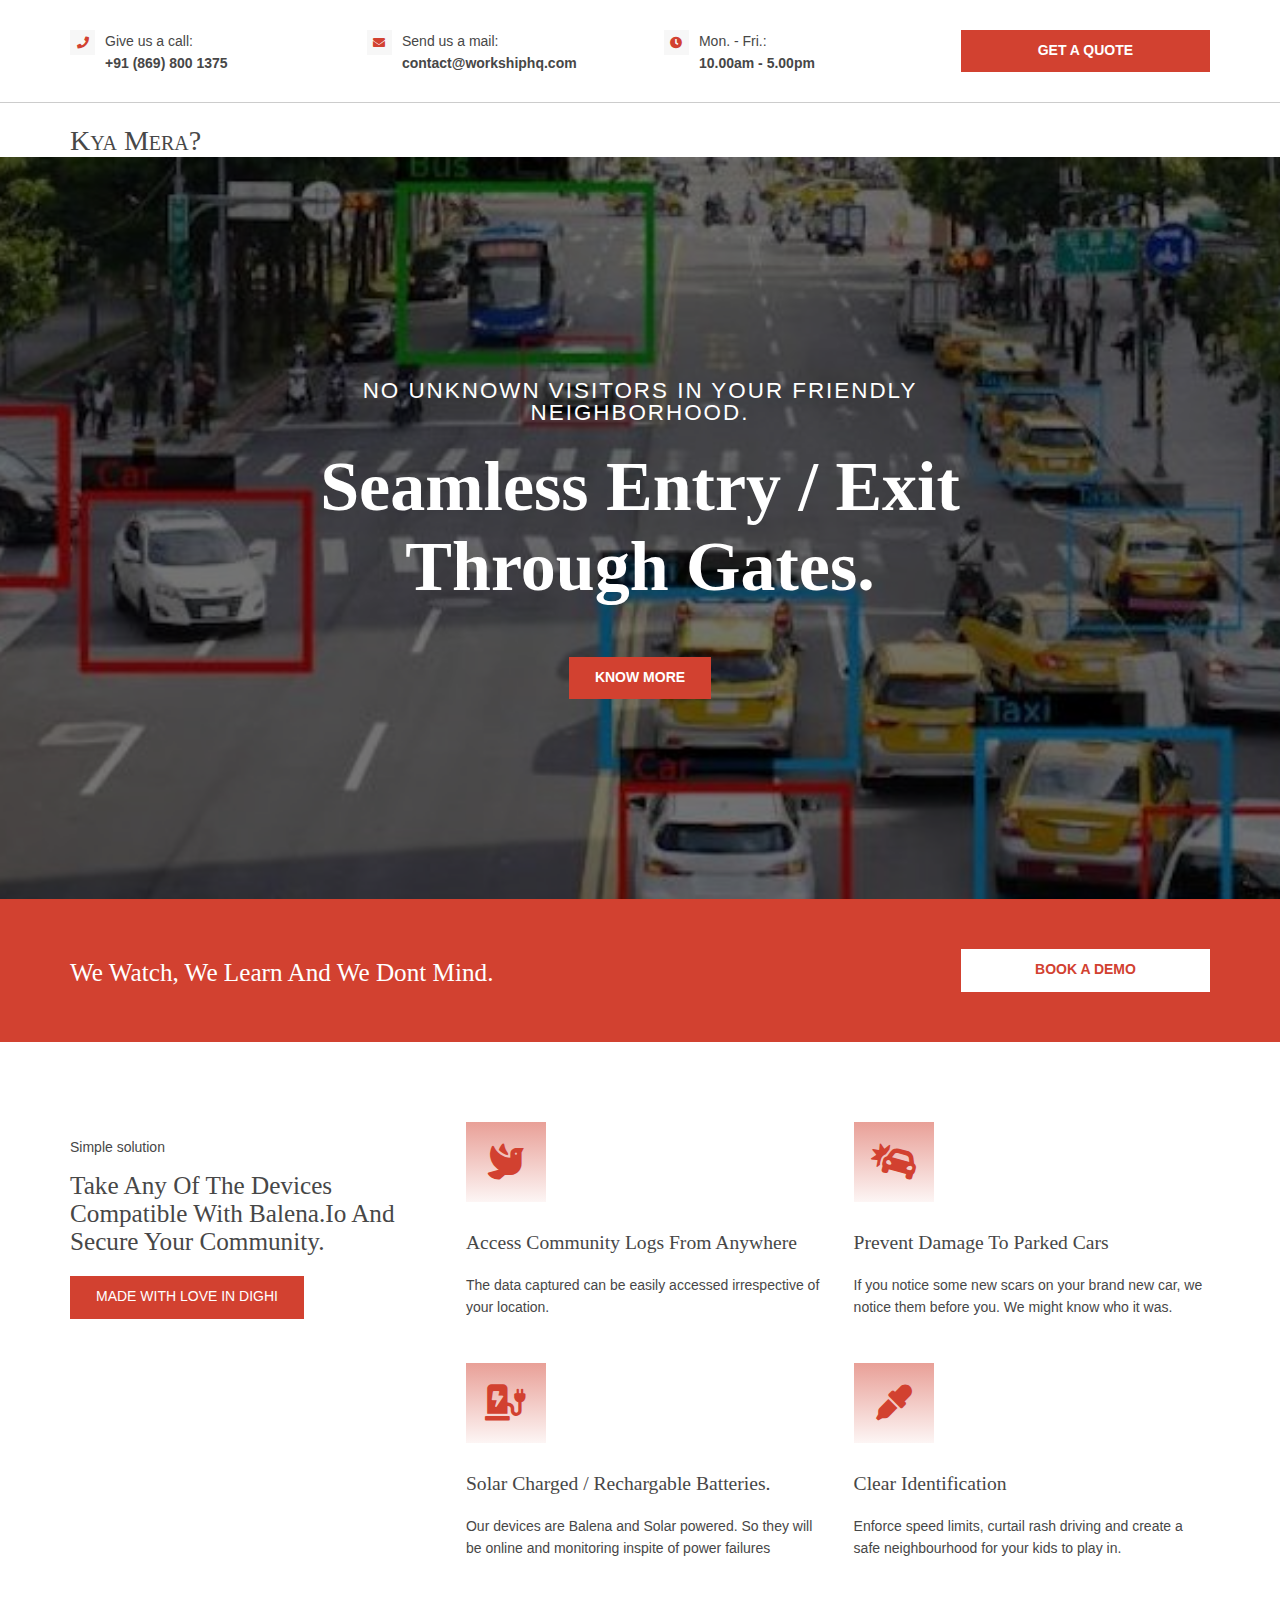
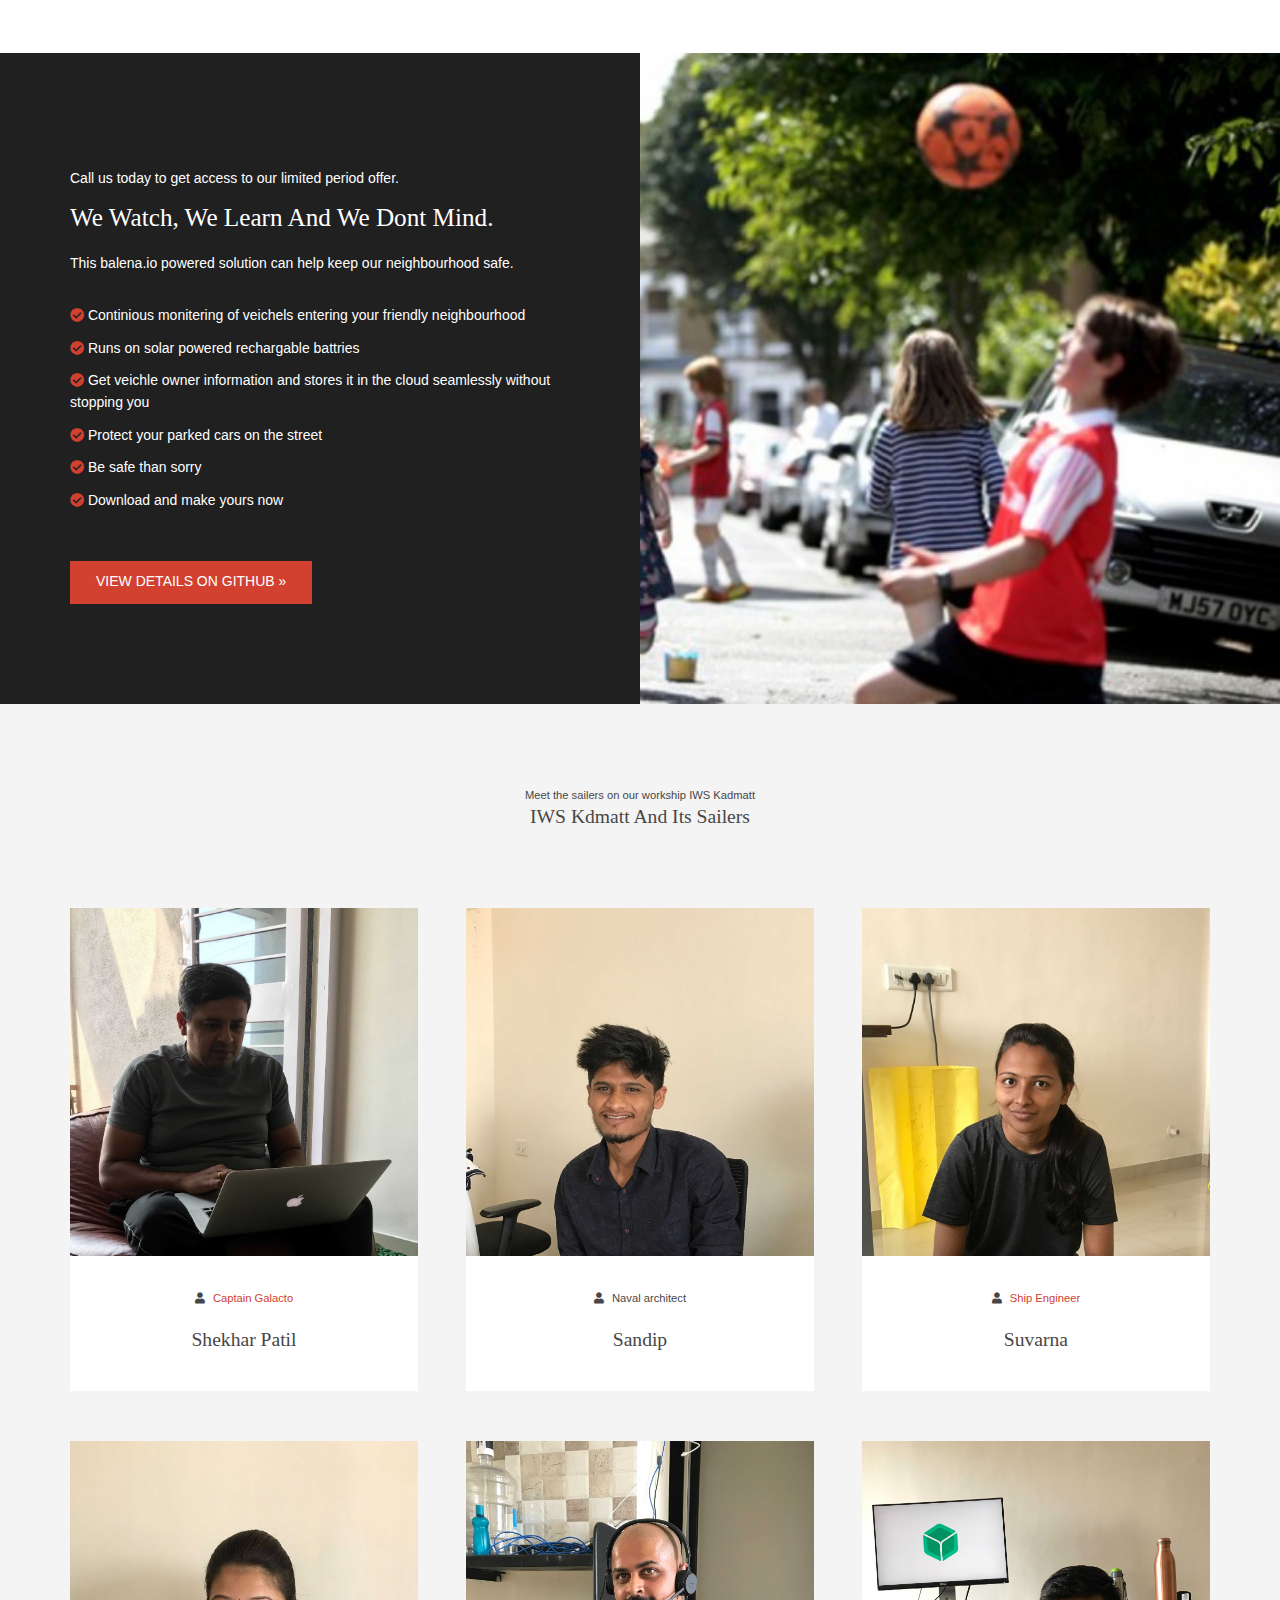
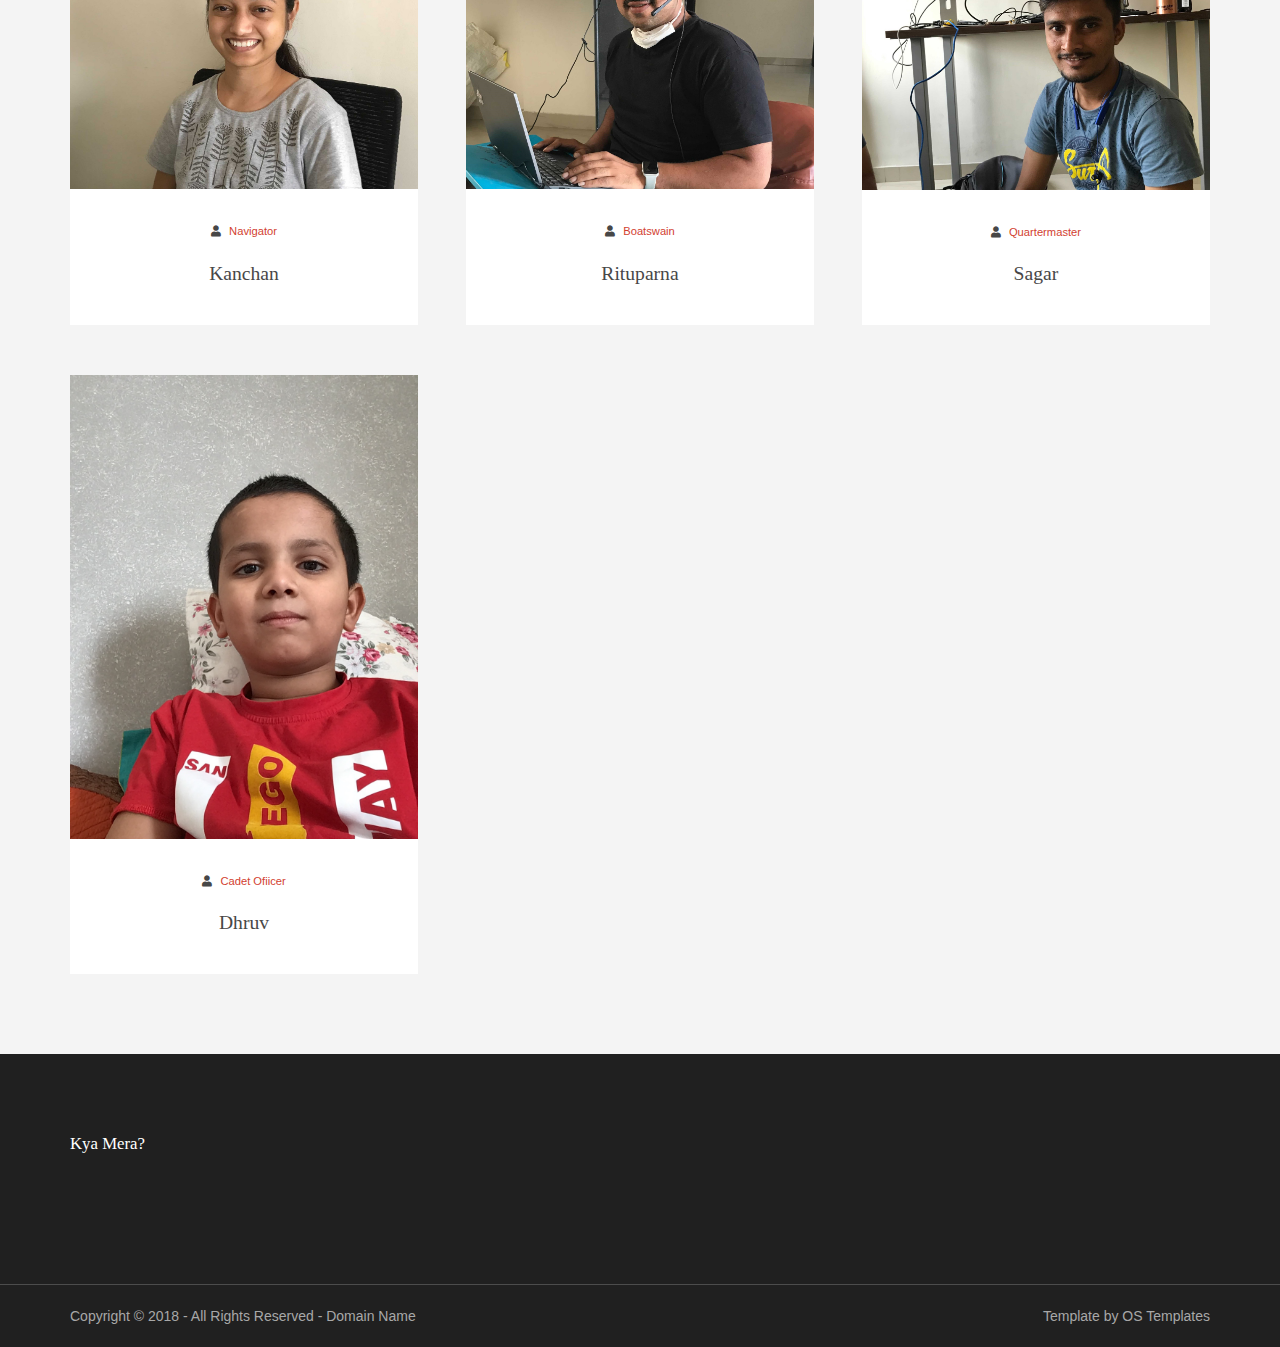
<file: index.html>
<!DOCTYPE html>
<!--
Template Name: Pentwist
Author: <a href="https://www.os-templates.com/">OS Templates</a>
Author URI: https://www.os-templates.com/
Copyright: OS-Templates.com
Licence: Free to use under our free template licence terms
Licence URI: https://www.os-templates.com/template-terms
-->
<html lang="en">
<!-- To declare your language - read more here: https://www.w3.org/International/questions/qa-html-language-declarations -->
<head>
<title>Kya Mera?</title>
<meta charset="utf-8">
<meta name="viewport" content="width=device-width, initial-scale=1.0, maximum-scale=1.0, user-scalable=no">
<link href="layout/styles/layout.css" rel="stylesheet" type="text/css" media="all">
</head>
<body id="top">
<!-- ################################################################################################ -->
<!-- ################################################################################################ -->
<!-- ################################################################################################ -->
<div class="wrapper row0">
  <section id="ctdetails" class="hoc clear"> 
    <!-- ################################################################################################ -->
    <ul class="nospace clear">
      <li class="one_quarter first">
        <div class="block clear"><a href="#"><i class="fas fa-phone"></i></a> <span>Give us a call: <strong>+91 (869) 800 1375</strong></span></div>
      </li>
      <li class="one_quarter">
        <div class="block clear"><a href="#"><i class="fas fa-envelope"></i></a> <span>Send us a mail: <strong>contact@workshiphq.com</strong></span></div>
      </li>
      <li class="one_quarter">
        <div class="block clear"><a href="#"><i class="fas fa-clock"></i></a> <span>Mon. - Fri.: <strong>10.00am - 5.00pm</strong></span></div>
      </li>
      <li class="one_quarter"><a class="btn" href="#"><strong>Get A Quote</strong></a></li>
    </ul>
    <!-- ################################################################################################ -->
  </section>
</div>
<!-- ################################################################################################ -->
<!-- ################################################################################################ -->
<!-- ################################################################################################ -->
<div class="wrapper row1">
  <header id="header" class="hoc clear">
    <div id="logo" class="fl_left"> 
      <!-- ################################################################################################ -->
      <h1><a href="index.html">Kya Mera?</a></h1>
      <!-- ################################################################################################ -->
    </div>
    <nav id="mainav" class="fl_right"> 
      <!-- ################################################################################################ -->
      <!-- <ul class="clear">
        <li class="active"><a href="index.html">Home</a></li>
        <li><a class="drop" href="#">Pages</a>
          <ul>
            <li><a href="pages/gallery.html">Gallery</a></li>
            <li><a href="pages/full-width.html">Full Width</a></li>
            <li><a href="pages/sidebar-left.html">Sidebar Left</a></li>
            <li><a href="pages/basic-grid.html">Basic Grid</a></li>
            <li><a href="pages/font-icons.html">Font Icons</a></li>
          </ul>
        </li>
        <li><a class="drop" href="#">Dropdown</a>
          <ul>
            <li><a href="#">Level 2</a></li>
            <li><a class="drop" href="#">Level 2 + Drop</a>
              <ul>
                <li><a href="#">Level 3</a></li>
                <li><a href="#">Level 3</a></li>
                <li><a href="#">Level 3</a></li>
              </ul>
            </li>
            <li><a href="#">Level 2</a></li>
          </ul>
        </li>
        <li><a href="#">Link Text</a></li>
        <li><a href="#">Link Text</a></li>
        <li><a href="#">Link Text</a></li>
      </ul> -->
      <!-- ################################################################################################ -->
    </nav>
  </header>
</div>
<!-- ################################################################################################ -->
<!-- ################################################################################################ -->
<!-- ################################################################################################ -->
<div class="wrapper bgded overlay" style="background-image:url('images/sur.jpg');">
  <div id="pageintro" class="hoc clear"> 
    <!-- ################################################################################################ -->
    <article>
      <p>No unknown visitors in your friendly neighborhood.</p>
      <h3 class="heading">Seamless entry / exit through gates.</h3>
      <footer><a class="btn" href="#"><strong>Know more</strong></a></footer>
    </article>
    <!-- ################################################################################################ -->
  </div>
</div>
<!-- ################################################################################################ -->
<!-- ################################################################################################ -->
<!-- ################################################################################################ -->
<div class="wrapper coloured">
  <article class="hoc cta clear"> 
    <!-- ################################################################################################ -->
    <h6 class="three_quarter first font-x2">We watch, we learn and we dont mind. </h6>
    <footer class="one_quarter"><a class="btn" href="#"><strong>Book a demo</strong></a></footer>
    <!-- ################################################################################################ -->
  </article>
</div>
<!-- ################################################################################################ -->
<!-- ################################################################################################ -->
<!-- ################################################################################################ -->
<div class="wrapper row3">
  <main class="hoc container clear"> 
    <!-- main body -->
    <!-- ################################################################################################ -->
    <section>
      <article class="one_third first">
        <p>Simple solution</p>
        <h6 class="heading font-x2">Take any of the devices compatible with Balena.io and secure your community. </h6>
        <footer><a class="btn" href="#">made with love in Dighi</a></footer>
      </article>
      <div class="two_third">
        <ul class="nospace group">
          <li class="one_half first btmspace-30"><a href="#"><i class="icon btmspace-30 fas fa-dove"></i></a>
            <h6 class="heading">Access community logs from anywhere</h6>
            <p>The data captured can be easily accessed irrespective of your location.</p>
          </li>
          <li class="one_half btmspace-30"><a href="#"><i class="icon btmspace-30 fas fa-car-crash"></i></a>
            <h6 class="heading">Prevent damage to parked cars</h6>
            <p>If you notice some new scars on your brand new car, we notice them before you. We might know who it was.</p>
          </li>
          <li class="one_half first"><a href="#"><i class="icon btmspace-30 fas fa-charging-station"></i></a>
            <h6 class="heading">Solar charged / rechargable batteries.</h6>
            <p>Our devices are Balena and Solar powered. So they will be online and monitoring inspite of power failures</p>
          </li>
          <li class="one_half last"><a href="#"><i class="icon btmspace-30 fas fa-eye-dropper"></i></a>
            <h6 class="heading">Clear identification</h6>
            <p>Enforce speed limits, curtail rash driving and create a safe neighbourhood for your kids to play in.</p>
          </li>
        </ul>
      </div>
    </section>
    <!-- ################################################################################################ -->
    <!-- / main body -->
    <div class="clear"></div>
  </main>
</div>
<!-- ################################################################################################ -->
<!-- ################################################################################################ -->
<!-- ################################################################################################ -->
<div class="wrapper bgded" style="background-image:url('images/kidss.jpg');">
  <div class="hoc split clear">
    <section> 
      <!-- ################################################################################################ -->
      <p>Call us today to get access to our limited period offer.</p>
      <h6 class="heading font-x2">We Watch, We Learn And We Dont Mind.</h6>
      <p class="btmspace-30">This balena.io powered solution can help keep our neighbourhood safe.</p>
      <ul class="nospace btmspace-50">
        <li class="btmspace-10"><i class="fas fa-check-circle"></i> Continious monitering of veichels entering your friendly neighbourhood</li>
        <li class="btmspace-10"><i class="fas fa-check-circle"></i> Runs on solar powered rechargable battries</li>
        <li class="btmspace-10"><i class="fas fa-check-circle"></i> Get veichle owner information and stores it in the cloud seamlessly without stopping you</li>
        <li class="btmspace-10"><i class="fas fa-check-circle"></i> Protect your parked cars on the street</li>
        <li class="btmspace-10"><i class="fas fa-check-circle"></i> Be safe than sorry</li>
        <li><i class="fas fa-check-circle"></i> Download and make yours now</li>
      </ul>
      <footer><a class="btn" href="#">View Details on Github &raquo;</a></footer>
      <!-- ################################################################################################ -->
    </section>
  </div>
</div>
<!-- ################################################################################################ -->
<!-- ################################################################################################ -->
<!-- ################################################################################################ -->

<!-- ################################################################################################ -->
<!-- ################################################################################################ -->
<!-- ################################################################################################ -->
<div class="wrapper row2">
  <section class="hoc container clear"> 
    <!-- ################################################################################################ -->
    <div class="sectiontitle">
      <p class="nospace font-xs">Meet the sailers on our workship IWS Kadmatt</p>
      <h6 class="heading">IWS Kdmatt and its Sailers</h6>
    </div>
    <ul id="latest" class="nospace group grid-3">
      <li class="one_third">
        <article>
          <figure><a class="imgover" href="#"><img src="images/shekhar.jpg" alt=""></a></figure>
          <div class="excerpt">
            <ul class="nospace meta clear">
              <li><i class="fas fa-user"></i> <a href="#">Captain Galacto</a></li>
            </ul>
            <h6 class="heading">Shekhar Patil</h6>
          </div>
        </article>
      </li>
      <li class="one_third">
        <article>
          <figure><a class="imgover" href="#"><img src="images/sandip.jpg" alt=""></a></figure>
          <div class="excerpt">
            <ul class="nospace meta clear">
              <li><i class="fas fa-user"></i> Naval architect <a href="#"></a></li>
            </ul>
            <h6 class="heading">Sandip</h6>
          </div>
        </article>
      </li>
      <li class="one_third">
        <article>
          <figure><a class="imgover" href="#"><img src="images/Suvarna.jpg" alt=""></a></figure>
          <div class="excerpt">
            <ul class="nospace meta clear">
              <li><i class="fas fa-user"></i> <a href="#">Ship Engineer</a></li>
            </ul>
            <h6 class="heading">Suvarna</h6>
          </div>
        </article>
      </li>
      <li class="one_third">
        <article>
          <figure><a class="imgover" href="#"><img src="images/kanchan.jpg" alt=""></a></figure>
          <div class="excerpt">
            <ul class="nospace meta clear">
              <li><i class="fas fa-user"></i> <a href="#">Navigator</a></li>
            </ul>
            <h6 class="heading">Kanchan</h6>
          </div>
        </article>
      </li>
      <li class="one_third">
        <article>
          <figure><a class="imgover" href="#"><img src="images/ritu.jpg" alt=""></a></figure>
          <div class="excerpt">
            <ul class="nospace meta clear">
              <li><i class="fas fa-user"></i> <a href="#">Boatswain</a></li>
            </ul>
            <h6 class="heading">Rituparna</h6>
          </div>
        </article>
      </li>
      <li class="one_third">
        <article>
          <figure><a class="imgover" href="#"><img src="images/sagar.jpg" alt=""></a></figure>
          <div class="excerpt">
            <ul class="nospace meta clear">
              <li><i class="fas fa-user"></i> <a href="#">Quartermaster</a></li>
            </ul>
            <h6 class="heading">Sagar</h6>
          </div>
        </article>
      </li>
      <li class="one_third">
        <article>
          <figure><a class="imgover" href="#"><img src="images/Dhruv.png" alt=""></a></figure>
          <div class="excerpt">
            <ul class="nospace meta clear">
              <li><i class="fas fa-user"></i> <a href="#">Cadet Ofiicer</a></li>
            </ul>
            <h6 class="heading">Dhruv</h6>
          </div>
        </article>
      </li>
    </ul>
    <!-- ################################################################################################ -->
  </section>
</div>
<!-- ################################################################################################ -->
<!-- ################################################################################################ -->
<!-- ################################################################################################ -->
<div class="wrapper row4">
  <footer id="footer" class="hoc clear"> 
    <!-- ################################################################################################ -->
    <div class="one_quarter first">
      <h6 class="heading">Kya Mera?</h6>
      <nav>
      
      </nav>
    </div>
 
    <!-- ################################################################################################ -->
  </footer>
</div>
<!-- ################################################################################################ -->
<!-- ################################################################################################ -->
<!-- ################################################################################################ -->
<div class="wrapper row5">
  <div id="copyright" class="hoc clear"> 
    <!-- ################################################################################################ -->
    <p class="fl_left">Copyright &copy; 2018 - All Rights Reserved - <a href="#">Domain Name</a></p>
    <p class="fl_right">Template by <a target="_blank" href="https://www.os-templates.com/" title="Free Website Templates">OS Templates</a></p>
    <!-- ################################################################################################ -->
  </div>
</div>
<!-- ################################################################################################ -->
<!-- ################################################################################################ -->
<!-- ################################################################################################ -->
<a id="backtotop" href="#top"><i class="fas fa-chevron-up"></i></a>
<!-- JAVASCRIPTS -->
<script src="layout/scripts/jquery.min.js"></script>
<script src="layout/scripts/jquery.backtotop.js"></script>
<script src="layout/scripts/jquery.mobilemenu.js"></script>
</body>
</html>
</file>
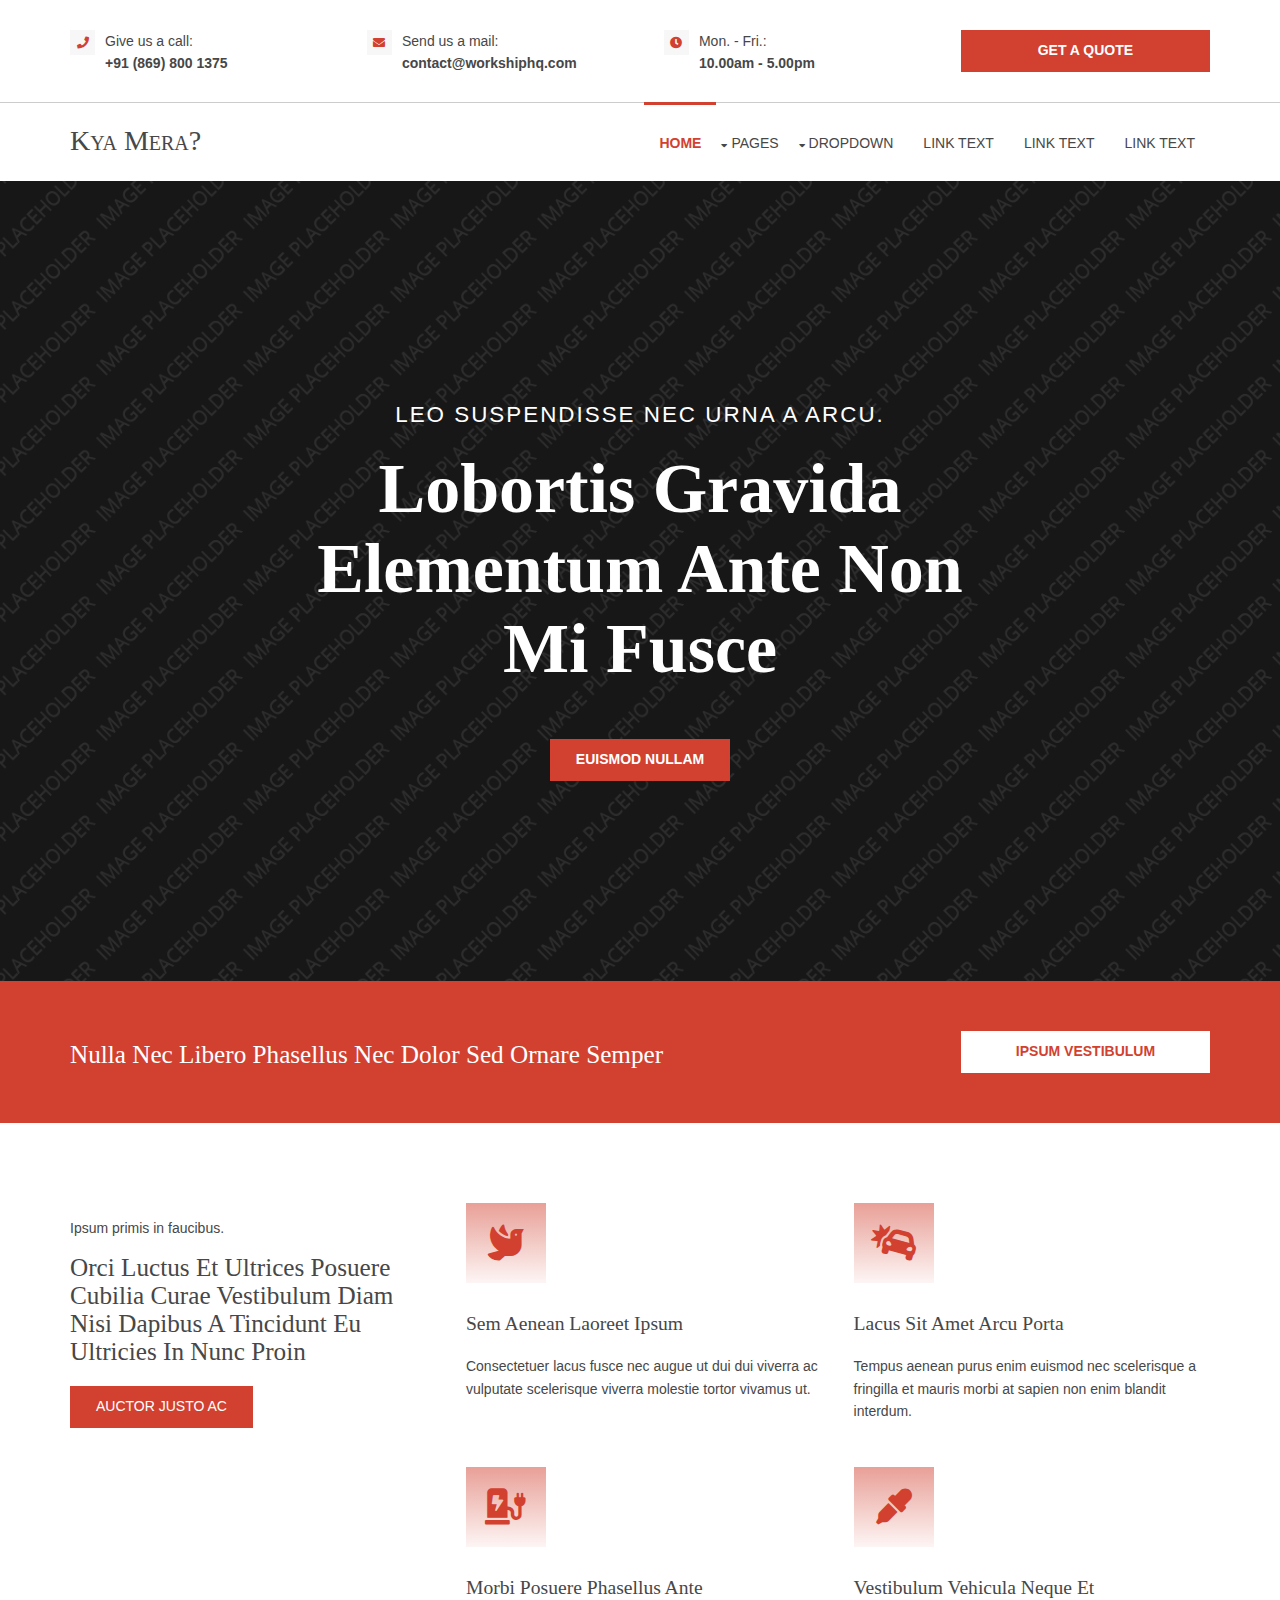
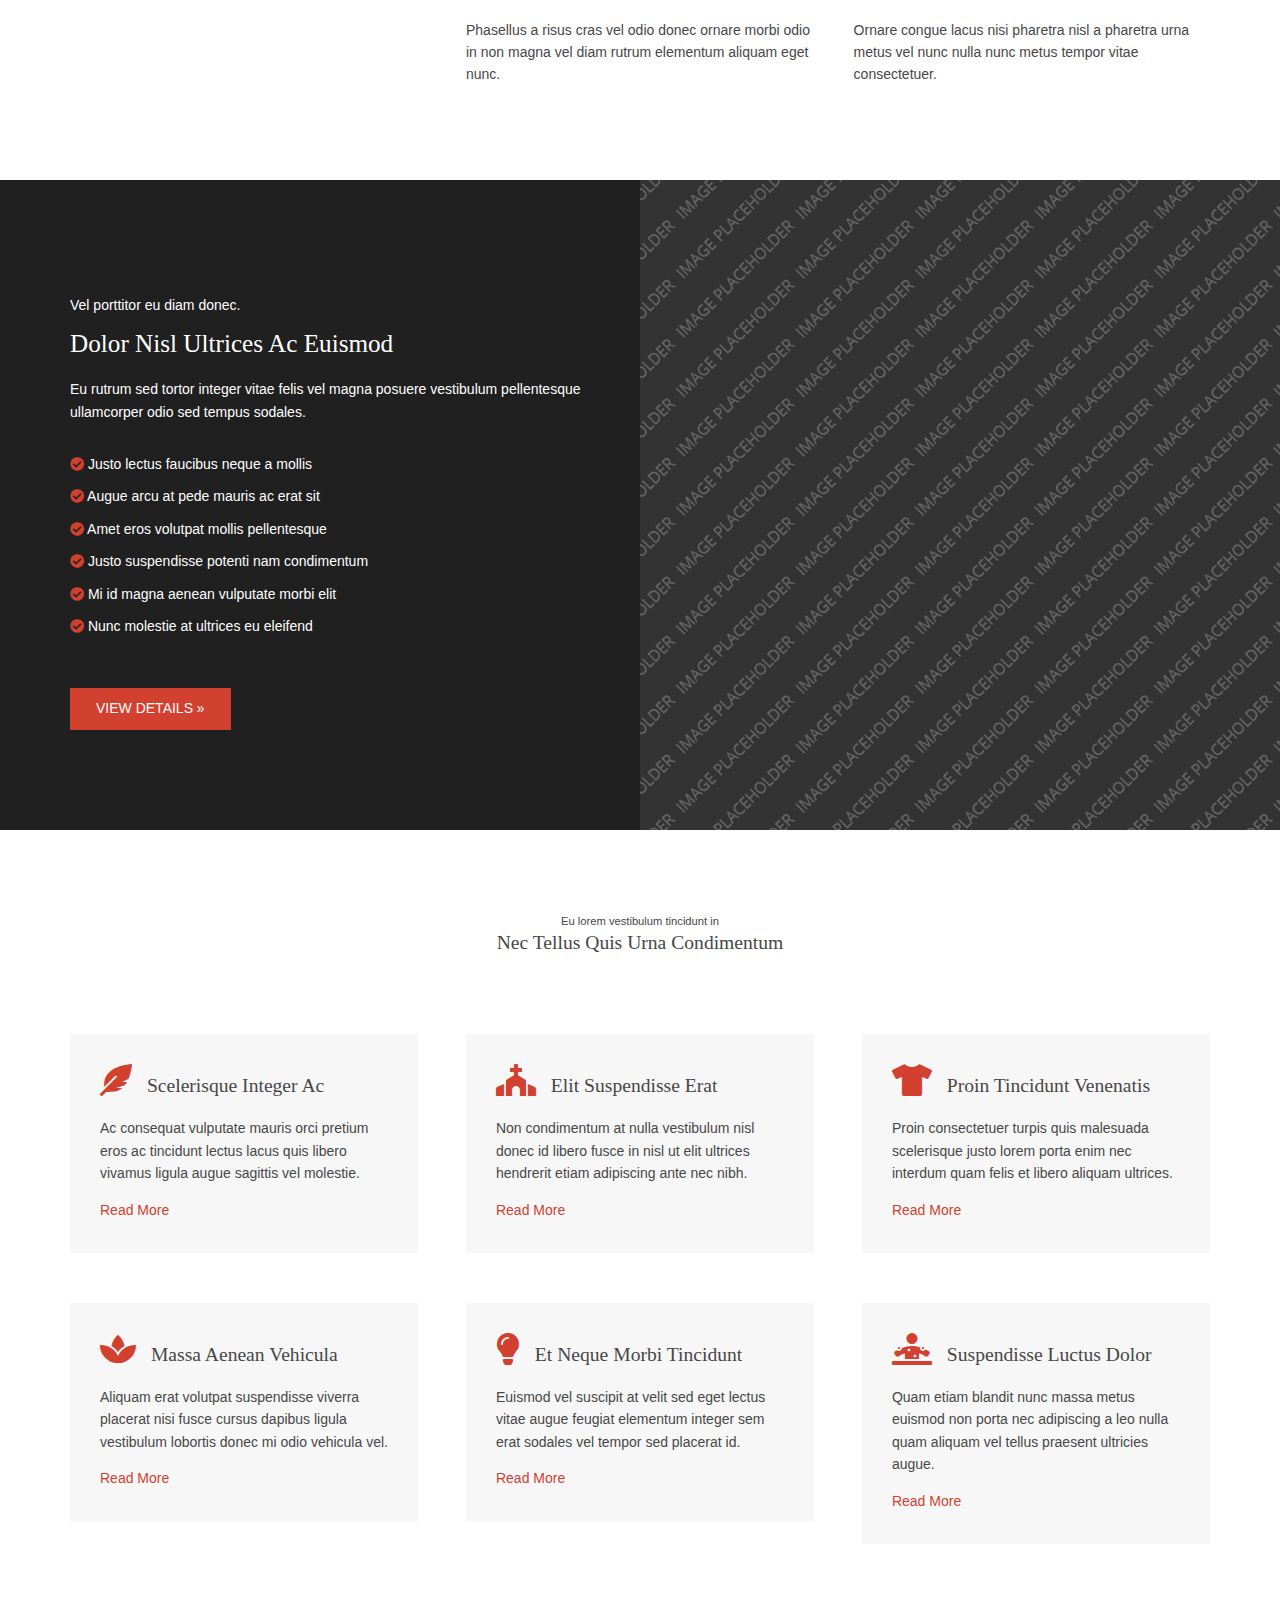
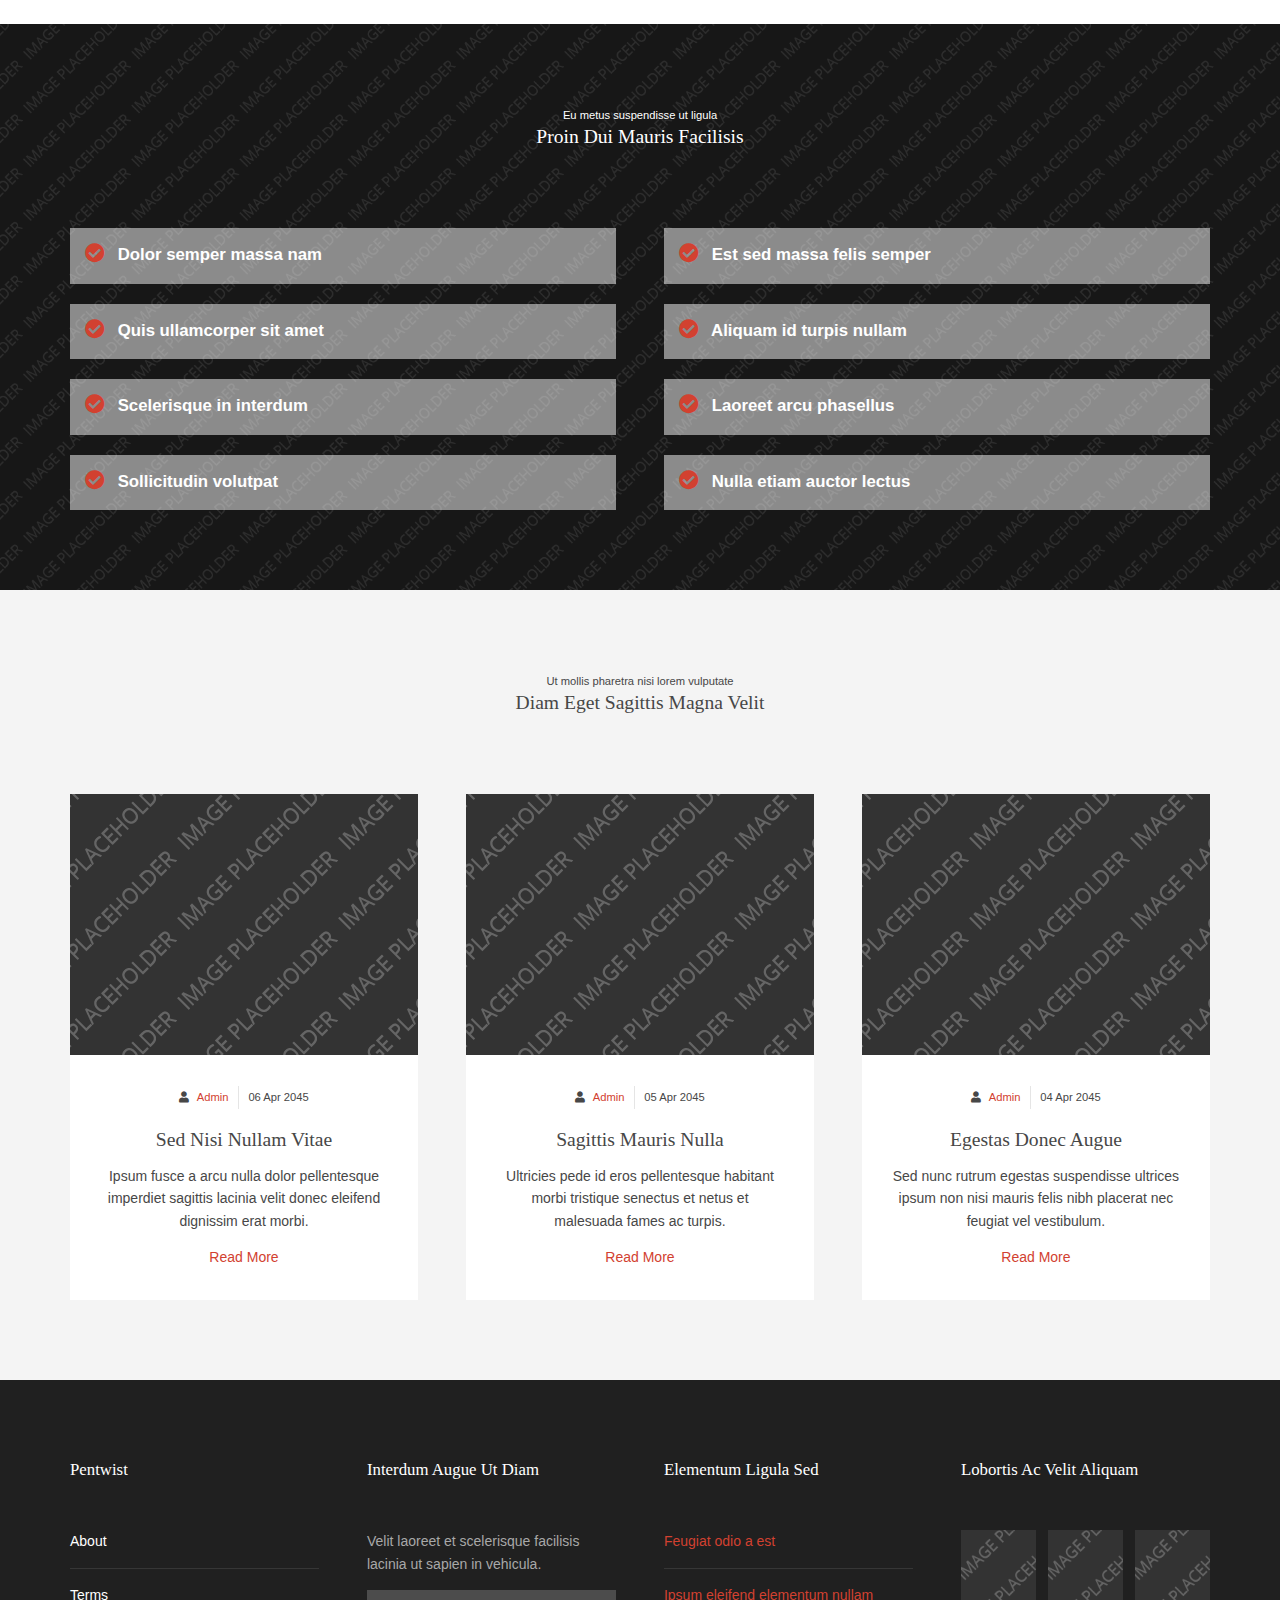
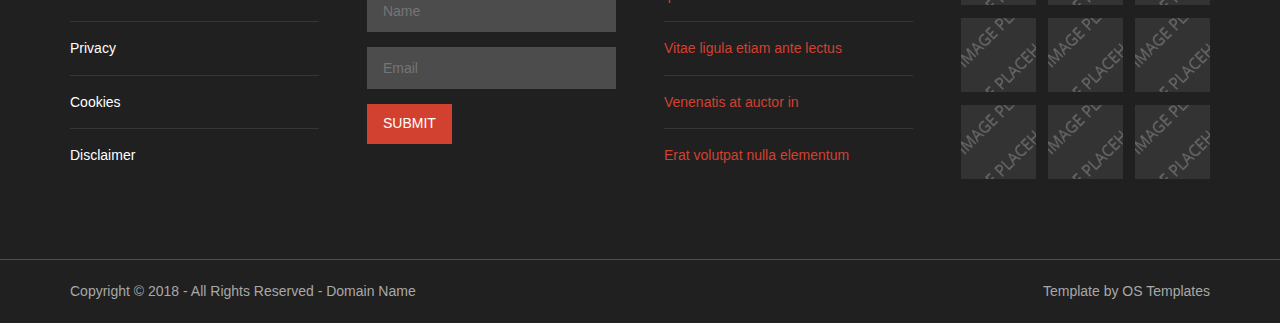
<file: index - Copy.html>
<!DOCTYPE html>
<!--
Template Name: Pentwist
Author: <a href="https://www.os-templates.com/">OS Templates</a>
Author URI: https://www.os-templates.com/
Copyright: OS-Templates.com
Licence: Free to use under our free template licence terms
Licence URI: https://www.os-templates.com/template-terms
-->
<html lang="en">
<!-- To declare your language - read more here: https://www.w3.org/International/questions/qa-html-language-declarations -->
<head>
<title>Kya Mera?</title>
<meta charset="utf-8">
<meta name="viewport" content="width=device-width, initial-scale=1.0, maximum-scale=1.0, user-scalable=no">
<link href="layout/styles/layout.css" rel="stylesheet" type="text/css" media="all">
</head>
<body id="top">
<!-- ################################################################################################ -->
<!-- ################################################################################################ -->
<!-- ################################################################################################ -->
<div class="wrapper row0">
  <section id="ctdetails" class="hoc clear"> 
    <!-- ################################################################################################ -->
    <ul class="nospace clear">
      <li class="one_quarter first">
        <div class="block clear"><a href="#"><i class="fas fa-phone"></i></a> <span>Give us a call: <strong>+91 (869) 800 1375</strong></span></div>
      </li>
      <li class="one_quarter">
        <div class="block clear"><a href="#"><i class="fas fa-envelope"></i></a> <span>Send us a mail: <strong>contact@workshiphq.com</strong></span></div>
      </li>
      <li class="one_quarter">
        <div class="block clear"><a href="#"><i class="fas fa-clock"></i></a> <span>Mon. - Fri.: <strong>10.00am - 5.00pm</strong></span></div>
      </li>
      <li class="one_quarter"><a class="btn" href="#"><strong>Get A Quote</strong></a></li>
    </ul>
    <!-- ################################################################################################ -->
  </section>
</div>
<!-- ################################################################################################ -->
<!-- ################################################################################################ -->
<!-- ################################################################################################ -->
<div class="wrapper row1">
  <header id="header" class="hoc clear">
    <div id="logo" class="fl_left"> 
      <!-- ################################################################################################ -->
      <h1><a href="index.html">Kya Mera?</a></h1>
      <!-- ################################################################################################ -->
    </div>
    <nav id="mainav" class="fl_right"> 
      <!-- ################################################################################################ -->
      <ul class="clear">
        <li class="active"><a href="index.html">Home</a></li>
        <li><a class="drop" href="#">Pages</a>
          <ul>
            <li><a href="pages/gallery.html">Gallery</a></li>
            <li><a href="pages/full-width.html">Full Width</a></li>
            <li><a href="pages/sidebar-left.html">Sidebar Left</a></li>
            <li><a href="pages/basic-grid.html">Basic Grid</a></li>
            <li><a href="pages/font-icons.html">Font Icons</a></li>
          </ul>
        </li>
        <li><a class="drop" href="#">Dropdown</a>
          <ul>
            <li><a href="#">Level 2</a></li>
            <li><a class="drop" href="#">Level 2 + Drop</a>
              <ul>
                <li><a href="#">Level 3</a></li>
                <li><a href="#">Level 3</a></li>
                <li><a href="#">Level 3</a></li>
              </ul>
            </li>
            <li><a href="#">Level 2</a></li>
          </ul>
        </li>
        <li><a href="#">Link Text</a></li>
        <li><a href="#">Link Text</a></li>
        <li><a href="#">Link Text</a></li>
      </ul>
      <!-- ################################################################################################ -->
    </nav>
  </header>
</div>
<!-- ################################################################################################ -->
<!-- ################################################################################################ -->
<!-- ################################################################################################ -->
<div class="wrapper bgded overlay" style="background-image:url('images/demo/backgrounds/01.png');">
  <div id="pageintro" class="hoc clear"> 
    <!-- ################################################################################################ -->
    <article>
      <p>Leo suspendisse nec urna a arcu.</p>
      <h3 class="heading">Lobortis gravida elementum ante non mi fusce</h3>
      <footer><a class="btn" href="#"><strong>Euismod nullam</strong></a></footer>
    </article>
    <!-- ################################################################################################ -->
  </div>
</div>
<!-- ################################################################################################ -->
<!-- ################################################################################################ -->
<!-- ################################################################################################ -->
<div class="wrapper coloured">
  <article class="hoc cta clear"> 
    <!-- ################################################################################################ -->
    <h6 class="three_quarter first font-x2">Nulla nec libero phasellus nec dolor sed ornare semper</h6>
    <footer class="one_quarter"><a class="btn" href="#"><strong>Ipsum vestibulum</strong></a></footer>
    <!-- ################################################################################################ -->
  </article>
</div>
<!-- ################################################################################################ -->
<!-- ################################################################################################ -->
<!-- ################################################################################################ -->
<div class="wrapper row3">
  <main class="hoc container clear"> 
    <!-- main body -->
    <!-- ################################################################################################ -->
    <section>
      <article class="one_third first">
        <p>Ipsum primis in faucibus.</p>
        <h6 class="heading font-x2">Orci luctus et ultrices posuere cubilia curae vestibulum diam nisi dapibus a tincidunt eu ultricies in nunc proin</h6>
        <footer><a class="btn" href="#">Auctor justo ac</a></footer>
      </article>
      <div class="two_third">
        <ul class="nospace group">
          <li class="one_half first btmspace-30"><a href="#"><i class="icon btmspace-30 fas fa-dove"></i></a>
            <h6 class="heading">Sem aenean laoreet ipsum</h6>
            <p>Consectetuer lacus fusce nec augue ut dui dui viverra ac vulputate scelerisque viverra molestie tortor vivamus ut.</p>
          </li>
          <li class="one_half btmspace-30"><a href="#"><i class="icon btmspace-30 fas fa-car-crash"></i></a>
            <h6 class="heading">Lacus sit amet arcu porta</h6>
            <p>Tempus aenean purus enim euismod nec scelerisque a fringilla et mauris morbi at sapien non enim blandit interdum.</p>
          </li>
          <li class="one_half first"><a href="#"><i class="icon btmspace-30 fas fa-charging-station"></i></a>
            <h6 class="heading">Morbi posuere phasellus ante</h6>
            <p>Phasellus a risus cras vel odio donec ornare morbi odio in non magna vel diam rutrum elementum aliquam eget nunc.</p>
          </li>
          <li class="one_half last"><a href="#"><i class="icon btmspace-30 fas fa-eye-dropper"></i></a>
            <h6 class="heading">Vestibulum vehicula neque et</h6>
            <p>Ornare congue lacus nisi pharetra nisl a pharetra urna metus vel nunc nulla nunc metus tempor vitae consectetuer.</p>
          </li>
        </ul>
      </div>
    </section>
    <!-- ################################################################################################ -->
    <!-- / main body -->
    <div class="clear"></div>
  </main>
</div>
<!-- ################################################################################################ -->
<!-- ################################################################################################ -->
<!-- ################################################################################################ -->
<div class="wrapper bgded" style="background-image:url('images/demo/backgrounds/01.png');">
  <div class="hoc split clear">
    <section> 
      <!-- ################################################################################################ -->
      <p>Vel porttitor eu diam donec.</p>
      <h6 class="heading font-x2">Dolor nisl ultrices ac euismod</h6>
      <p class="btmspace-30">Eu rutrum sed tortor integer vitae felis vel magna posuere vestibulum pellentesque ullamcorper odio sed tempus sodales.</p>
      <ul class="nospace btmspace-50">
        <li class="btmspace-10"><i class="fas fa-check-circle"></i> Justo lectus faucibus neque a mollis</li>
        <li class="btmspace-10"><i class="fas fa-check-circle"></i> Augue arcu at pede mauris ac erat sit</li>
        <li class="btmspace-10"><i class="fas fa-check-circle"></i> Amet eros volutpat mollis pellentesque</li>
        <li class="btmspace-10"><i class="fas fa-check-circle"></i> Justo suspendisse potenti nam condimentum</li>
        <li class="btmspace-10"><i class="fas fa-check-circle"></i> Mi id magna aenean vulputate morbi elit</li>
        <li><i class="fas fa-check-circle"></i> Nunc molestie at ultrices eu eleifend</li>
      </ul>
      <footer><a class="btn" href="#">View Details &raquo;</a></footer>
      <!-- ################################################################################################ -->
    </section>
  </div>
</div>
<!-- ################################################################################################ -->
<!-- ################################################################################################ -->
<!-- ################################################################################################ -->
<div class="wrapper row3">
  <section id="services" class="hoc container clear"> 
    <!-- ################################################################################################ -->
    <div class="sectiontitle">
      <p class="nospace font-xs">Eu lorem vestibulum tincidunt in</p>
      <h6 class="heading">Nec tellus quis urna condimentum</h6>
    </div>
    <ul class="nospace group grid-3">
      <li class="one_third">
        <article>
          <h6 class="heading"><a href="#"><i class="fas fa-feather-alt"></i></a> Scelerisque integer ac</h6>
          <p>Ac consequat vulputate mauris orci pretium eros ac tincidunt lectus lacus quis libero vivamus ligula augue sagittis vel molestie.</p>
          <footer><a href="#">Read More</a></footer>
        </article>
      </li>
      <li class="one_third">
        <article>
          <h6 class="heading"><a href="#"><i class="fas fa-church"></i></a> Elit suspendisse erat</h6>
          <p>Non condimentum at nulla vestibulum nisl donec id libero fusce in nisl ut elit ultrices hendrerit etiam adipiscing ante nec nibh.</p>
          <footer><a href="#">Read More</a></footer>
        </article>
      </li>
      <li class="one_third">
        <article>
          <h6 class="heading"><a href="#"><i class="fas fa-tshirt"></i></a> Proin tincidunt venenatis</h6>
          <p>Proin consectetuer turpis quis malesuada scelerisque justo lorem porta enim nec interdum quam felis et libero aliquam ultrices.</p>
          <footer><a href="#">Read More</a></footer>
        </article>
      </li>
      <li class="one_third">
        <article>
          <h6 class="heading"><a href="#"><i class="fas fa-spa"></i></a> Massa aenean vehicula</h6>
          <p>Aliquam erat volutpat suspendisse viverra placerat nisi fusce cursus dapibus ligula vestibulum lobortis donec mi odio vehicula vel.</p>
          <footer><a href="#">Read More</a></footer>
        </article>
      </li>
      <li class="one_third">
        <article>
          <h6 class="heading"><a href="#"><i class="fas fa-lightbulb"></i></a> Et neque morbi tincidunt</h6>
          <p>Euismod vel suscipit at velit sed eget lectus vitae augue feugiat elementum integer sem erat sodales vel tempor sed placerat id.</p>
          <footer><a href="#">Read More</a></footer>
        </article>
      </li>
      <li class="one_third">
        <article>
          <h6 class="heading"><a href="#"><i class="fas fa-diagnoses"></i></a> Suspendisse luctus dolor</h6>
          <p>Quam etiam blandit nunc massa metus euismod non porta nec adipiscing a leo nulla quam aliquam vel tellus praesent ultricies augue.</p>
          <footer><a href="#">Read More</a></footer>
        </article>
      </li>
    </ul>
    <!-- ################################################################################################ -->
  </section>
</div>
<!-- ################################################################################################ -->
<!-- ################################################################################################ -->
<!-- ################################################################################################ -->
<div class="bgded overlay" style="background-image:url('images/demo/backgrounds/01.png');">
  <article class="hoc container clear"> 
    <!-- ################################################################################################ -->
    <div class="sectiontitle">
      <p class="nospace font-xs">Eu metus suspendisse ut ligula</p>
      <h6 class="heading">Proin dui mauris facilisis</h6>
    </div>
    <figure id="points" class="group">
      <ul class="nospace group">
        <li><i class="fas fa-check-circle"></i> Dolor semper massa nam</li>
        <li><i class="fas fa-check-circle"></i> Est sed massa felis semper</li>
        <li><i class="fas fa-check-circle"></i> Quis ullamcorper sit amet</li>
        <li><i class="fas fa-check-circle"></i> Aliquam id turpis nullam</li>
        <li><i class="fas fa-check-circle"></i> Scelerisque in interdum</li>
        <li><i class="fas fa-check-circle"></i> Laoreet arcu phasellus</li>
        <li><i class="fas fa-check-circle"></i> Sollicitudin volutpat</li>
        <li><i class="fas fa-check-circle"></i> Nulla etiam auctor lectus</li>
      </ul>
    </figure>
    <!-- ################################################################################################ -->
  </article>
</div>
<!-- ################################################################################################ -->
<!-- ################################################################################################ -->
<!-- ################################################################################################ -->
<div class="wrapper row2">
  <section class="hoc container clear"> 
    <!-- ################################################################################################ -->
    <div class="sectiontitle">
      <p class="nospace font-xs">Ut mollis pharetra nisi lorem vulputate</p>
      <h6 class="heading">Diam eget sagittis magna velit</h6>
    </div>
    <ul id="latest" class="nospace group grid-3">
      <li class="one_third">
        <article>
          <figure><a class="imgover" href="#"><img src="images/demo/348x261.png" alt=""></a></figure>
          <div class="excerpt">
            <ul class="nospace meta clear">
              <li><i class="fas fa-user"></i> <a href="#">Admin</a></li>
              <li>
                <time datetime="2045-04-06T08:15+00:00">06 Apr 2045</time>
              </li>
            </ul>
            <h6 class="heading">Sed nisi nullam vitae</h6>
            <p>Ipsum fusce a arcu nulla dolor pellentesque imperdiet sagittis lacinia velit donec eleifend dignissim erat morbi.</p>
            <footer><a href="#">Read More</a></footer>
          </div>
        </article>
      </li>
      <li class="one_third">
        <article>
          <figure><a class="imgover" href="#"><img src="images/demo/348x261.png" alt=""></a></figure>
          <div class="excerpt">
            <ul class="nospace meta clear">
              <li><i class="fas fa-user"></i> <a href="#">Admin</a></li>
              <li>
                <time datetime="2045-04-05T08:15+00:00">05 Apr 2045</time>
              </li>
            </ul>
            <h6 class="heading">Sagittis mauris nulla</h6>
            <p>Ultricies pede id eros pellentesque habitant morbi tristique senectus et netus et malesuada fames ac turpis.</p>
            <footer><a href="#">Read More</a></footer>
          </div>
        </article>
      </li>
      <li class="one_third">
        <article>
          <figure><a class="imgover" href="#"><img src="images/demo/348x261.png" alt=""></a></figure>
          <div class="excerpt">
            <ul class="nospace meta clear">
              <li><i class="fas fa-user"></i> <a href="#">Admin</a></li>
              <li>
                <time datetime="2045-04-04T08:15+00:00">04 Apr 2045</time>
              </li>
            </ul>
            <h6 class="heading">Egestas donec augue</h6>
            <p>Sed nunc rutrum egestas suspendisse ultrices ipsum non nisi mauris felis nibh placerat nec feugiat vel vestibulum.</p>
            <footer><a href="#">Read More</a></footer>
          </div>
        </article>
      </li>
    </ul>
    <!-- ################################################################################################ -->
  </section>
</div>
<!-- ################################################################################################ -->
<!-- ################################################################################################ -->
<!-- ################################################################################################ -->
<div class="wrapper row4">
  <footer id="footer" class="hoc clear"> 
    <!-- ################################################################################################ -->
    <div class="one_quarter first">
      <h6 class="heading">Pentwist</h6>
      <nav>
        <ul class="nospace linklist">
          <li><a href="#">About</a></li>
          <li><a href="#">Terms</a></li>
          <li><a href="#">Privacy</a></li>
          <li><a href="#">Cookies</a></li>
          <li><a href="#">Disclaimer</a></li>
        </ul>
      </nav>
    </div>
    <div class="one_quarter">
      <h6 class="heading">Interdum augue ut diam</h6>
      <p class="nospace btmspace-15">Velit laoreet et scelerisque facilisis lacinia ut sapien in vehicula.</p>
      <form action="#" method="post">
        <fieldset>
          <legend>Newsletter:</legend>
          <input class="btmspace-15" type="text" value="" placeholder="Name">
          <input class="btmspace-15" type="text" value="" placeholder="Email">
          <button class="btn" type="submit" value="submit">Submit</button>
        </fieldset>
      </form>
    </div>
    <div class="one_quarter">
      <h6 class="heading">Elementum ligula sed</h6>
      <ul class="nospace linklist">
        <li><a href="#">Feugiat odio a est</a></li>
        <li><a href="#">Ipsum eleifend elementum nullam</a></li>
        <li><a href="#">Vitae ligula etiam ante lectus</a></li>
        <li><a href="#">Venenatis at auctor in</a></li>
        <li><a href="#">Erat volutpat nulla elementum</a></li>
      </ul>
    </div>
    <div class="one_quarter last">
      <h6 class="heading">Lobortis ac velit aliquam</h6>
      <ul class="nospace clear latestimg">
        <li><a class="imgover" href="#"><img src="images/demo/100x100.png" alt=""></a></li>
        <li><a class="imgover" href="#"><img src="images/demo/100x100.png" alt=""></a></li>
        <li><a class="imgover" href="#"><img src="images/demo/100x100.png" alt=""></a></li>
        <li><a class="imgover" href="#"><img src="images/demo/100x100.png" alt=""></a></li>
        <li><a class="imgover" href="#"><img src="images/demo/100x100.png" alt=""></a></li>
        <li><a class="imgover" href="#"><img src="images/demo/100x100.png" alt=""></a></li>
        <li><a class="imgover" href="#"><img src="images/demo/100x100.png" alt=""></a></li>
        <li><a class="imgover" href="#"><img src="images/demo/100x100.png" alt=""></a></li>
        <li><a class="imgover" href="#"><img src="images/demo/100x100.png" alt=""></a></li>
      </ul>
    </div>
    <!-- ################################################################################################ -->
  </footer>
</div>
<!-- ################################################################################################ -->
<!-- ################################################################################################ -->
<!-- ################################################################################################ -->
<div class="wrapper row5">
  <div id="copyright" class="hoc clear"> 
    <!-- ################################################################################################ -->
    <p class="fl_left">Copyright &copy; 2018 - All Rights Reserved - <a href="#">Domain Name</a></p>
    <p class="fl_right">Template by <a target="_blank" href="https://www.os-templates.com/" title="Free Website Templates">OS Templates</a></p>
    <!-- ################################################################################################ -->
  </div>
</div>
<!-- ################################################################################################ -->
<!-- ################################################################################################ -->
<!-- ################################################################################################ -->
<a id="backtotop" href="#top"><i class="fas fa-chevron-up"></i></a>
<!-- JAVASCRIPTS -->
<script src="layout/scripts/jquery.min.js"></script>
<script src="layout/scripts/jquery.backtotop.js"></script>
<script src="layout/scripts/jquery.mobilemenu.js"></script>
</body>
</html>
</file>
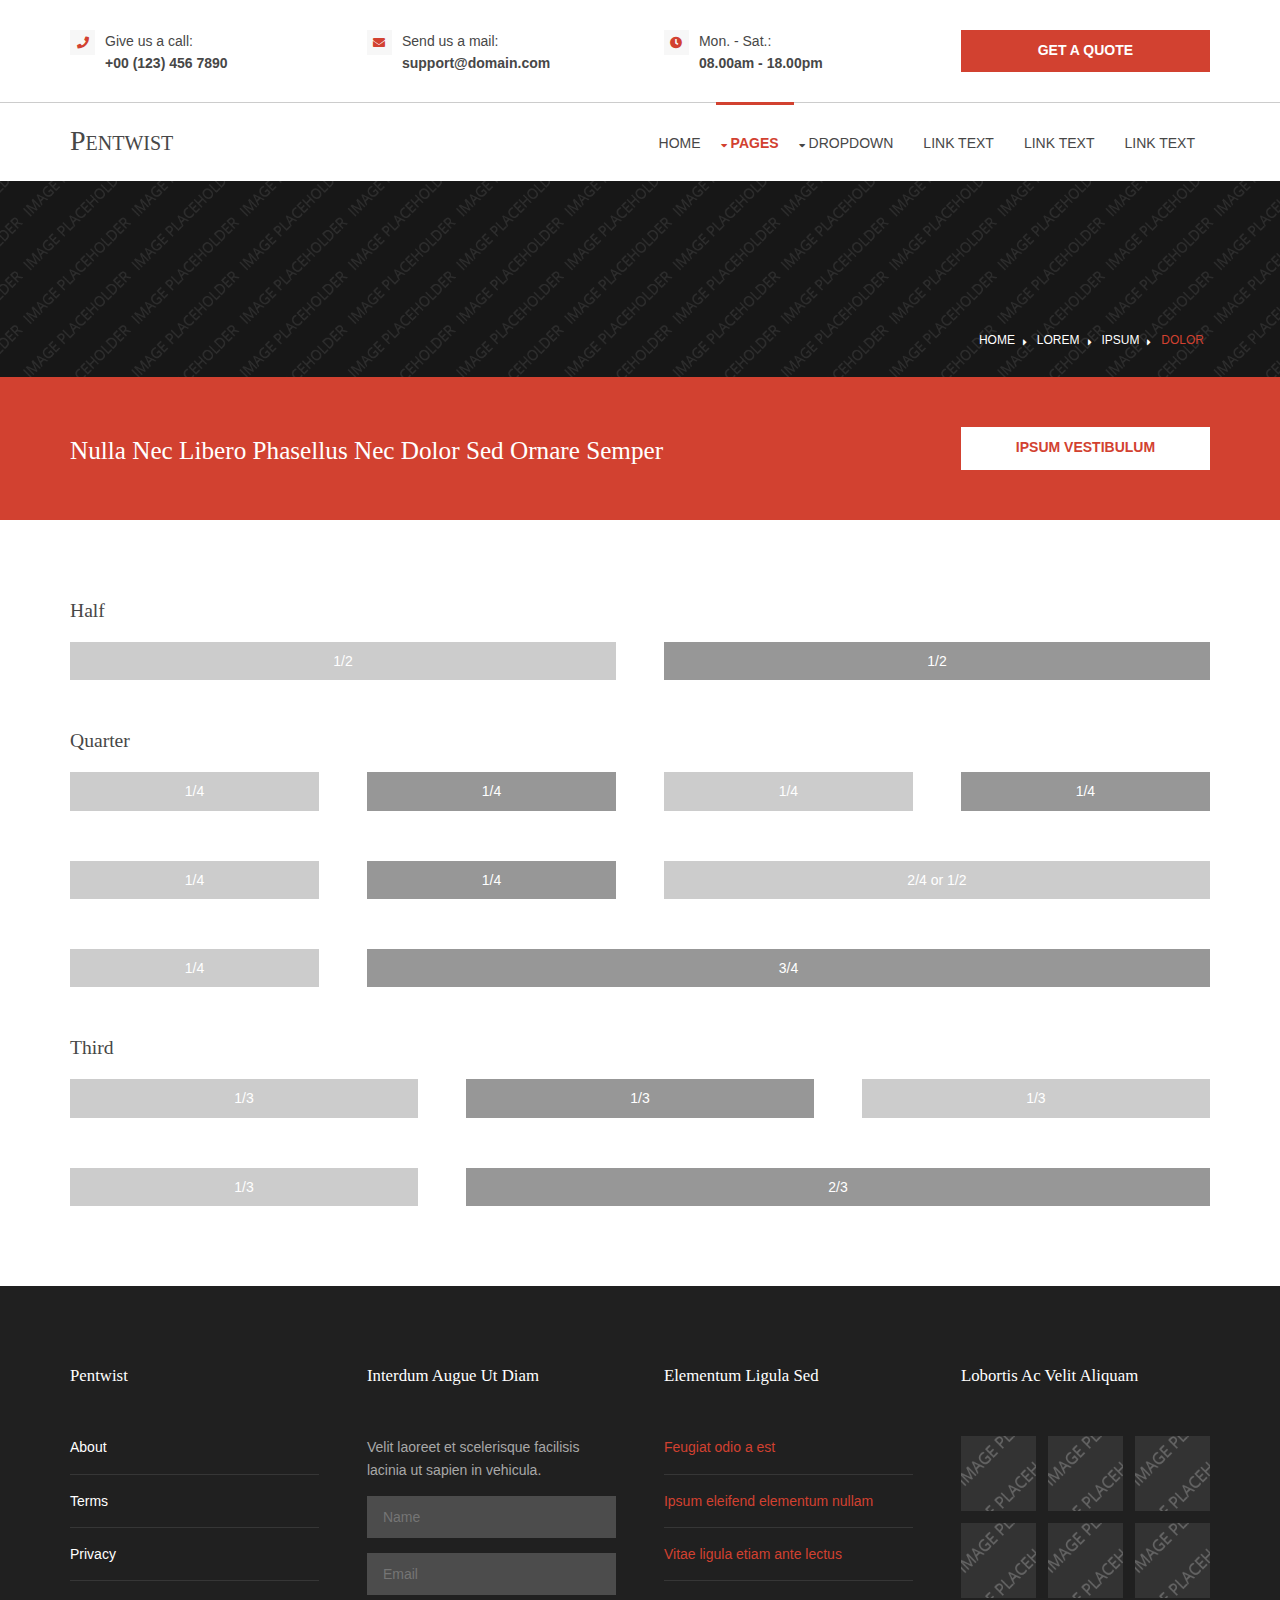
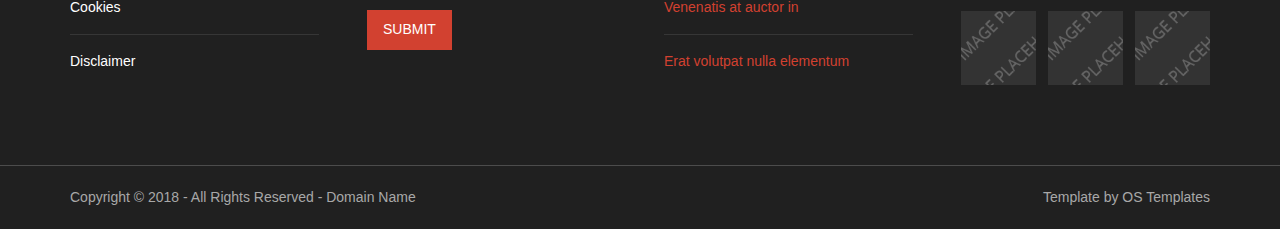
<file: pages/basic-grid.html>
<!DOCTYPE html>
<!--
Template Name: Pentwist
Author: <a href="https://www.os-templates.com/">OS Templates</a>
Author URI: https://www.os-templates.com/
Copyright: OS-Templates.com
Licence: Free to use under our free template licence terms
Licence URI: https://www.os-templates.com/template-terms
-->
<html lang="">
<!-- To declare your language - read more here: https://www.w3.org/International/questions/qa-html-language-declarations -->
<head>
<title>Pentwist | Pages | Basic Grid</title>
<meta charset="utf-8">
<meta name="viewport" content="width=device-width, initial-scale=1.0, maximum-scale=1.0, user-scalable=no">
<link href="../layout/styles/layout.css" rel="stylesheet" type="text/css" media="all">
<style type="text/css">
/* DEMO ONLY */
.container .demo{text-align:center;}
.container .demo div{padding:8px 0;}
.container .demo div:nth-child(odd){color:#FFFFFF; background:#CCCCCC;}
.container .demo div:nth-child(even){color:#FFFFFF; background:#979797;}
@media screen and (max-width:900px){.container .demo div{margin-bottom:0;}}
/* DEMO ONLY */
</style>
</head>
<body id="top">
<!-- ################################################################################################ -->
<!-- ################################################################################################ -->
<!-- ################################################################################################ -->
<div class="wrapper row0">
  <section id="ctdetails" class="hoc clear"> 
    <!-- ################################################################################################ -->
    <ul class="nospace clear">
      <li class="one_quarter first">
        <div class="block clear"><a href="#"><i class="fas fa-phone"></i></a> <span>Give us a call: <strong>+00 (123) 456 7890</strong></span></div>
      </li>
      <li class="one_quarter">
        <div class="block clear"><a href="#"><i class="fas fa-envelope"></i></a> <span>Send us a mail: <strong>support@domain.com</strong></span></div>
      </li>
      <li class="one_quarter">
        <div class="block clear"><a href="#"><i class="fas fa-clock"></i></a> <span>Mon. - Sat.: <strong>08.00am - 18.00pm</strong></span></div>
      </li>
      <li class="one_quarter"><a class="btn" href="#"><strong>Get A Quote</strong></a></li>
    </ul>
    <!-- ################################################################################################ -->
  </section>
</div>
<!-- ################################################################################################ -->
<!-- ################################################################################################ -->
<!-- ################################################################################################ -->
<div class="wrapper row1">
  <header id="header" class="hoc clear">
    <div id="logo" class="fl_left"> 
      <!-- ################################################################################################ -->
      <h1><a href="../index.html">Pentwist</a></h1>
      <!-- ################################################################################################ -->
    </div>
    <nav id="mainav" class="fl_right"> 
      <!-- ################################################################################################ -->
      <ul class="clear">
        <li><a href="../index.html">Home</a></li>
        <li class="active"><a class="drop" href="#">Pages</a>
          <ul>
            <li><a href="gallery.html">Gallery</a></li>
            <li><a href="full-width.html">Full Width</a></li>
            <li><a href="sidebar-left.html">Sidebar Left</a></li>
            <li><a href="sidebar-right.html">Sidebar Right</a></li>
            <li class="active"><a href="basic-grid.html">Basic Grid</a></li>
            <li><a href="font-icons.html">Font Icons</a></li>
          </ul>
        </li>
        <li><a class="drop" href="#">Dropdown</a>
          <ul>
            <li><a href="#">Level 2</a></li>
            <li><a class="drop" href="#">Level 2 + Drop</a>
              <ul>
                <li><a href="#">Level 3</a></li>
                <li><a href="#">Level 3</a></li>
                <li><a href="#">Level 3</a></li>
              </ul>
            </li>
            <li><a href="#">Level 2</a></li>
          </ul>
        </li>
        <li><a href="#">Link Text</a></li>
        <li><a href="#">Link Text</a></li>
        <li><a href="#">Link Text</a></li>
      </ul>
      <!-- ################################################################################################ -->
    </nav>
  </header>
</div>
<!-- ################################################################################################ -->
<!-- ################################################################################################ -->
<!-- ################################################################################################ -->
<div class="wrapper bgded overlay" style="background-image:url('../images/demo/backgrounds/01.png');">
  <div id="breadcrumb" class="hoc clear"> 
    <!-- ################################################################################################ -->
    <ul>
      <li><a href="#">Home</a></li>
      <li><a href="#">Lorem</a></li>
      <li><a href="#">Ipsum</a></li>
      <li><a href="#">Dolor</a></li>
    </ul>
    <!-- ################################################################################################ -->
  </div>
</div>
<!-- ################################################################################################ -->
<!-- ################################################################################################ -->
<!-- ################################################################################################ -->
<div class="wrapper coloured">
  <article class="hoc cta clear"> 
    <!-- ################################################################################################ -->
    <h6 class="three_quarter first font-x2">Nulla nec libero phasellus nec dolor sed ornare semper</h6>
    <footer class="one_quarter"><a class="btn" href="#"><strong>Ipsum vestibulum</strong></a></footer>
    <!-- ################################################################################################ -->
  </article>
</div>
<!-- ################################################################################################ -->
<!-- ################################################################################################ -->
<!-- ################################################################################################ -->
<div class="wrapper row3">
  <main class="hoc container clear"> 
    <!-- main body -->
    <!-- ################################################################################################ -->
    <div class="content"> 
      <!-- ################################################################################################ -->
      <h2>Half</h2>
      <!-- ################################################################################################ -->
      <div class="group btmspace-50 demo">
        <div class="one_half first">1/2</div>
        <div class="one_half">1/2</div>
      </div>
      <!-- ################################################################################################ -->
      <h2>Quarter</h2>
      <!-- ################################################################################################ -->
      <div class="group btmspace-50 demo">
        <div class="one_quarter first">1/4</div>
        <div class="one_quarter">1/4</div>
        <div class="one_quarter">1/4</div>
        <div class="one_quarter">1/4</div>
      </div>
      <div class="group btmspace-50 demo">
        <div class="one_quarter first">1/4</div>
        <div class="one_quarter">1/4</div>
        <div class="two_quarter">2/4 or 1/2</div>
      </div>
      <div class="group btmspace-50 demo">
        <div class="one_quarter first">1/4</div>
        <div class="three_quarter">3/4</div>
      </div>
      <!-- ################################################################################################ -->
      <h2>Third</h2>
      <!-- ################################################################################################ -->
      <div class="group btmspace-50 demo">
        <div class="one_third first">1/3</div>
        <div class="one_third">1/3</div>
        <div class="one_third">1/3</div>
      </div>
      <div class="group demo">
        <div class="one_third first">1/3</div>
        <div class="two_third">2/3</div>
      </div>
      <!-- ################################################################################################ -->
    </div>
    <!-- ################################################################################################ -->
    <!-- / main body -->
    <div class="clear"></div>
  </main>
</div>
<!-- ################################################################################################ -->
<!-- ################################################################################################ -->
<!-- ################################################################################################ -->
<div class="wrapper row4">
  <footer id="footer" class="hoc clear"> 
    <!-- ################################################################################################ -->
    <div class="one_quarter first">
      <h6 class="heading">Pentwist</h6>
      <nav>
        <ul class="nospace linklist">
          <li><a href="#">About</a></li>
          <li><a href="#">Terms</a></li>
          <li><a href="#">Privacy</a></li>
          <li><a href="#">Cookies</a></li>
          <li><a href="#">Disclaimer</a></li>
        </ul>
      </nav>
    </div>
    <div class="one_quarter">
      <h6 class="heading">Interdum augue ut diam</h6>
      <p class="nospace btmspace-15">Velit laoreet et scelerisque facilisis lacinia ut sapien in vehicula.</p>
      <form action="#" method="post">
        <fieldset>
          <legend>Newsletter:</legend>
          <input class="btmspace-15" type="text" value="" placeholder="Name">
          <input class="btmspace-15" type="text" value="" placeholder="Email">
          <button class="btn" type="submit" value="submit">Submit</button>
        </fieldset>
      </form>
    </div>
    <div class="one_quarter">
      <h6 class="heading">Elementum ligula sed</h6>
      <ul class="nospace linklist">
        <li><a href="#">Feugiat odio a est</a></li>
        <li><a href="#">Ipsum eleifend elementum nullam</a></li>
        <li><a href="#">Vitae ligula etiam ante lectus</a></li>
        <li><a href="#">Venenatis at auctor in</a></li>
        <li><a href="#">Erat volutpat nulla elementum</a></li>
      </ul>
    </div>
    <div class="one_quarter last">
      <h6 class="heading">Lobortis ac velit aliquam</h6>
      <ul class="nospace clear latestimg">
        <li><a class="imgover" href="#"><img src="../images/demo/100x100.png" alt=""></a></li>
        <li><a class="imgover" href="#"><img src="../images/demo/100x100.png" alt=""></a></li>
        <li><a class="imgover" href="#"><img src="../images/demo/100x100.png" alt=""></a></li>
        <li><a class="imgover" href="#"><img src="../images/demo/100x100.png" alt=""></a></li>
        <li><a class="imgover" href="#"><img src="../images/demo/100x100.png" alt=""></a></li>
        <li><a class="imgover" href="#"><img src="../images/demo/100x100.png" alt=""></a></li>
        <li><a class="imgover" href="#"><img src="../images/demo/100x100.png" alt=""></a></li>
        <li><a class="imgover" href="#"><img src="../images/demo/100x100.png" alt=""></a></li>
        <li><a class="imgover" href="#"><img src="../images/demo/100x100.png" alt=""></a></li>
      </ul>
    </div>
    <!-- ################################################################################################ -->
  </footer>
</div>
<!-- ################################################################################################ -->
<!-- ################################################################################################ -->
<!-- ################################################################################################ -->
<div class="wrapper row5">
  <div id="copyright" class="hoc clear"> 
    <!-- ################################################################################################ -->
    <p class="fl_left">Copyright &copy; 2018 - All Rights Reserved - <a href="#">Domain Name</a></p>
    <p class="fl_right">Template by <a target="_blank" href="https://www.os-templates.com/" title="Free Website Templates">OS Templates</a></p>
    <!-- ################################################################################################ -->
  </div>
</div>
<!-- ################################################################################################ -->
<!-- ################################################################################################ -->
<!-- ################################################################################################ -->
<a id="backtotop" href="#top"><i class="fas fa-chevron-up"></i></a>
<!-- JAVASCRIPTS -->
<script src="../layout/scripts/jquery.min.js"></script>
<script src="../layout/scripts/jquery.backtotop.js"></script>
<script src="../layout/scripts/jquery.mobilemenu.js"></script>
</body>
</html>
</file>
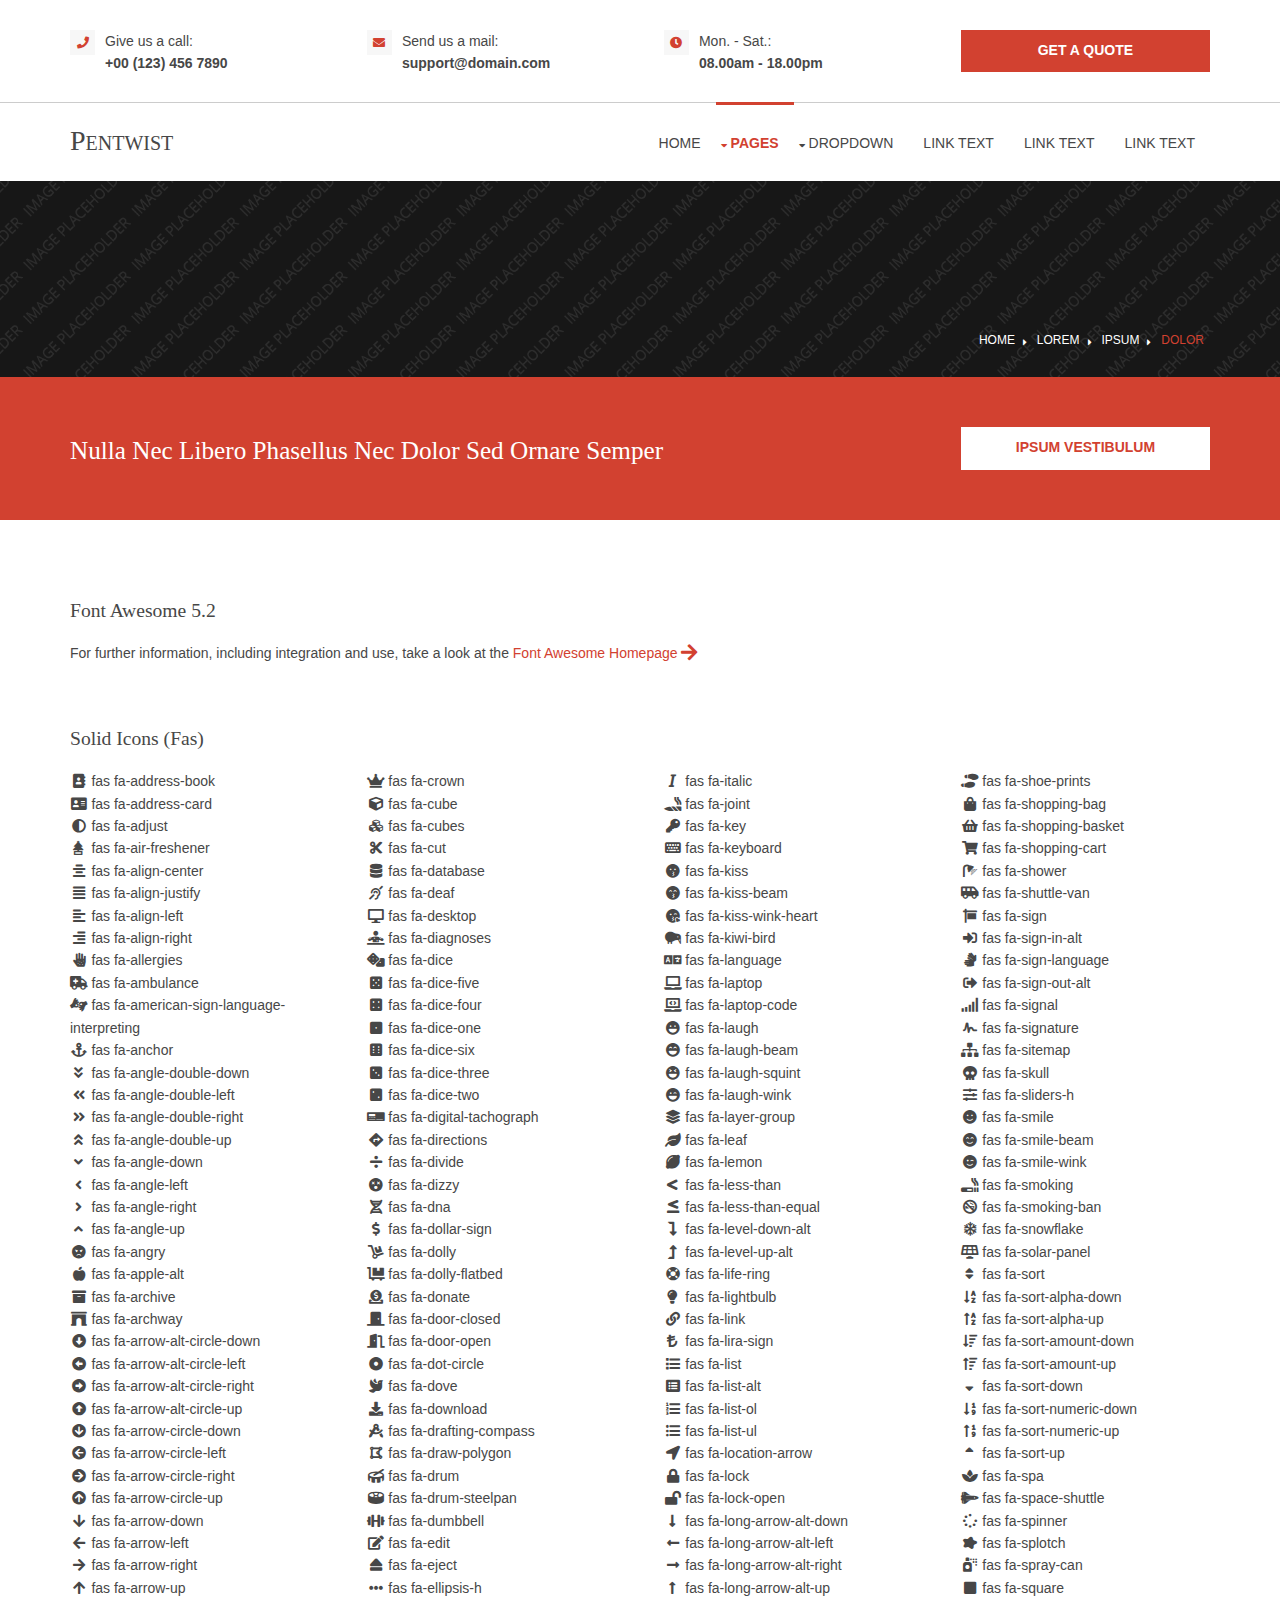
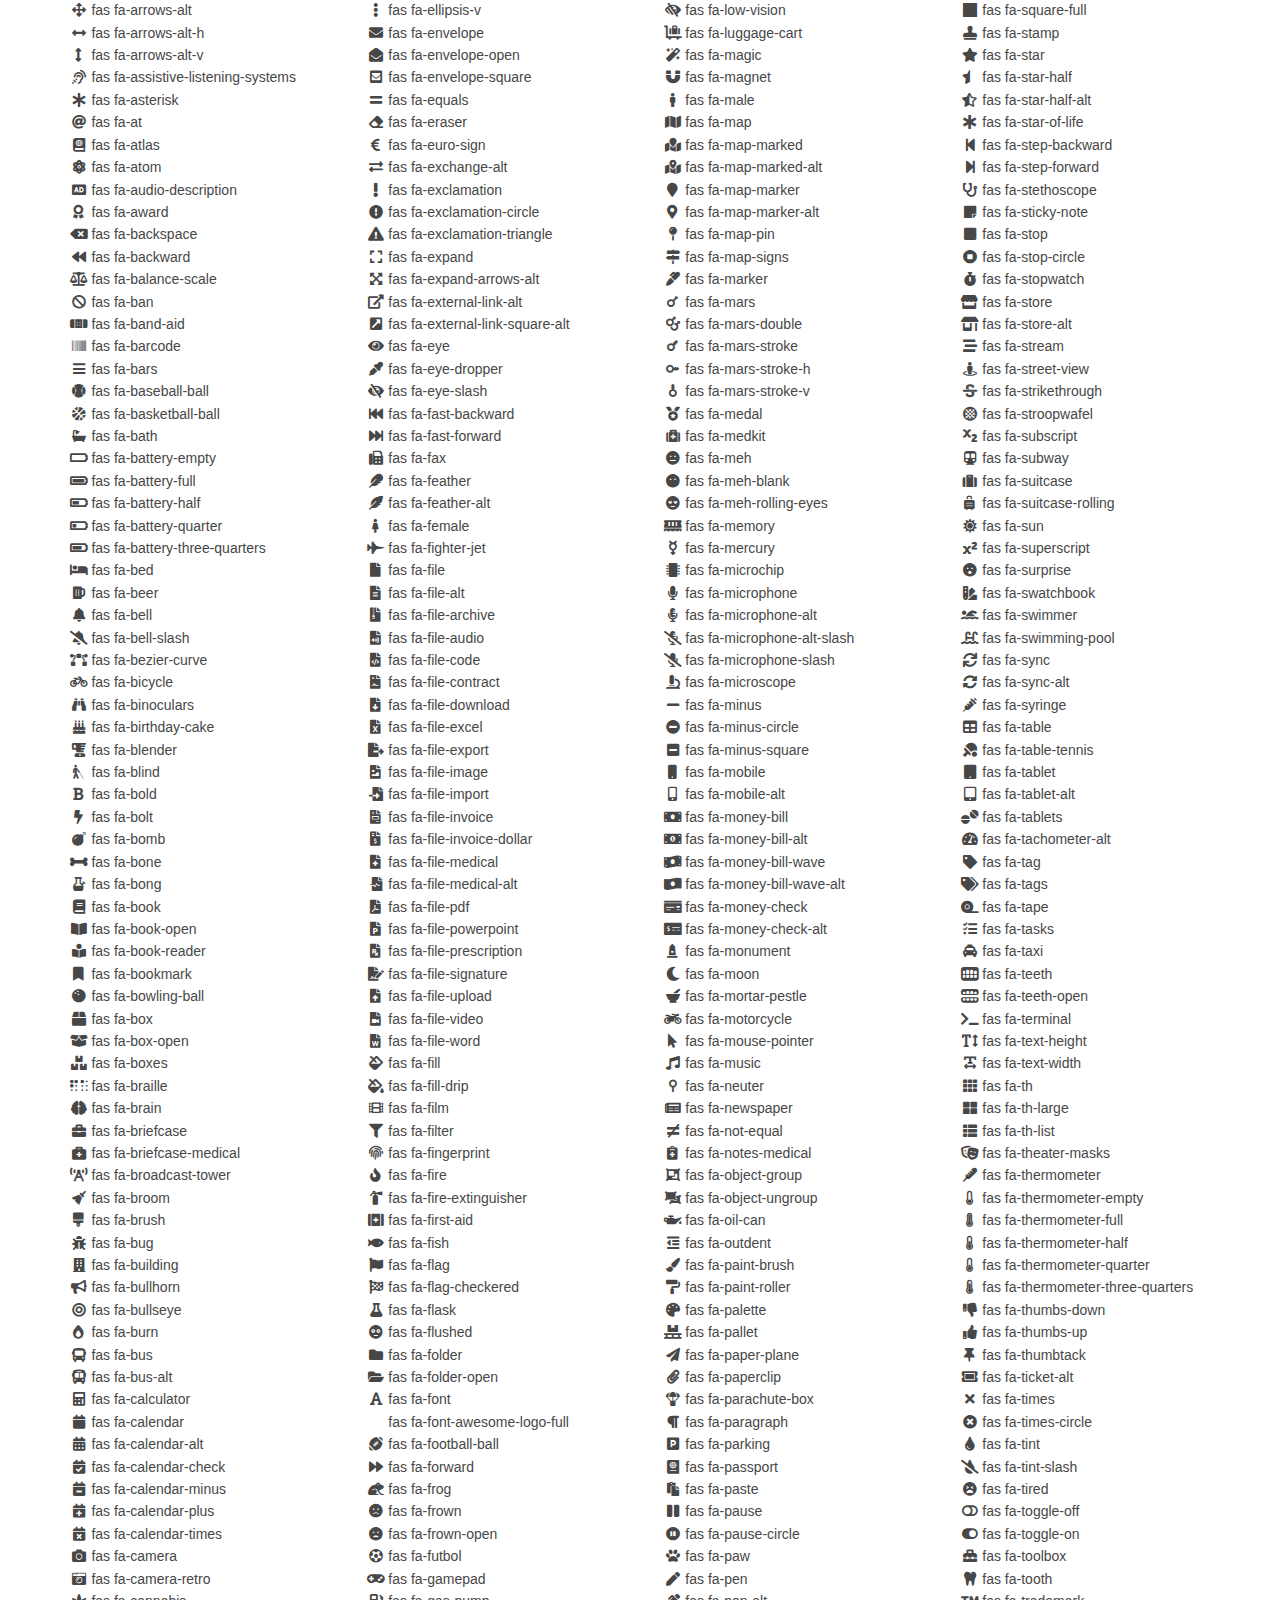
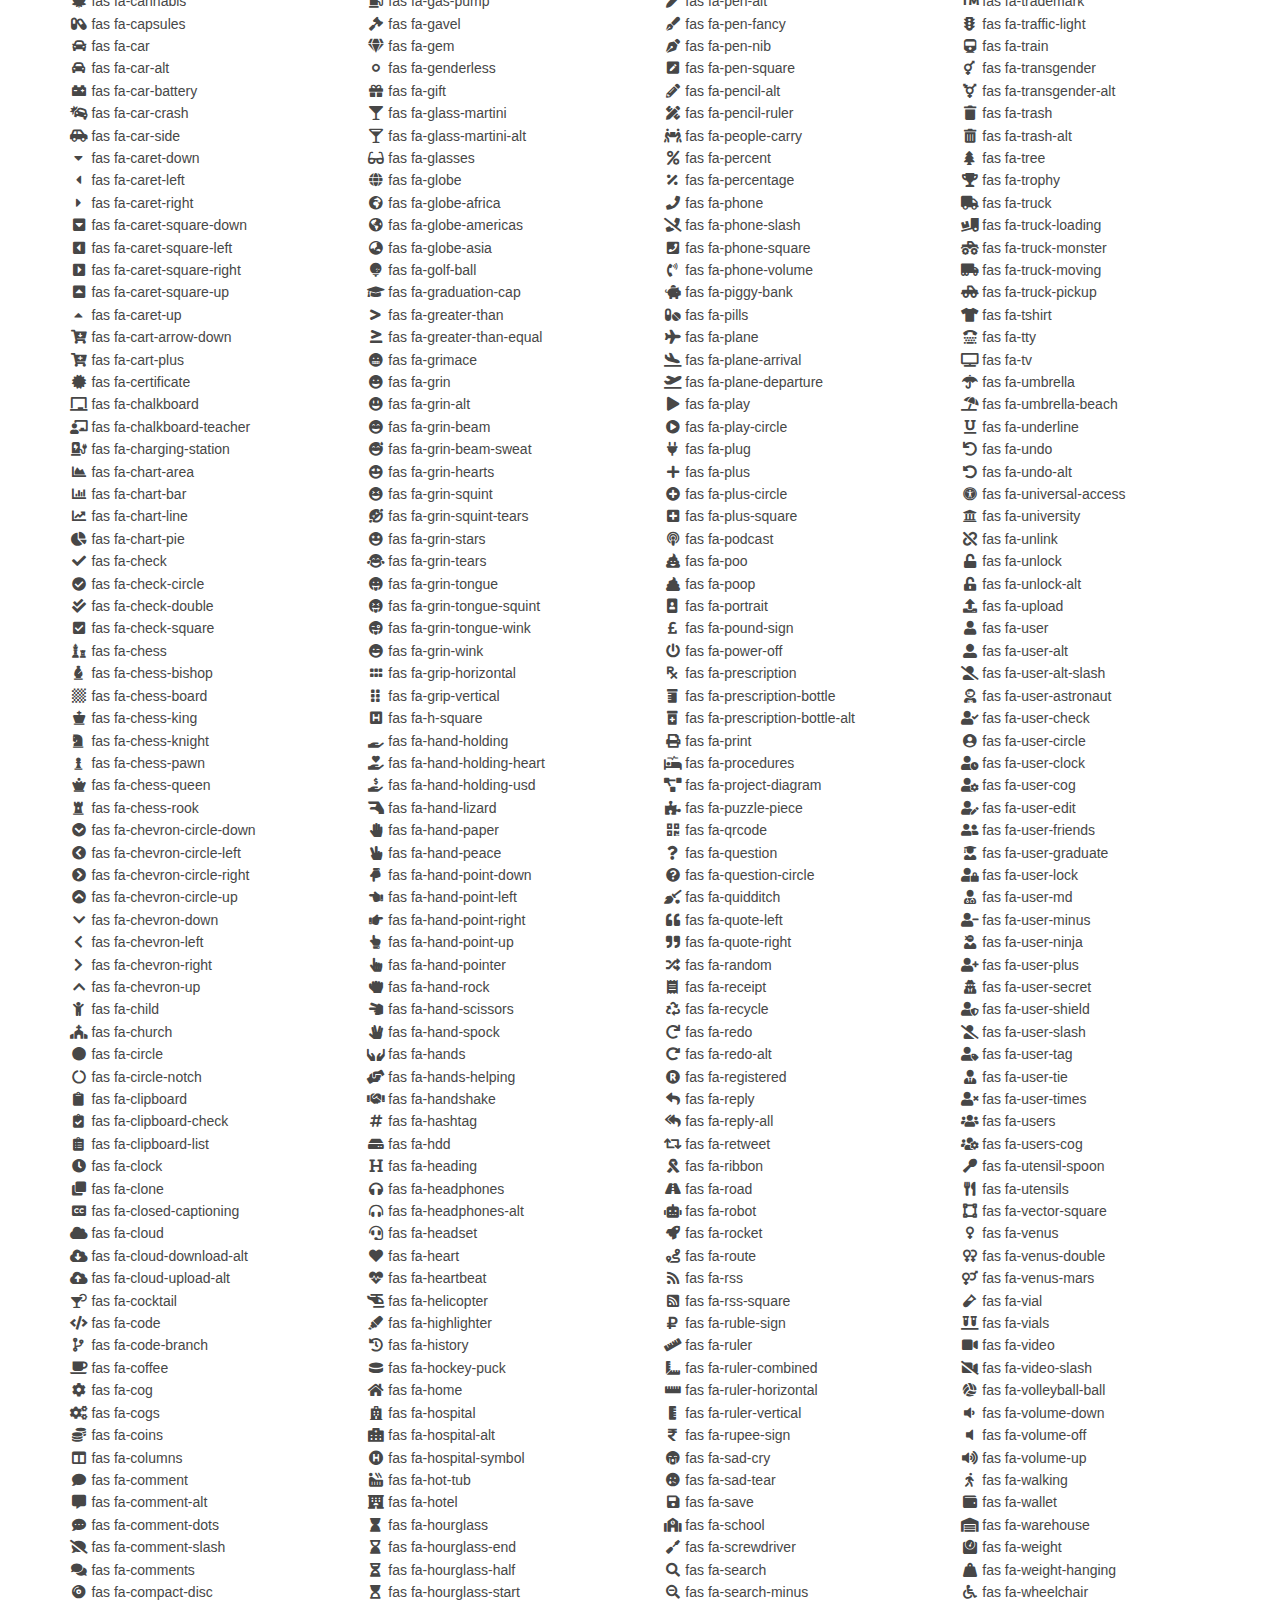
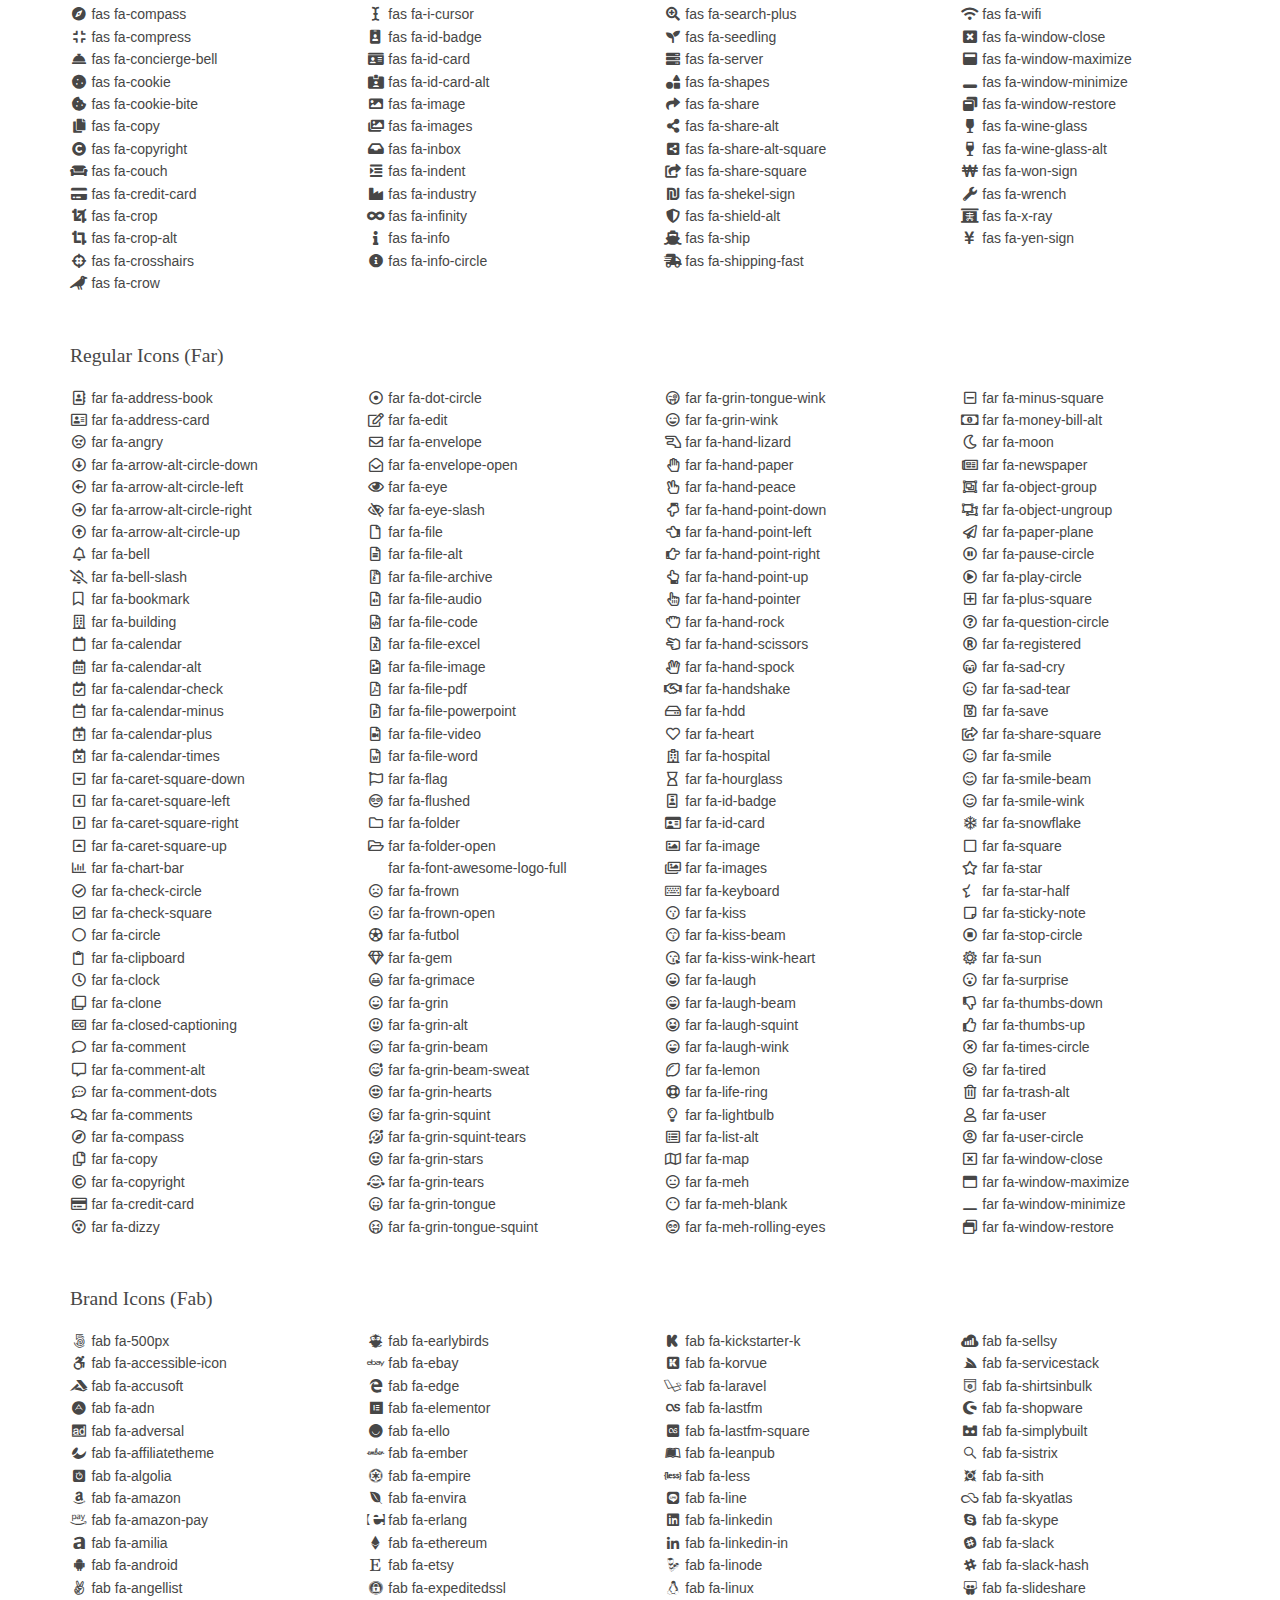
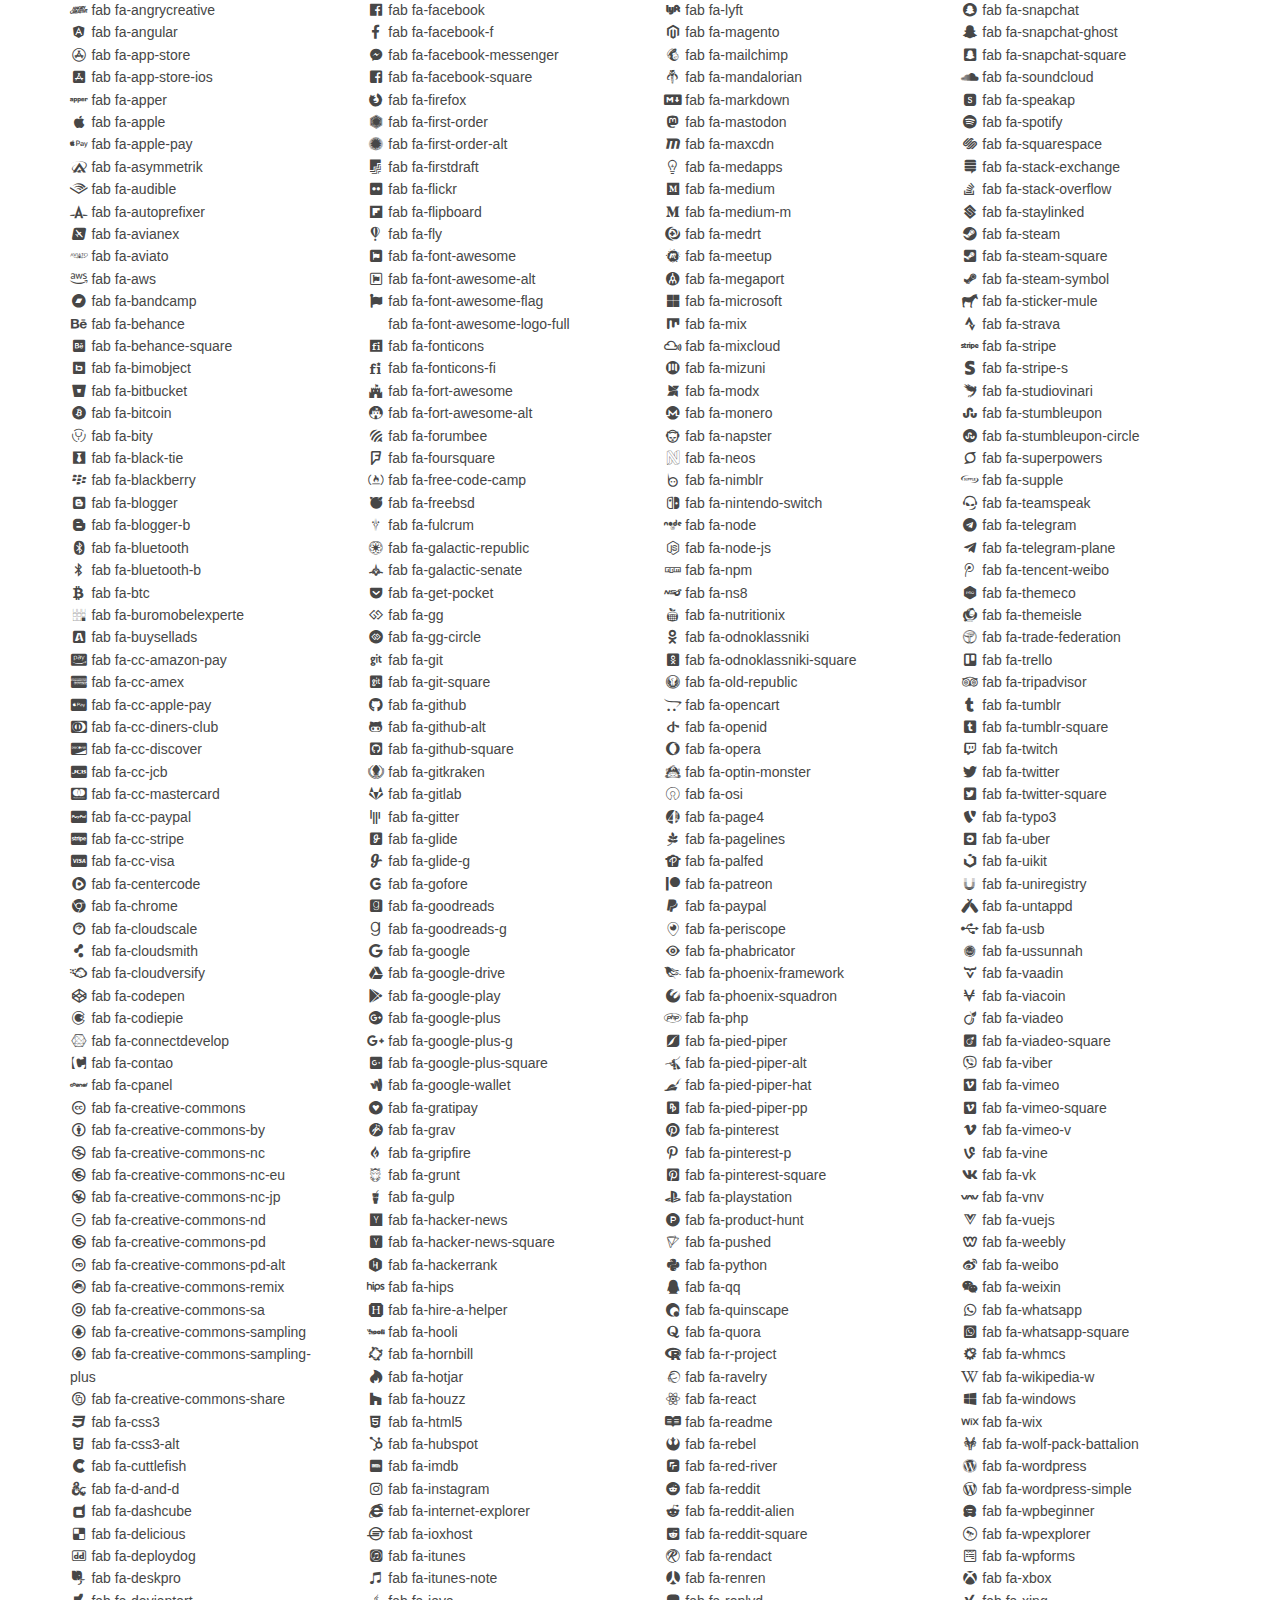
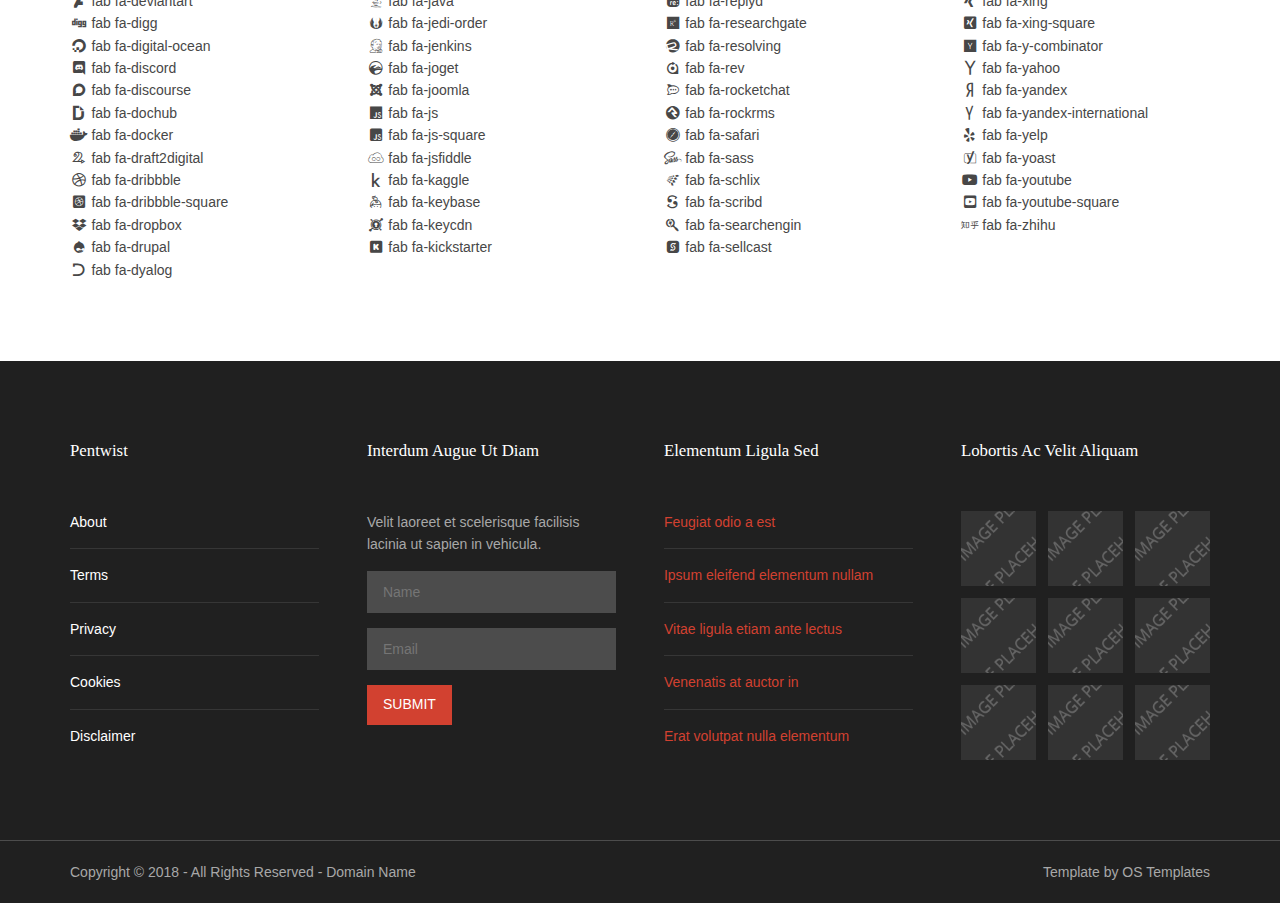
<file: pages/font-icons.html>
<!DOCTYPE html>
<!--
Template Name: Pentwist
Author: <a href="https://www.os-templates.com/">OS Templates</a>
Author URI: https://www.os-templates.com/
Copyright: OS-Templates.com
Licence: Free to use under our free template licence terms
Licence URI: https://www.os-templates.com/template-terms
-->
<html lang="">
<!-- To declare your language - read more here: https://www.w3.org/International/questions/qa-html-language-declarations -->
<head>
<title>Pentwist | Pages | Font Icons</title>
<meta charset="utf-8">
<meta name="viewport" content="width=device-width, initial-scale=1.0, maximum-scale=1.0, user-scalable=no">
<link href="../layout/styles/layout.css" rel="stylesheet" type="text/css" media="all">
</head>
<body id="top">
<!-- ################################################################################################ -->
<!-- ################################################################################################ -->
<!-- ################################################################################################ -->
<div class="wrapper row0">
  <section id="ctdetails" class="hoc clear"> 
    <!-- ################################################################################################ -->
    <ul class="nospace clear">
      <li class="one_quarter first">
        <div class="block clear"><a href="#"><i class="fas fa-phone"></i></a> <span>Give us a call: <strong>+00 (123) 456 7890</strong></span></div>
      </li>
      <li class="one_quarter">
        <div class="block clear"><a href="#"><i class="fas fa-envelope"></i></a> <span>Send us a mail: <strong>support@domain.com</strong></span></div>
      </li>
      <li class="one_quarter">
        <div class="block clear"><a href="#"><i class="fas fa-clock"></i></a> <span>Mon. - Sat.: <strong>08.00am - 18.00pm</strong></span></div>
      </li>
      <li class="one_quarter"><a class="btn" href="#"><strong>Get A Quote</strong></a></li>
    </ul>
    <!-- ################################################################################################ -->
  </section>
</div>
<!-- ################################################################################################ -->
<!-- ################################################################################################ -->
<!-- ################################################################################################ -->
<div class="wrapper row1">
  <header id="header" class="hoc clear">
    <div id="logo" class="fl_left"> 
      <!-- ################################################################################################ -->
      <h1><a href="../index.html">Pentwist</a></h1>
      <!-- ################################################################################################ -->
    </div>
    <nav id="mainav" class="fl_right"> 
      <!-- ################################################################################################ -->
      <ul class="clear">
        <li><a href="../index.html">Home</a></li>
        <li class="active"><a class="drop" href="#">Pages</a>
          <ul>
            <li><a href="gallery.html">Gallery</a></li>
            <li><a href="full-width.html">Full Width</a></li>
            <li><a href="sidebar-left.html">Sidebar Left</a></li>
            <li><a href="sidebar-right.html">Sidebar Right</a></li>
            <li><a href="basic-grid.html">Basic Grid</a></li>
            <li class="active"><a href="font-icons.html">Font Icons</a></li>
          </ul>
        </li>
        <li><a class="drop" href="#">Dropdown</a>
          <ul>
            <li><a href="#">Level 2</a></li>
            <li><a class="drop" href="#">Level 2 + Drop</a>
              <ul>
                <li><a href="#">Level 3</a></li>
                <li><a href="#">Level 3</a></li>
                <li><a href="#">Level 3</a></li>
              </ul>
            </li>
            <li><a href="#">Level 2</a></li>
          </ul>
        </li>
        <li><a href="#">Link Text</a></li>
        <li><a href="#">Link Text</a></li>
        <li><a href="#">Link Text</a></li>
      </ul>
      <!-- ################################################################################################ -->
    </nav>
  </header>
</div>
<!-- ################################################################################################ -->
<!-- ################################################################################################ -->
<!-- ################################################################################################ -->
<div class="wrapper bgded overlay" style="background-image:url('../images/demo/backgrounds/01.png');">
  <div id="breadcrumb" class="hoc clear"> 
    <!-- ################################################################################################ -->
    <ul>
      <li><a href="#">Home</a></li>
      <li><a href="#">Lorem</a></li>
      <li><a href="#">Ipsum</a></li>
      <li><a href="#">Dolor</a></li>
    </ul>
    <!-- ################################################################################################ -->
  </div>
</div>
<!-- ################################################################################################ -->
<!-- ################################################################################################ -->
<!-- ################################################################################################ -->
<div class="wrapper coloured">
  <article class="hoc cta clear"> 
    <!-- ################################################################################################ -->
    <h6 class="three_quarter first font-x2">Nulla nec libero phasellus nec dolor sed ornare semper</h6>
    <footer class="one_quarter"><a class="btn" href="#"><strong>Ipsum vestibulum</strong></a></footer>
    <!-- ################################################################################################ -->
  </article>
</div>
<!-- ################################################################################################ -->
<!-- ################################################################################################ -->
<!-- ################################################################################################ -->
<div class="wrapper row3">
  <main class="hoc container clear"> 
    <!-- main body -->
    <!-- ################################################################################################ -->
    <div class="content"> 
      <!-- ################################################################################################ -->
      <div class="clear btmspace-50">
        <h2>Font Awesome 5.2</h2>
        <p class="clear">For further information, including integration and use, take a look at the <a target="_blank" rel="nofollow noopener" href="https://fontawesome.com/">Font Awesome Homepage <i class="fas fa-arrow-right fa-lg"></i></a></p>
      </div>
      <!-- ################################################################################################ -->
      <!-- ################################################################################################ -->
      <!-- ################################################################################################ -->
      <div class="clear btmspace-50">
        <h2>Solid Icons (fas)</h2>
        <div class="one_quarter first">
          <ul class="nospace">
            <li><i class="fa-address-book fa-fw fas"></i> fas fa-address-book</li>
            <li><i class="fa-address-card fa-fw fas"></i> fas fa-address-card</li>
            <li><i class="fa-adjust fa-fw fas"></i> fas fa-adjust</li>
            <li><i class="fa-air-freshener fa-fw fas"></i> fas fa-air-freshener</li>
            <li><i class="fa-align-center fa-fw fas"></i> fas fa-align-center</li>
            <li><i class="fa-align-justify fa-fw fas"></i> fas fa-align-justify</li>
            <li><i class="fa-align-left fa-fw fas"></i> fas fa-align-left</li>
            <li><i class="fa-align-right fa-fw fas"></i> fas fa-align-right</li>
            <li><i class="fa-allergies fa-fw fas"></i> fas fa-allergies</li>
            <li><i class="fa-ambulance fa-fw fas"></i> fas fa-ambulance</li>
            <li><i class="fa-american-sign-language-interpreting fa-fw fas"></i> fas fa-american-sign-language-interpreting</li>
            <li><i class="fa-anchor fa-fw fas"></i> fas fa-anchor</li>
            <li><i class="fa-angle-double-down fa-fw fas"></i> fas fa-angle-double-down</li>
            <li><i class="fa-angle-double-left fa-fw fas"></i> fas fa-angle-double-left</li>
            <li><i class="fa-angle-double-right fa-fw fas"></i> fas fa-angle-double-right</li>
            <li><i class="fa-angle-double-up fa-fw fas"></i> fas fa-angle-double-up</li>
            <li><i class="fa-angle-down fa-fw fas"></i> fas fa-angle-down</li>
            <li><i class="fa-angle-left fa-fw fas"></i> fas fa-angle-left</li>
            <li><i class="fa-angle-right fa-fw fas"></i> fas fa-angle-right</li>
            <li><i class="fa-angle-up fa-fw fas"></i> fas fa-angle-up</li>
            <li><i class="fa-angry fa-fw fas"></i> fas fa-angry</li>
            <li><i class="fa-apple-alt fa-fw fas"></i> fas fa-apple-alt</li>
            <li><i class="fa-archive fa-fw fas"></i> fas fa-archive</li>
            <li><i class="fa-archway fa-fw fas"></i> fas fa-archway</li>
            <li><i class="fa-arrow-alt-circle-down fa-fw fas"></i> fas fa-arrow-alt-circle-down</li>
            <li><i class="fa-arrow-alt-circle-left fa-fw fas"></i> fas fa-arrow-alt-circle-left</li>
            <li><i class="fa-arrow-alt-circle-right fa-fw fas"></i> fas fa-arrow-alt-circle-right</li>
            <li><i class="fa-arrow-alt-circle-up fa-fw fas"></i> fas fa-arrow-alt-circle-up</li>
            <li><i class="fa-arrow-circle-down fa-fw fas"></i> fas fa-arrow-circle-down</li>
            <li><i class="fa-arrow-circle-left fa-fw fas"></i> fas fa-arrow-circle-left</li>
            <li><i class="fa-arrow-circle-right fa-fw fas"></i> fas fa-arrow-circle-right</li>
            <li><i class="fa-arrow-circle-up fa-fw fas"></i> fas fa-arrow-circle-up</li>
            <li><i class="fa-arrow-down fa-fw fas"></i> fas fa-arrow-down</li>
            <li><i class="fa-arrow-left fa-fw fas"></i> fas fa-arrow-left</li>
            <li><i class="fa-arrow-right fa-fw fas"></i> fas fa-arrow-right</li>
            <li><i class="fa-arrow-up fa-fw fas"></i> fas fa-arrow-up</li>
            <li><i class="fa-arrows-alt fa-fw fas"></i> fas fa-arrows-alt</li>
            <li><i class="fa-arrows-alt-h fa-fw fas"></i> fas fa-arrows-alt-h</li>
            <li><i class="fa-arrows-alt-v fa-fw fas"></i> fas fa-arrows-alt-v</li>
            <li><i class="fa-assistive-listening-systems fa-fw fas"></i> fas fa-assistive-listening-systems</li>
            <li><i class="fa-asterisk fa-fw fas"></i> fas fa-asterisk</li>
            <li><i class="fa-at fa-fw fas"></i> fas fa-at</li>
            <li><i class="fa-atlas fa-fw fas"></i> fas fa-atlas</li>
            <li><i class="fa-atom fa-fw fas"></i> fas fa-atom</li>
            <li><i class="fa-audio-description fa-fw fas"></i> fas fa-audio-description</li>
            <li><i class="fa-award fa-fw fas"></i> fas fa-award</li>
            <li><i class="fa-backspace fa-fw fas"></i> fas fa-backspace</li>
            <li><i class="fa-backward fa-fw fas"></i> fas fa-backward</li>
            <li><i class="fa-balance-scale fa-fw fas"></i> fas fa-balance-scale</li>
            <li><i class="fa-ban fa-fw fas"></i> fas fa-ban</li>
            <li><i class="fa-band-aid fa-fw fas"></i> fas fa-band-aid</li>
            <li><i class="fa-barcode fa-fw fas"></i> fas fa-barcode</li>
            <li><i class="fa-bars fa-fw fas"></i> fas fa-bars</li>
            <li><i class="fa-baseball-ball fa-fw fas"></i> fas fa-baseball-ball</li>
            <li><i class="fa-basketball-ball fa-fw fas"></i> fas fa-basketball-ball</li>
            <li><i class="fa-bath fa-fw fas"></i> fas fa-bath</li>
            <li><i class="fa-battery-empty fa-fw fas"></i> fas fa-battery-empty</li>
            <li><i class="fa-battery-full fa-fw fas"></i> fas fa-battery-full</li>
            <li><i class="fa-battery-half fa-fw fas"></i> fas fa-battery-half</li>
            <li><i class="fa-battery-quarter fa-fw fas"></i> fas fa-battery-quarter</li>
            <li><i class="fa-battery-three-quarters fa-fw fas"></i> fas fa-battery-three-quarters</li>
            <li><i class="fa-bed fa-fw fas"></i> fas fa-bed</li>
            <li><i class="fa-beer fa-fw fas"></i> fas fa-beer</li>
            <li><i class="fa-bell fa-fw fas"></i> fas fa-bell</li>
            <li><i class="fa-bell-slash fa-fw fas"></i> fas fa-bell-slash</li>
            <li><i class="fa-bezier-curve fa-fw fas"></i> fas fa-bezier-curve</li>
            <li><i class="fa-bicycle fa-fw fas"></i> fas fa-bicycle</li>
            <li><i class="fa-binoculars fa-fw fas"></i> fas fa-binoculars</li>
            <li><i class="fa-birthday-cake fa-fw fas"></i> fas fa-birthday-cake</li>
            <li><i class="fa-blender fa-fw fas"></i> fas fa-blender</li>
            <li><i class="fa-blind fa-fw fas"></i> fas fa-blind</li>
            <li><i class="fa-bold fa-fw fas"></i> fas fa-bold</li>
            <li><i class="fa-bolt fa-fw fas"></i> fas fa-bolt</li>
            <li><i class="fa-bomb fa-fw fas"></i> fas fa-bomb</li>
            <li><i class="fa-bone fa-fw fas"></i> fas fa-bone</li>
            <li><i class="fa-bong fa-fw fas"></i> fas fa-bong</li>
            <li><i class="fa-book fa-fw fas"></i> fas fa-book</li>
            <li><i class="fa-book-open fa-fw fas"></i> fas fa-book-open</li>
            <li><i class="fa-book-reader fa-fw fas"></i> fas fa-book-reader</li>
            <li><i class="fa-bookmark fa-fw fas"></i> fas fa-bookmark</li>
            <li><i class="fa-bowling-ball fa-fw fas"></i> fas fa-bowling-ball</li>
            <li><i class="fa-box fa-fw fas"></i> fas fa-box</li>
            <li><i class="fa-box-open fa-fw fas"></i> fas fa-box-open</li>
            <li><i class="fa-boxes fa-fw fas"></i> fas fa-boxes</li>
            <li><i class="fa-braille fa-fw fas"></i> fas fa-braille</li>
            <li><i class="fa-brain fa-fw fas"></i> fas fa-brain</li>
            <li><i class="fa-briefcase fa-fw fas"></i> fas fa-briefcase</li>
            <li><i class="fa-briefcase-medical fa-fw fas"></i> fas fa-briefcase-medical</li>
            <li><i class="fa-broadcast-tower fa-fw fas"></i> fas fa-broadcast-tower</li>
            <li><i class="fa-broom fa-fw fas"></i> fas fa-broom</li>
            <li><i class="fa-brush fa-fw fas"></i> fas fa-brush</li>
            <li><i class="fa-bug fa-fw fas"></i> fas fa-bug</li>
            <li><i class="fa-building fa-fw fas"></i> fas fa-building</li>
            <li><i class="fa-bullhorn fa-fw fas"></i> fas fa-bullhorn</li>
            <li><i class="fa-bullseye fa-fw fas"></i> fas fa-bullseye</li>
            <li><i class="fa-burn fa-fw fas"></i> fas fa-burn</li>
            <li><i class="fa-bus fa-fw fas"></i> fas fa-bus</li>
            <li><i class="fa-bus-alt fa-fw fas"></i> fas fa-bus-alt</li>
            <li><i class="fa-calculator fa-fw fas"></i> fas fa-calculator</li>
            <li><i class="fa-calendar fa-fw fas"></i> fas fa-calendar</li>
            <li><i class="fa-calendar-alt fa-fw fas"></i> fas fa-calendar-alt</li>
            <li><i class="fa-calendar-check fa-fw fas"></i> fas fa-calendar-check</li>
            <li><i class="fa-calendar-minus fa-fw fas"></i> fas fa-calendar-minus</li>
            <li><i class="fa-calendar-plus fa-fw fas"></i> fas fa-calendar-plus</li>
            <li><i class="fa-calendar-times fa-fw fas"></i> fas fa-calendar-times</li>
            <li><i class="fa-camera fa-fw fas"></i> fas fa-camera</li>
            <li><i class="fa-camera-retro fa-fw fas"></i> fas fa-camera-retro</li>
            <li><i class="fa-cannabis fa-fw fas"></i> fas fa-cannabis</li>
            <li><i class="fa-capsules fa-fw fas"></i> fas fa-capsules</li>
            <li><i class="fa-car fa-fw fas"></i> fas fa-car</li>
            <li><i class="fa-car-alt fa-fw fas"></i> fas fa-car-alt</li>
            <li><i class="fa-car-battery fa-fw fas"></i> fas fa-car-battery</li>
            <li><i class="fa-car-crash fa-fw fas"></i> fas fa-car-crash</li>
            <li><i class="fa-car-side fa-fw fas"></i> fas fa-car-side</li>
            <li><i class="fa-caret-down fa-fw fas"></i> fas fa-caret-down</li>
            <li><i class="fa-caret-left fa-fw fas"></i> fas fa-caret-left</li>
            <li><i class="fa-caret-right fa-fw fas"></i> fas fa-caret-right</li>
            <li><i class="fa-caret-square-down fa-fw fas"></i> fas fa-caret-square-down</li>
            <li><i class="fa-caret-square-left fa-fw fas"></i> fas fa-caret-square-left</li>
            <li><i class="fa-caret-square-right fa-fw fas"></i> fas fa-caret-square-right</li>
            <li><i class="fa-caret-square-up fa-fw fas"></i> fas fa-caret-square-up</li>
            <li><i class="fa-caret-up fa-fw fas"></i> fas fa-caret-up</li>
            <li><i class="fa-cart-arrow-down fa-fw fas"></i> fas fa-cart-arrow-down</li>
            <li><i class="fa-cart-plus fa-fw fas"></i> fas fa-cart-plus</li>
            <li><i class="fa-certificate fa-fw fas"></i> fas fa-certificate</li>
            <li><i class="fa-chalkboard fa-fw fas"></i> fas fa-chalkboard</li>
            <li><i class="fa-chalkboard-teacher fa-fw fas"></i> fas fa-chalkboard-teacher</li>
            <li><i class="fa-charging-station fa-fw fas"></i> fas fa-charging-station</li>
            <li><i class="fa-chart-area fa-fw fas"></i> fas fa-chart-area</li>
            <li><i class="fa-chart-bar fa-fw fas"></i> fas fa-chart-bar</li>
            <li><i class="fa-chart-line fa-fw fas"></i> fas fa-chart-line</li>
            <li><i class="fa-chart-pie fa-fw fas"></i> fas fa-chart-pie</li>
            <li><i class="fa-check fa-fw fas"></i> fas fa-check</li>
            <li><i class="fa-check-circle fa-fw fas"></i> fas fa-check-circle</li>
            <li><i class="fa-check-double fa-fw fas"></i> fas fa-check-double</li>
            <li><i class="fa-check-square fa-fw fas"></i> fas fa-check-square</li>
            <li><i class="fa-chess fa-fw fas"></i> fas fa-chess</li>
            <li><i class="fa-chess-bishop fa-fw fas"></i> fas fa-chess-bishop</li>
            <li><i class="fa-chess-board fa-fw fas"></i> fas fa-chess-board</li>
            <li><i class="fa-chess-king fa-fw fas"></i> fas fa-chess-king</li>
            <li><i class="fa-chess-knight fa-fw fas"></i> fas fa-chess-knight</li>
            <li><i class="fa-chess-pawn fa-fw fas"></i> fas fa-chess-pawn</li>
            <li><i class="fa-chess-queen fa-fw fas"></i> fas fa-chess-queen</li>
            <li><i class="fa-chess-rook fa-fw fas"></i> fas fa-chess-rook</li>
            <li><i class="fa-chevron-circle-down fa-fw fas"></i> fas fa-chevron-circle-down</li>
            <li><i class="fa-chevron-circle-left fa-fw fas"></i> fas fa-chevron-circle-left</li>
            <li><i class="fa-chevron-circle-right fa-fw fas"></i> fas fa-chevron-circle-right</li>
            <li><i class="fa-chevron-circle-up fa-fw fas"></i> fas fa-chevron-circle-up</li>
            <li><i class="fa-chevron-down fa-fw fas"></i> fas fa-chevron-down</li>
            <li><i class="fa-chevron-left fa-fw fas"></i> fas fa-chevron-left</li>
            <li><i class="fa-chevron-right fa-fw fas"></i> fas fa-chevron-right</li>
            <li><i class="fa-chevron-up fa-fw fas"></i> fas fa-chevron-up</li>
            <li><i class="fa-child fa-fw fas"></i> fas fa-child</li>
            <li><i class="fa-church fa-fw fas"></i> fas fa-church</li>
            <li><i class="fa-circle fa-fw fas"></i> fas fa-circle</li>
            <li><i class="fa-circle-notch fa-fw fas"></i> fas fa-circle-notch</li>
            <li><i class="fa-clipboard fa-fw fas"></i> fas fa-clipboard</li>
            <li><i class="fa-clipboard-check fa-fw fas"></i> fas fa-clipboard-check</li>
            <li><i class="fa-clipboard-list fa-fw fas"></i> fas fa-clipboard-list</li>
            <li><i class="fa-clock fa-fw fas"></i> fas fa-clock</li>
            <li><i class="fa-clone fa-fw fas"></i> fas fa-clone</li>
            <li><i class="fa-closed-captioning fa-fw fas"></i> fas fa-closed-captioning</li>
            <li><i class="fa-cloud fa-fw fas"></i> fas fa-cloud</li>
            <li><i class="fa-cloud-download-alt fa-fw fas"></i> fas fa-cloud-download-alt</li>
            <li><i class="fa-cloud-upload-alt fa-fw fas"></i> fas fa-cloud-upload-alt</li>
            <li><i class="fa-cocktail fa-fw fas"></i> fas fa-cocktail</li>
            <li><i class="fa-code fa-fw fas"></i> fas fa-code</li>
            <li><i class="fa-code-branch fa-fw fas"></i> fas fa-code-branch</li>
            <li><i class="fa-coffee fa-fw fas"></i> fas fa-coffee</li>
            <li><i class="fa-cog fa-fw fas"></i> fas fa-cog</li>
            <li><i class="fa-cogs fa-fw fas"></i> fas fa-cogs</li>
            <li><i class="fa-coins fa-fw fas"></i> fas fa-coins</li>
            <li><i class="fa-columns fa-fw fas"></i> fas fa-columns</li>
            <li><i class="fa-comment fa-fw fas"></i> fas fa-comment</li>
            <li><i class="fa-comment-alt fa-fw fas"></i> fas fa-comment-alt</li>
            <li><i class="fa-comment-dots fa-fw fas"></i> fas fa-comment-dots</li>
            <li><i class="fa-comment-slash fa-fw fas"></i> fas fa-comment-slash</li>
            <li><i class="fa-comments fa-fw fas"></i> fas fa-comments</li>
            <li><i class="fa-compact-disc fa-fw fas"></i> fas fa-compact-disc</li>
            <li><i class="fa-compass fa-fw fas"></i> fas fa-compass</li>
            <li><i class="fa-compress fa-fw fas"></i> fas fa-compress</li>
            <li><i class="fa-concierge-bell fa-fw fas"></i> fas fa-concierge-bell</li>
            <li><i class="fa-cookie fa-fw fas"></i> fas fa-cookie</li>
            <li><i class="fa-cookie-bite fa-fw fas"></i> fas fa-cookie-bite</li>
            <li><i class="fa-copy fa-fw fas"></i> fas fa-copy</li>
            <li><i class="fa-copyright fa-fw fas"></i> fas fa-copyright</li>
            <li><i class="fa-couch fa-fw fas"></i> fas fa-couch</li>
            <li><i class="fa-credit-card fa-fw fas"></i> fas fa-credit-card</li>
            <li><i class="fa-crop fa-fw fas"></i> fas fa-crop</li>
            <li><i class="fa-crop-alt fa-fw fas"></i> fas fa-crop-alt</li>
            <li><i class="fa-crosshairs fa-fw fas"></i> fas fa-crosshairs</li>
            <li><i class="fa-crow fa-fw fas"></i> fas fa-crow</li>
          </ul>
        </div>
        <div class="one_quarter">
          <ul class="nospace">
            <li><i class="fa-crown fa-fw fas"></i> fas fa-crown</li>
            <li><i class="fa-cube fa-fw fas"></i> fas fa-cube</li>
            <li><i class="fa-cubes fa-fw fas"></i> fas fa-cubes</li>
            <li><i class="fa-cut fa-fw fas"></i> fas fa-cut</li>
            <li><i class="fa-database fa-fw fas"></i> fas fa-database</li>
            <li><i class="fa-deaf fa-fw fas"></i> fas fa-deaf</li>
            <li><i class="fa-desktop fa-fw fas"></i> fas fa-desktop</li>
            <li><i class="fa-diagnoses fa-fw fas"></i> fas fa-diagnoses</li>
            <li><i class="fa-dice fa-fw fas"></i> fas fa-dice</li>
            <li><i class="fa-dice-five fa-fw fas"></i> fas fa-dice-five</li>
            <li><i class="fa-dice-four fa-fw fas"></i> fas fa-dice-four</li>
            <li><i class="fa-dice-one fa-fw fas"></i> fas fa-dice-one</li>
            <li><i class="fa-dice-six fa-fw fas"></i> fas fa-dice-six</li>
            <li><i class="fa-dice-three fa-fw fas"></i> fas fa-dice-three</li>
            <li><i class="fa-dice-two fa-fw fas"></i> fas fa-dice-two</li>
            <li><i class="fa-digital-tachograph fa-fw fas"></i> fas fa-digital-tachograph</li>
            <li><i class="fa-directions fa-fw fas"></i> fas fa-directions</li>
            <li><i class="fa-divide fa-fw fas"></i> fas fa-divide</li>
            <li><i class="fa-dizzy fa-fw fas"></i> fas fa-dizzy</li>
            <li><i class="fa-dna fa-fw fas"></i> fas fa-dna</li>
            <li><i class="fa-dollar-sign fa-fw fas"></i> fas fa-dollar-sign</li>
            <li><i class="fa-dolly fa-fw fas"></i> fas fa-dolly</li>
            <li><i class="fa-dolly-flatbed fa-fw fas"></i> fas fa-dolly-flatbed</li>
            <li><i class="fa-donate fa-fw fas"></i> fas fa-donate</li>
            <li><i class="fa-door-closed fa-fw fas"></i> fas fa-door-closed</li>
            <li><i class="fa-door-open fa-fw fas"></i> fas fa-door-open</li>
            <li><i class="fa-dot-circle fa-fw fas"></i> fas fa-dot-circle</li>
            <li><i class="fa-dove fa-fw fas"></i> fas fa-dove</li>
            <li><i class="fa-download fa-fw fas"></i> fas fa-download</li>
            <li><i class="fa-drafting-compass fa-fw fas"></i> fas fa-drafting-compass</li>
            <li><i class="fa-draw-polygon fa-fw fas"></i> fas fa-draw-polygon</li>
            <li><i class="fa-drum fa-fw fas"></i> fas fa-drum</li>
            <li><i class="fa-drum-steelpan fa-fw fas"></i> fas fa-drum-steelpan</li>
            <li><i class="fa-dumbbell fa-fw fas"></i> fas fa-dumbbell</li>
            <li><i class="fa-edit fa-fw fas"></i> fas fa-edit</li>
            <li><i class="fa-eject fa-fw fas"></i> fas fa-eject</li>
            <li><i class="fa-ellipsis-h fa-fw fas"></i> fas fa-ellipsis-h</li>
            <li><i class="fa-ellipsis-v fa-fw fas"></i> fas fa-ellipsis-v</li>
            <li><i class="fa-envelope fa-fw fas"></i> fas fa-envelope</li>
            <li><i class="fa-envelope-open fa-fw fas"></i> fas fa-envelope-open</li>
            <li><i class="fa-envelope-square fa-fw fas"></i> fas fa-envelope-square</li>
            <li><i class="fa-equals fa-fw fas"></i> fas fa-equals</li>
            <li><i class="fa-eraser fa-fw fas"></i> fas fa-eraser</li>
            <li><i class="fa-euro-sign fa-fw fas"></i> fas fa-euro-sign</li>
            <li><i class="fa-exchange-alt fa-fw fas"></i> fas fa-exchange-alt</li>
            <li><i class="fa-exclamation fa-fw fas"></i> fas fa-exclamation</li>
            <li><i class="fa-exclamation-circle fa-fw fas"></i> fas fa-exclamation-circle</li>
            <li><i class="fa-exclamation-triangle fa-fw fas"></i> fas fa-exclamation-triangle</li>
            <li><i class="fa-expand fa-fw fas"></i> fas fa-expand</li>
            <li><i class="fa-expand-arrows-alt fa-fw fas"></i> fas fa-expand-arrows-alt</li>
            <li><i class="fa-external-link-alt fa-fw fas"></i> fas fa-external-link-alt</li>
            <li><i class="fa-external-link-square-alt fa-fw fas"></i> fas fa-external-link-square-alt</li>
            <li><i class="fa-eye fa-fw fas"></i> fas fa-eye</li>
            <li><i class="fa-eye-dropper fa-fw fas"></i> fas fa-eye-dropper</li>
            <li><i class="fa-eye-slash fa-fw fas"></i> fas fa-eye-slash</li>
            <li><i class="fa-fast-backward fa-fw fas"></i> fas fa-fast-backward</li>
            <li><i class="fa-fast-forward fa-fw fas"></i> fas fa-fast-forward</li>
            <li><i class="fa-fax fa-fw fas"></i> fas fa-fax</li>
            <li><i class="fa-feather fa-fw fas"></i> fas fa-feather</li>
            <li><i class="fa-feather-alt fa-fw fas"></i> fas fa-feather-alt</li>
            <li><i class="fa-female fa-fw fas"></i> fas fa-female</li>
            <li><i class="fa-fighter-jet fa-fw fas"></i> fas fa-fighter-jet</li>
            <li><i class="fa-file fa-fw fas"></i> fas fa-file</li>
            <li><i class="fa-file-alt fa-fw fas"></i> fas fa-file-alt</li>
            <li><i class="fa-file-archive fa-fw fas"></i> fas fa-file-archive</li>
            <li><i class="fa-file-audio fa-fw fas"></i> fas fa-file-audio</li>
            <li><i class="fa-file-code fa-fw fas"></i> fas fa-file-code</li>
            <li><i class="fa-file-contract fa-fw fas"></i> fas fa-file-contract</li>
            <li><i class="fa-file-download fa-fw fas"></i> fas fa-file-download</li>
            <li><i class="fa-file-excel fa-fw fas"></i> fas fa-file-excel</li>
            <li><i class="fa-file-export fa-fw fas"></i> fas fa-file-export</li>
            <li><i class="fa-file-image fa-fw fas"></i> fas fa-file-image</li>
            <li><i class="fa-file-import fa-fw fas"></i> fas fa-file-import</li>
            <li><i class="fa-file-invoice fa-fw fas"></i> fas fa-file-invoice</li>
            <li><i class="fa-file-invoice-dollar fa-fw fas"></i> fas fa-file-invoice-dollar</li>
            <li><i class="fa-file-medical fa-fw fas"></i> fas fa-file-medical</li>
            <li><i class="fa-file-medical-alt fa-fw fas"></i> fas fa-file-medical-alt</li>
            <li><i class="fa-file-pdf fa-fw fas"></i> fas fa-file-pdf</li>
            <li><i class="fa-file-powerpoint fa-fw fas"></i> fas fa-file-powerpoint</li>
            <li><i class="fa-file-prescription fa-fw fas"></i> fas fa-file-prescription</li>
            <li><i class="fa-file-signature fa-fw fas"></i> fas fa-file-signature</li>
            <li><i class="fa-file-upload fa-fw fas"></i> fas fa-file-upload</li>
            <li><i class="fa-file-video fa-fw fas"></i> fas fa-file-video</li>
            <li><i class="fa-file-word fa-fw fas"></i> fas fa-file-word</li>
            <li><i class="fa-fill fa-fw fas"></i> fas fa-fill</li>
            <li><i class="fa-fill-drip fa-fw fas"></i> fas fa-fill-drip</li>
            <li><i class="fa-film fa-fw fas"></i> fas fa-film</li>
            <li><i class="fa-filter fa-fw fas"></i> fas fa-filter</li>
            <li><i class="fa-fingerprint fa-fw fas"></i> fas fa-fingerprint</li>
            <li><i class="fa-fire fa-fw fas"></i> fas fa-fire</li>
            <li><i class="fa-fire-extinguisher fa-fw fas"></i> fas fa-fire-extinguisher</li>
            <li><i class="fa-first-aid fa-fw fas"></i> fas fa-first-aid</li>
            <li><i class="fa-fish fa-fw fas"></i> fas fa-fish</li>
            <li><i class="fa-flag fa-fw fas"></i> fas fa-flag</li>
            <li><i class="fa-flag-checkered fa-fw fas"></i> fas fa-flag-checkered</li>
            <li><i class="fa-flask fa-fw fas"></i> fas fa-flask</li>
            <li><i class="fa-flushed fa-fw fas"></i> fas fa-flushed</li>
            <li><i class="fa-folder fa-fw fas"></i> fas fa-folder</li>
            <li><i class="fa-folder-open fa-fw fas"></i> fas fa-folder-open</li>
            <li><i class="fa-font fa-fw fas"></i> fas fa-font</li>
            <li><i class="fa-font-awesome-logo-full fa-fw fas"></i> fas fa-font-awesome-logo-full</li>
            <li><i class="fa-football-ball fa-fw fas"></i> fas fa-football-ball</li>
            <li><i class="fa-forward fa-fw fas"></i> fas fa-forward</li>
            <li><i class="fa-frog fa-fw fas"></i> fas fa-frog</li>
            <li><i class="fa-frown fa-fw fas"></i> fas fa-frown</li>
            <li><i class="fa-frown-open fa-fw fas"></i> fas fa-frown-open</li>
            <li><i class="fa-futbol fa-fw fas"></i> fas fa-futbol</li>
            <li><i class="fa-gamepad fa-fw fas"></i> fas fa-gamepad</li>
            <li><i class="fa-gas-pump fa-fw fas"></i> fas fa-gas-pump</li>
            <li><i class="fa-gavel fa-fw fas"></i> fas fa-gavel</li>
            <li><i class="fa-gem fa-fw fas"></i> fas fa-gem</li>
            <li><i class="fa-genderless fa-fw fas"></i> fas fa-genderless</li>
            <li><i class="fa-gift fa-fw fas"></i> fas fa-gift</li>
            <li><i class="fa-glass-martini fa-fw fas"></i> fas fa-glass-martini</li>
            <li><i class="fa-glass-martini-alt fa-fw fas"></i> fas fa-glass-martini-alt</li>
            <li><i class="fa-glasses fa-fw fas"></i> fas fa-glasses</li>
            <li><i class="fa-globe fa-fw fas"></i> fas fa-globe</li>
            <li><i class="fa-globe-africa fa-fw fas"></i> fas fa-globe-africa</li>
            <li><i class="fa-globe-americas fa-fw fas"></i> fas fa-globe-americas</li>
            <li><i class="fa-globe-asia fa-fw fas"></i> fas fa-globe-asia</li>
            <li><i class="fa-golf-ball fa-fw fas"></i> fas fa-golf-ball</li>
            <li><i class="fa-graduation-cap fa-fw fas"></i> fas fa-graduation-cap</li>
            <li><i class="fa-greater-than fa-fw fas"></i> fas fa-greater-than</li>
            <li><i class="fa-greater-than-equal fa-fw fas"></i> fas fa-greater-than-equal</li>
            <li><i class="fa-grimace fa-fw fas"></i> fas fa-grimace</li>
            <li><i class="fa-grin fa-fw fas"></i> fas fa-grin</li>
            <li><i class="fa-grin-alt fa-fw fas"></i> fas fa-grin-alt</li>
            <li><i class="fa-grin-beam fa-fw fas"></i> fas fa-grin-beam</li>
            <li><i class="fa-grin-beam-sweat fa-fw fas"></i> fas fa-grin-beam-sweat</li>
            <li><i class="fa-grin-hearts fa-fw fas"></i> fas fa-grin-hearts</li>
            <li><i class="fa-grin-squint fa-fw fas"></i> fas fa-grin-squint</li>
            <li><i class="fa-grin-squint-tears fa-fw fas"></i> fas fa-grin-squint-tears</li>
            <li><i class="fa-grin-stars fa-fw fas"></i> fas fa-grin-stars</li>
            <li><i class="fa-grin-tears fa-fw fas"></i> fas fa-grin-tears</li>
            <li><i class="fa-grin-tongue fa-fw fas"></i> fas fa-grin-tongue</li>
            <li><i class="fa-grin-tongue-squint fa-fw fas"></i> fas fa-grin-tongue-squint</li>
            <li><i class="fa-grin-tongue-wink fa-fw fas"></i> fas fa-grin-tongue-wink</li>
            <li><i class="fa-grin-wink fa-fw fas"></i> fas fa-grin-wink</li>
            <li><i class="fa-grip-horizontal fa-fw fas"></i> fas fa-grip-horizontal</li>
            <li><i class="fa-grip-vertical fa-fw fas"></i> fas fa-grip-vertical</li>
            <li><i class="fa-h-square fa-fw fas"></i> fas fa-h-square</li>
            <li><i class="fa-hand-holding fa-fw fas"></i> fas fa-hand-holding</li>
            <li><i class="fa-hand-holding-heart fa-fw fas"></i> fas fa-hand-holding-heart</li>
            <li><i class="fa-hand-holding-usd fa-fw fas"></i> fas fa-hand-holding-usd</li>
            <li><i class="fa-hand-lizard fa-fw fas"></i> fas fa-hand-lizard</li>
            <li><i class="fa-hand-paper fa-fw fas"></i> fas fa-hand-paper</li>
            <li><i class="fa-hand-peace fa-fw fas"></i> fas fa-hand-peace</li>
            <li><i class="fa-hand-point-down fa-fw fas"></i> fas fa-hand-point-down</li>
            <li><i class="fa-hand-point-left fa-fw fas"></i> fas fa-hand-point-left</li>
            <li><i class="fa-hand-point-right fa-fw fas"></i> fas fa-hand-point-right</li>
            <li><i class="fa-hand-point-up fa-fw fas"></i> fas fa-hand-point-up</li>
            <li><i class="fa-hand-pointer fa-fw fas"></i> fas fa-hand-pointer</li>
            <li><i class="fa-hand-rock fa-fw fas"></i> fas fa-hand-rock</li>
            <li><i class="fa-hand-scissors fa-fw fas"></i> fas fa-hand-scissors</li>
            <li><i class="fa-hand-spock fa-fw fas"></i> fas fa-hand-spock</li>
            <li><i class="fa-hands fa-fw fas"></i> fas fa-hands</li>
            <li><i class="fa-hands-helping fa-fw fas"></i> fas fa-hands-helping</li>
            <li><i class="fa-handshake fa-fw fas"></i> fas fa-handshake</li>
            <li><i class="fa-hashtag fa-fw fas"></i> fas fa-hashtag</li>
            <li><i class="fa-hdd fa-fw fas"></i> fas fa-hdd</li>
            <li><i class="fa-heading fa-fw fas"></i> fas fa-heading</li>
            <li><i class="fa-headphones fa-fw fas"></i> fas fa-headphones</li>
            <li><i class="fa-headphones-alt fa-fw fas"></i> fas fa-headphones-alt</li>
            <li><i class="fa-headset fa-fw fas"></i> fas fa-headset</li>
            <li><i class="fa-heart fa-fw fas"></i> fas fa-heart</li>
            <li><i class="fa-heartbeat fa-fw fas"></i> fas fa-heartbeat</li>
            <li><i class="fa-helicopter fa-fw fas"></i> fas fa-helicopter</li>
            <li><i class="fa-highlighter fa-fw fas"></i> fas fa-highlighter</li>
            <li><i class="fa-history fa-fw fas"></i> fas fa-history</li>
            <li><i class="fa-hockey-puck fa-fw fas"></i> fas fa-hockey-puck</li>
            <li><i class="fa-home fa-fw fas"></i> fas fa-home</li>
            <li><i class="fa-hospital fa-fw fas"></i> fas fa-hospital</li>
            <li><i class="fa-hospital-alt fa-fw fas"></i> fas fa-hospital-alt</li>
            <li><i class="fa-hospital-symbol fa-fw fas"></i> fas fa-hospital-symbol</li>
            <li><i class="fa-hot-tub fa-fw fas"></i> fas fa-hot-tub</li>
            <li><i class="fa-hotel fa-fw fas"></i> fas fa-hotel</li>
            <li><i class="fa-hourglass fa-fw fas"></i> fas fa-hourglass</li>
            <li><i class="fa-hourglass-end fa-fw fas"></i> fas fa-hourglass-end</li>
            <li><i class="fa-hourglass-half fa-fw fas"></i> fas fa-hourglass-half</li>
            <li><i class="fa-hourglass-start fa-fw fas"></i> fas fa-hourglass-start</li>
            <li><i class="fa-i-cursor fa-fw fas"></i> fas fa-i-cursor</li>
            <li><i class="fa-id-badge fa-fw fas"></i> fas fa-id-badge</li>
            <li><i class="fa-id-card fa-fw fas"></i> fas fa-id-card</li>
            <li><i class="fa-id-card-alt fa-fw fas"></i> fas fa-id-card-alt</li>
            <li><i class="fa-image fa-fw fas"></i> fas fa-image</li>
            <li><i class="fa-images fa-fw fas"></i> fas fa-images</li>
            <li><i class="fa-inbox fa-fw fas"></i> fas fa-inbox</li>
            <li><i class="fa-indent fa-fw fas"></i> fas fa-indent</li>
            <li><i class="fa-industry fa-fw fas"></i> fas fa-industry</li>
            <li><i class="fa-infinity fa-fw fas"></i> fas fa-infinity</li>
            <li><i class="fa-info fa-fw fas"></i> fas fa-info</li>
            <li><i class="fa-info-circle fa-fw fas"></i> fas fa-info-circle</li>
          </ul>
        </div>
        <div class="one_quarter">
          <ul class="nospace">
            <li><i class="fa-italic fa-fw fas"></i> fas fa-italic</li>
            <li><i class="fa-joint fa-fw fas"></i> fas fa-joint</li>
            <li><i class="fa-key fa-fw fas"></i> fas fa-key</li>
            <li><i class="fa-keyboard fa-fw fas"></i> fas fa-keyboard</li>
            <li><i class="fa-kiss fa-fw fas"></i> fas fa-kiss</li>
            <li><i class="fa-kiss-beam fa-fw fas"></i> fas fa-kiss-beam</li>
            <li><i class="fa-kiss-wink-heart fa-fw fas"></i> fas fa-kiss-wink-heart</li>
            <li><i class="fa-kiwi-bird fa-fw fas"></i> fas fa-kiwi-bird</li>
            <li><i class="fa-language fa-fw fas"></i> fas fa-language</li>
            <li><i class="fa-laptop fa-fw fas"></i> fas fa-laptop</li>
            <li><i class="fa-laptop-code fa-fw fas"></i> fas fa-laptop-code</li>
            <li><i class="fa-laugh fa-fw fas"></i> fas fa-laugh</li>
            <li><i class="fa-laugh-beam fa-fw fas"></i> fas fa-laugh-beam</li>
            <li><i class="fa-laugh-squint fa-fw fas"></i> fas fa-laugh-squint</li>
            <li><i class="fa-laugh-wink fa-fw fas"></i> fas fa-laugh-wink</li>
            <li><i class="fa-layer-group fa-fw fas"></i> fas fa-layer-group</li>
            <li><i class="fa-leaf fa-fw fas"></i> fas fa-leaf</li>
            <li><i class="fa-lemon fa-fw fas"></i> fas fa-lemon</li>
            <li><i class="fa-less-than fa-fw fas"></i> fas fa-less-than</li>
            <li><i class="fa-less-than-equal fa-fw fas"></i> fas fa-less-than-equal</li>
            <li><i class="fa-level-down-alt fa-fw fas"></i> fas fa-level-down-alt</li>
            <li><i class="fa-level-up-alt fa-fw fas"></i> fas fa-level-up-alt</li>
            <li><i class="fa-life-ring fa-fw fas"></i> fas fa-life-ring</li>
            <li><i class="fa-lightbulb fa-fw fas"></i> fas fa-lightbulb</li>
            <li><i class="fa-link fa-fw fas"></i> fas fa-link</li>
            <li><i class="fa-lira-sign fa-fw fas"></i> fas fa-lira-sign</li>
            <li><i class="fa-list fa-fw fas"></i> fas fa-list</li>
            <li><i class="fa-list-alt fa-fw fas"></i> fas fa-list-alt</li>
            <li><i class="fa-list-ol fa-fw fas"></i> fas fa-list-ol</li>
            <li><i class="fa-list-ul fa-fw fas"></i> fas fa-list-ul</li>
            <li><i class="fa-location-arrow fa-fw fas"></i> fas fa-location-arrow</li>
            <li><i class="fa-lock fa-fw fas"></i> fas fa-lock</li>
            <li><i class="fa-lock-open fa-fw fas"></i> fas fa-lock-open</li>
            <li><i class="fa-long-arrow-alt-down fa-fw fas"></i> fas fa-long-arrow-alt-down</li>
            <li><i class="fa-long-arrow-alt-left fa-fw fas"></i> fas fa-long-arrow-alt-left</li>
            <li><i class="fa-long-arrow-alt-right fa-fw fas"></i> fas fa-long-arrow-alt-right</li>
            <li><i class="fa-long-arrow-alt-up fa-fw fas"></i> fas fa-long-arrow-alt-up</li>
            <li><i class="fa-low-vision fa-fw fas"></i> fas fa-low-vision</li>
            <li><i class="fa-luggage-cart fa-fw fas"></i> fas fa-luggage-cart</li>
            <li><i class="fa-magic fa-fw fas"></i> fas fa-magic</li>
            <li><i class="fa-magnet fa-fw fas"></i> fas fa-magnet</li>
            <li><i class="fa-male fa-fw fas"></i> fas fa-male</li>
            <li><i class="fa-map fa-fw fas"></i> fas fa-map</li>
            <li><i class="fa-map-marked fa-fw fas"></i> fas fa-map-marked</li>
            <li><i class="fa-map-marked-alt fa-fw fas"></i> fas fa-map-marked-alt</li>
            <li><i class="fa-map-marker fa-fw fas"></i> fas fa-map-marker</li>
            <li><i class="fa-map-marker-alt fa-fw fas"></i> fas fa-map-marker-alt</li>
            <li><i class="fa-map-pin fa-fw fas"></i> fas fa-map-pin</li>
            <li><i class="fa-map-signs fa-fw fas"></i> fas fa-map-signs</li>
            <li><i class="fa-marker fa-fw fas"></i> fas fa-marker</li>
            <li><i class="fa-mars fa-fw fas"></i> fas fa-mars</li>
            <li><i class="fa-mars-double fa-fw fas"></i> fas fa-mars-double</li>
            <li><i class="fa-mars-stroke fa-fw fas"></i> fas fa-mars-stroke</li>
            <li><i class="fa-mars-stroke-h fa-fw fas"></i> fas fa-mars-stroke-h</li>
            <li><i class="fa-mars-stroke-v fa-fw fas"></i> fas fa-mars-stroke-v</li>
            <li><i class="fa-medal fa-fw fas"></i> fas fa-medal</li>
            <li><i class="fa-medkit fa-fw fas"></i> fas fa-medkit</li>
            <li><i class="fa-meh fa-fw fas"></i> fas fa-meh</li>
            <li><i class="fa-meh-blank fa-fw fas"></i> fas fa-meh-blank</li>
            <li><i class="fa-meh-rolling-eyes fa-fw fas"></i> fas fa-meh-rolling-eyes</li>
            <li><i class="fa-memory fa-fw fas"></i> fas fa-memory</li>
            <li><i class="fa-mercury fa-fw fas"></i> fas fa-mercury</li>
            <li><i class="fa-microchip fa-fw fas"></i> fas fa-microchip</li>
            <li><i class="fa-microphone fa-fw fas"></i> fas fa-microphone</li>
            <li><i class="fa-microphone-alt fa-fw fas"></i> fas fa-microphone-alt</li>
            <li><i class="fa-microphone-alt-slash fa-fw fas"></i> fas fa-microphone-alt-slash</li>
            <li><i class="fa-microphone-slash fa-fw fas"></i> fas fa-microphone-slash</li>
            <li><i class="fa-microscope fa-fw fas"></i> fas fa-microscope</li>
            <li><i class="fa-minus fa-fw fas"></i> fas fa-minus</li>
            <li><i class="fa-minus-circle fa-fw fas"></i> fas fa-minus-circle</li>
            <li><i class="fa-minus-square fa-fw fas"></i> fas fa-minus-square</li>
            <li><i class="fa-mobile fa-fw fas"></i> fas fa-mobile</li>
            <li><i class="fa-mobile-alt fa-fw fas"></i> fas fa-mobile-alt</li>
            <li><i class="fa-money-bill fa-fw fas"></i> fas fa-money-bill</li>
            <li><i class="fa-money-bill-alt fa-fw fas"></i> fas fa-money-bill-alt</li>
            <li><i class="fa-money-bill-wave fa-fw fas"></i> fas fa-money-bill-wave</li>
            <li><i class="fa-money-bill-wave-alt fa-fw fas"></i> fas fa-money-bill-wave-alt</li>
            <li><i class="fa-money-check fa-fw fas"></i> fas fa-money-check</li>
            <li><i class="fa-money-check-alt fa-fw fas"></i> fas fa-money-check-alt</li>
            <li><i class="fa-monument fa-fw fas"></i> fas fa-monument</li>
            <li><i class="fa-moon fa-fw fas"></i> fas fa-moon</li>
            <li><i class="fa-mortar-pestle fa-fw fas"></i> fas fa-mortar-pestle</li>
            <li><i class="fa-motorcycle fa-fw fas"></i> fas fa-motorcycle</li>
            <li><i class="fa-mouse-pointer fa-fw fas"></i> fas fa-mouse-pointer</li>
            <li><i class="fa-music fa-fw fas"></i> fas fa-music</li>
            <li><i class="fa-neuter fa-fw fas"></i> fas fa-neuter</li>
            <li><i class="fa-newspaper fa-fw fas"></i> fas fa-newspaper</li>
            <li><i class="fa-not-equal fa-fw fas"></i> fas fa-not-equal</li>
            <li><i class="fa-notes-medical fa-fw fas"></i> fas fa-notes-medical</li>
            <li><i class="fa-object-group fa-fw fas"></i> fas fa-object-group</li>
            <li><i class="fa-object-ungroup fa-fw fas"></i> fas fa-object-ungroup</li>
            <li><i class="fa-oil-can fa-fw fas"></i> fas fa-oil-can</li>
            <li><i class="fa-outdent fa-fw fas"></i> fas fa-outdent</li>
            <li><i class="fa-paint-brush fa-fw fas"></i> fas fa-paint-brush</li>
            <li><i class="fa-paint-roller fa-fw fas"></i> fas fa-paint-roller</li>
            <li><i class="fa-palette fa-fw fas"></i> fas fa-palette</li>
            <li><i class="fa-pallet fa-fw fas"></i> fas fa-pallet</li>
            <li><i class="fa-paper-plane fa-fw fas"></i> fas fa-paper-plane</li>
            <li><i class="fa-paperclip fa-fw fas"></i> fas fa-paperclip</li>
            <li><i class="fa-parachute-box fa-fw fas"></i> fas fa-parachute-box</li>
            <li><i class="fa-paragraph fa-fw fas"></i> fas fa-paragraph</li>
            <li><i class="fa-parking fa-fw fas"></i> fas fa-parking</li>
            <li><i class="fa-passport fa-fw fas"></i> fas fa-passport</li>
            <li><i class="fa-paste fa-fw fas"></i> fas fa-paste</li>
            <li><i class="fa-pause fa-fw fas"></i> fas fa-pause</li>
            <li><i class="fa-pause-circle fa-fw fas"></i> fas fa-pause-circle</li>
            <li><i class="fa-paw fa-fw fas"></i> fas fa-paw</li>
            <li><i class="fa-pen fa-fw fas"></i> fas fa-pen</li>
            <li><i class="fa-pen-alt fa-fw fas"></i> fas fa-pen-alt</li>
            <li><i class="fa-pen-fancy fa-fw fas"></i> fas fa-pen-fancy</li>
            <li><i class="fa-pen-nib fa-fw fas"></i> fas fa-pen-nib</li>
            <li><i class="fa-pen-square fa-fw fas"></i> fas fa-pen-square</li>
            <li><i class="fa-pencil-alt fa-fw fas"></i> fas fa-pencil-alt</li>
            <li><i class="fa-pencil-ruler fa-fw fas"></i> fas fa-pencil-ruler</li>
            <li><i class="fa-people-carry fa-fw fas"></i> fas fa-people-carry</li>
            <li><i class="fa-percent fa-fw fas"></i> fas fa-percent</li>
            <li><i class="fa-percentage fa-fw fas"></i> fas fa-percentage</li>
            <li><i class="fa-phone fa-fw fas"></i> fas fa-phone</li>
            <li><i class="fa-phone-slash fa-fw fas"></i> fas fa-phone-slash</li>
            <li><i class="fa-phone-square fa-fw fas"></i> fas fa-phone-square</li>
            <li><i class="fa-phone-volume fa-fw fas"></i> fas fa-phone-volume</li>
            <li><i class="fa-piggy-bank fa-fw fas"></i> fas fa-piggy-bank</li>
            <li><i class="fa-pills fa-fw fas"></i> fas fa-pills</li>
            <li><i class="fa-plane fa-fw fas"></i> fas fa-plane</li>
            <li><i class="fa-plane-arrival fa-fw fas"></i> fas fa-plane-arrival</li>
            <li><i class="fa-plane-departure fa-fw fas"></i> fas fa-plane-departure</li>
            <li><i class="fa-play fa-fw fas"></i> fas fa-play</li>
            <li><i class="fa-play-circle fa-fw fas"></i> fas fa-play-circle</li>
            <li><i class="fa-plug fa-fw fas"></i> fas fa-plug</li>
            <li><i class="fa-plus fa-fw fas"></i> fas fa-plus</li>
            <li><i class="fa-plus-circle fa-fw fas"></i> fas fa-plus-circle</li>
            <li><i class="fa-plus-square fa-fw fas"></i> fas fa-plus-square</li>
            <li><i class="fa-podcast fa-fw fas"></i> fas fa-podcast</li>
            <li><i class="fa-poo fa-fw fas"></i> fas fa-poo</li>
            <li><i class="fa-poop fa-fw fas"></i> fas fa-poop</li>
            <li><i class="fa-portrait fa-fw fas"></i> fas fa-portrait</li>
            <li><i class="fa-pound-sign fa-fw fas"></i> fas fa-pound-sign</li>
            <li><i class="fa-power-off fa-fw fas"></i> fas fa-power-off</li>
            <li><i class="fa-prescription fa-fw fas"></i> fas fa-prescription</li>
            <li><i class="fa-prescription-bottle fa-fw fas"></i> fas fa-prescription-bottle</li>
            <li><i class="fa-prescription-bottle-alt fa-fw fas"></i> fas fa-prescription-bottle-alt</li>
            <li><i class="fa-print fa-fw fas"></i> fas fa-print</li>
            <li><i class="fa-procedures fa-fw fas"></i> fas fa-procedures</li>
            <li><i class="fa-project-diagram fa-fw fas"></i> fas fa-project-diagram</li>
            <li><i class="fa-puzzle-piece fa-fw fas"></i> fas fa-puzzle-piece</li>
            <li><i class="fa-qrcode fa-fw fas"></i> fas fa-qrcode</li>
            <li><i class="fa-question fa-fw fas"></i> fas fa-question</li>
            <li><i class="fa-question-circle fa-fw fas"></i> fas fa-question-circle</li>
            <li><i class="fa-quidditch fa-fw fas"></i> fas fa-quidditch</li>
            <li><i class="fa-quote-left fa-fw fas"></i> fas fa-quote-left</li>
            <li><i class="fa-quote-right fa-fw fas"></i> fas fa-quote-right</li>
            <li><i class="fa-random fa-fw fas"></i> fas fa-random</li>
            <li><i class="fa-receipt fa-fw fas"></i> fas fa-receipt</li>
            <li><i class="fa-recycle fa-fw fas"></i> fas fa-recycle</li>
            <li><i class="fa-redo fa-fw fas"></i> fas fa-redo</li>
            <li><i class="fa-redo-alt fa-fw fas"></i> fas fa-redo-alt</li>
            <li><i class="fa-registered fa-fw fas"></i> fas fa-registered</li>
            <li><i class="fa-reply fa-fw fas"></i> fas fa-reply</li>
            <li><i class="fa-reply-all fa-fw fas"></i> fas fa-reply-all</li>
            <li><i class="fa-retweet fa-fw fas"></i> fas fa-retweet</li>
            <li><i class="fa-ribbon fa-fw fas"></i> fas fa-ribbon</li>
            <li><i class="fa-road fa-fw fas"></i> fas fa-road</li>
            <li><i class="fa-robot fa-fw fas"></i> fas fa-robot</li>
            <li><i class="fa-rocket fa-fw fas"></i> fas fa-rocket</li>
            <li><i class="fa-route fa-fw fas"></i> fas fa-route</li>
            <li><i class="fa-rss fa-fw fas"></i> fas fa-rss</li>
            <li><i class="fa-rss-square fa-fw fas"></i> fas fa-rss-square</li>
            <li><i class="fa-ruble-sign fa-fw fas"></i> fas fa-ruble-sign</li>
            <li><i class="fa-ruler fa-fw fas"></i> fas fa-ruler</li>
            <li><i class="fa-ruler-combined fa-fw fas"></i> fas fa-ruler-combined</li>
            <li><i class="fa-ruler-horizontal fa-fw fas"></i> fas fa-ruler-horizontal</li>
            <li><i class="fa-ruler-vertical fa-fw fas"></i> fas fa-ruler-vertical</li>
            <li><i class="fa-rupee-sign fa-fw fas"></i> fas fa-rupee-sign</li>
            <li><i class="fa-sad-cry fa-fw fas"></i> fas fa-sad-cry</li>
            <li><i class="fa-sad-tear fa-fw fas"></i> fas fa-sad-tear</li>
            <li><i class="fa-save fa-fw fas"></i> fas fa-save</li>
            <li><i class="fa-school fa-fw fas"></i> fas fa-school</li>
            <li><i class="fa-screwdriver fa-fw fas"></i> fas fa-screwdriver</li>
            <li><i class="fa-search fa-fw fas"></i> fas fa-search</li>
            <li><i class="fa-search-minus fa-fw fas"></i> fas fa-search-minus</li>
            <li><i class="fa-search-plus fa-fw fas"></i> fas fa-search-plus</li>
            <li><i class="fa-seedling fa-fw fas"></i> fas fa-seedling</li>
            <li><i class="fa-server fa-fw fas"></i> fas fa-server</li>
            <li><i class="fa-shapes fa-fw fas"></i> fas fa-shapes</li>
            <li><i class="fa-share fa-fw fas"></i> fas fa-share</li>
            <li><i class="fa-share-alt fa-fw fas"></i> fas fa-share-alt</li>
            <li><i class="fa-share-alt-square fa-fw fas"></i> fas fa-share-alt-square</li>
            <li><i class="fa-share-square fa-fw fas"></i> fas fa-share-square</li>
            <li><i class="fa-shekel-sign fa-fw fas"></i> fas fa-shekel-sign</li>
            <li><i class="fa-shield-alt fa-fw fas"></i> fas fa-shield-alt</li>
            <li><i class="fa-ship fa-fw fas"></i> fas fa-ship</li>
            <li><i class="fa-shipping-fast fa-fw fas"></i> fas fa-shipping-fast</li>
          </ul>
        </div>
        <div class="one_quarter">
          <ul class="nospace">
            <li><i class="fa-shoe-prints fa-fw fas"></i> fas fa-shoe-prints</li>
            <li><i class="fa-shopping-bag fa-fw fas"></i> fas fa-shopping-bag</li>
            <li><i class="fa-shopping-basket fa-fw fas"></i> fas fa-shopping-basket</li>
            <li><i class="fa-shopping-cart fa-fw fas"></i> fas fa-shopping-cart</li>
            <li><i class="fa-shower fa-fw fas"></i> fas fa-shower</li>
            <li><i class="fa-shuttle-van fa-fw fas"></i> fas fa-shuttle-van</li>
            <li><i class="fa-sign fa-fw fas"></i> fas fa-sign</li>
            <li><i class="fa-sign-in-alt fa-fw fas"></i> fas fa-sign-in-alt</li>
            <li><i class="fa-sign-language fa-fw fas"></i> fas fa-sign-language</li>
            <li><i class="fa-sign-out-alt fa-fw fas"></i> fas fa-sign-out-alt</li>
            <li><i class="fa-signal fa-fw fas"></i> fas fa-signal</li>
            <li><i class="fa-signature fa-fw fas"></i> fas fa-signature</li>
            <li><i class="fa-sitemap fa-fw fas"></i> fas fa-sitemap</li>
            <li><i class="fa-skull fa-fw fas"></i> fas fa-skull</li>
            <li><i class="fa-sliders-h fa-fw fas"></i> fas fa-sliders-h</li>
            <li><i class="fa-smile fa-fw fas"></i> fas fa-smile</li>
            <li><i class="fa-smile-beam fa-fw fas"></i> fas fa-smile-beam</li>
            <li><i class="fa-smile-wink fa-fw fas"></i> fas fa-smile-wink</li>
            <li><i class="fa-smoking fa-fw fas"></i> fas fa-smoking</li>
            <li><i class="fa-smoking-ban fa-fw fas"></i> fas fa-smoking-ban</li>
            <li><i class="fa-snowflake fa-fw fas"></i> fas fa-snowflake</li>
            <li><i class="fa-solar-panel fa-fw fas"></i> fas fa-solar-panel</li>
            <li><i class="fa-sort fa-fw fas"></i> fas fa-sort</li>
            <li><i class="fa-sort-alpha-down fa-fw fas"></i> fas fa-sort-alpha-down</li>
            <li><i class="fa-sort-alpha-up fa-fw fas"></i> fas fa-sort-alpha-up</li>
            <li><i class="fa-sort-amount-down fa-fw fas"></i> fas fa-sort-amount-down</li>
            <li><i class="fa-sort-amount-up fa-fw fas"></i> fas fa-sort-amount-up</li>
            <li><i class="fa-sort-down fa-fw fas"></i> fas fa-sort-down</li>
            <li><i class="fa-sort-numeric-down fa-fw fas"></i> fas fa-sort-numeric-down</li>
            <li><i class="fa-sort-numeric-up fa-fw fas"></i> fas fa-sort-numeric-up</li>
            <li><i class="fa-sort-up fa-fw fas"></i> fas fa-sort-up</li>
            <li><i class="fa-spa fa-fw fas"></i> fas fa-spa</li>
            <li><i class="fa-space-shuttle fa-fw fas"></i> fas fa-space-shuttle</li>
            <li><i class="fa-spinner fa-fw fas"></i> fas fa-spinner</li>
            <li><i class="fa-splotch fa-fw fas"></i> fas fa-splotch</li>
            <li><i class="fa-spray-can fa-fw fas"></i> fas fa-spray-can</li>
            <li><i class="fa-square fa-fw fas"></i> fas fa-square</li>
            <li><i class="fa-square-full fa-fw fas"></i> fas fa-square-full</li>
            <li><i class="fa-stamp fa-fw fas"></i> fas fa-stamp</li>
            <li><i class="fa-star fa-fw fas"></i> fas fa-star</li>
            <li><i class="fa-star-half fa-fw fas"></i> fas fa-star-half</li>
            <li><i class="fa-star-half-alt fa-fw fas"></i> fas fa-star-half-alt</li>
            <li><i class="fa-star-of-life fa-fw fas"></i> fas fa-star-of-life</li>
            <li><i class="fa-step-backward fa-fw fas"></i> fas fa-step-backward</li>
            <li><i class="fa-step-forward fa-fw fas"></i> fas fa-step-forward</li>
            <li><i class="fa-stethoscope fa-fw fas"></i> fas fa-stethoscope</li>
            <li><i class="fa-sticky-note fa-fw fas"></i> fas fa-sticky-note</li>
            <li><i class="fa-stop fa-fw fas"></i> fas fa-stop</li>
            <li><i class="fa-stop-circle fa-fw fas"></i> fas fa-stop-circle</li>
            <li><i class="fa-stopwatch fa-fw fas"></i> fas fa-stopwatch</li>
            <li><i class="fa-store fa-fw fas"></i> fas fa-store</li>
            <li><i class="fa-store-alt fa-fw fas"></i> fas fa-store-alt</li>
            <li><i class="fa-stream fa-fw fas"></i> fas fa-stream</li>
            <li><i class="fa-street-view fa-fw fas"></i> fas fa-street-view</li>
            <li><i class="fa-strikethrough fa-fw fas"></i> fas fa-strikethrough</li>
            <li><i class="fa-stroopwafel fa-fw fas"></i> fas fa-stroopwafel</li>
            <li><i class="fa-subscript fa-fw fas"></i> fas fa-subscript</li>
            <li><i class="fa-subway fa-fw fas"></i> fas fa-subway</li>
            <li><i class="fa-suitcase fa-fw fas"></i> fas fa-suitcase</li>
            <li><i class="fa-suitcase-rolling fa-fw fas"></i> fas fa-suitcase-rolling</li>
            <li><i class="fa-sun fa-fw fas"></i> fas fa-sun</li>
            <li><i class="fa-superscript fa-fw fas"></i> fas fa-superscript</li>
            <li><i class="fa-surprise fa-fw fas"></i> fas fa-surprise</li>
            <li><i class="fa-swatchbook fa-fw fas"></i> fas fa-swatchbook</li>
            <li><i class="fa-swimmer fa-fw fas"></i> fas fa-swimmer</li>
            <li><i class="fa-swimming-pool fa-fw fas"></i> fas fa-swimming-pool</li>
            <li><i class="fa-sync fa-fw fas"></i> fas fa-sync</li>
            <li><i class="fa-sync-alt fa-fw fas"></i> fas fa-sync-alt</li>
            <li><i class="fa-syringe fa-fw fas"></i> fas fa-syringe</li>
            <li><i class="fa-table fa-fw fas"></i> fas fa-table</li>
            <li><i class="fa-table-tennis fa-fw fas"></i> fas fa-table-tennis</li>
            <li><i class="fa-tablet fa-fw fas"></i> fas fa-tablet</li>
            <li><i class="fa-tablet-alt fa-fw fas"></i> fas fa-tablet-alt</li>
            <li><i class="fa-tablets fa-fw fas"></i> fas fa-tablets</li>
            <li><i class="fa-tachometer-alt fa-fw fas"></i> fas fa-tachometer-alt</li>
            <li><i class="fa-tag fa-fw fas"></i> fas fa-tag</li>
            <li><i class="fa-tags fa-fw fas"></i> fas fa-tags</li>
            <li><i class="fa-tape fa-fw fas"></i> fas fa-tape</li>
            <li><i class="fa-tasks fa-fw fas"></i> fas fa-tasks</li>
            <li><i class="fa-taxi fa-fw fas"></i> fas fa-taxi</li>
            <li><i class="fa-teeth fa-fw fas"></i> fas fa-teeth</li>
            <li><i class="fa-teeth-open fa-fw fas"></i> fas fa-teeth-open</li>
            <li><i class="fa-terminal fa-fw fas"></i> fas fa-terminal</li>
            <li><i class="fa-text-height fa-fw fas"></i> fas fa-text-height</li>
            <li><i class="fa-text-width fa-fw fas"></i> fas fa-text-width</li>
            <li><i class="fa-th fa-fw fas"></i> fas fa-th</li>
            <li><i class="fa-th-large fa-fw fas"></i> fas fa-th-large</li>
            <li><i class="fa-th-list fa-fw fas"></i> fas fa-th-list</li>
            <li><i class="fa-theater-masks fa-fw fas"></i> fas fa-theater-masks</li>
            <li><i class="fa-thermometer fa-fw fas"></i> fas fa-thermometer</li>
            <li><i class="fa-thermometer-empty fa-fw fas"></i> fas fa-thermometer-empty</li>
            <li><i class="fa-thermometer-full fa-fw fas"></i> fas fa-thermometer-full</li>
            <li><i class="fa-thermometer-half fa-fw fas"></i> fas fa-thermometer-half</li>
            <li><i class="fa-thermometer-quarter fa-fw fas"></i> fas fa-thermometer-quarter</li>
            <li><i class="fa-thermometer-three-quarters fa-fw fas"></i> fas fa-thermometer-three-quarters</li>
            <li><i class="fa-thumbs-down fa-fw fas"></i> fas fa-thumbs-down</li>
            <li><i class="fa-thumbs-up fa-fw fas"></i> fas fa-thumbs-up</li>
            <li><i class="fa-thumbtack fa-fw fas"></i> fas fa-thumbtack</li>
            <li><i class="fa-ticket-alt fa-fw fas"></i> fas fa-ticket-alt</li>
            <li><i class="fa-times fa-fw fas"></i> fas fa-times</li>
            <li><i class="fa-times-circle fa-fw fas"></i> fas fa-times-circle</li>
            <li><i class="fa-tint fa-fw fas"></i> fas fa-tint</li>
            <li><i class="fa-tint-slash fa-fw fas"></i> fas fa-tint-slash</li>
            <li><i class="fa-tired fa-fw fas"></i> fas fa-tired</li>
            <li><i class="fa-toggle-off fa-fw fas"></i> fas fa-toggle-off</li>
            <li><i class="fa-toggle-on fa-fw fas"></i> fas fa-toggle-on</li>
            <li><i class="fa-toolbox fa-fw fas"></i> fas fa-toolbox</li>
            <li><i class="fa-tooth fa-fw fas"></i> fas fa-tooth</li>
            <li><i class="fa-trademark fa-fw fas"></i> fas fa-trademark</li>
            <li><i class="fa-traffic-light fa-fw fas"></i> fas fa-traffic-light</li>
            <li><i class="fa-train fa-fw fas"></i> fas fa-train</li>
            <li><i class="fa-transgender fa-fw fas"></i> fas fa-transgender</li>
            <li><i class="fa-transgender-alt fa-fw fas"></i> fas fa-transgender-alt</li>
            <li><i class="fa-trash fa-fw fas"></i> fas fa-trash</li>
            <li><i class="fa-trash-alt fa-fw fas"></i> fas fa-trash-alt</li>
            <li><i class="fa-tree fa-fw fas"></i> fas fa-tree</li>
            <li><i class="fa-trophy fa-fw fas"></i> fas fa-trophy</li>
            <li><i class="fa-truck fa-fw fas"></i> fas fa-truck</li>
            <li><i class="fa-truck-loading fa-fw fas"></i> fas fa-truck-loading</li>
            <li><i class="fa-truck-monster fa-fw fas"></i> fas fa-truck-monster</li>
            <li><i class="fa-truck-moving fa-fw fas"></i> fas fa-truck-moving</li>
            <li><i class="fa-truck-pickup fa-fw fas"></i> fas fa-truck-pickup</li>
            <li><i class="fa-tshirt fa-fw fas"></i> fas fa-tshirt</li>
            <li><i class="fa-tty fa-fw fas"></i> fas fa-tty</li>
            <li><i class="fa-tv fa-fw fas"></i> fas fa-tv</li>
            <li><i class="fa-umbrella fa-fw fas"></i> fas fa-umbrella</li>
            <li><i class="fa-umbrella-beach fa-fw fas"></i> fas fa-umbrella-beach</li>
            <li><i class="fa-underline fa-fw fas"></i> fas fa-underline</li>
            <li><i class="fa-undo fa-fw fas"></i> fas fa-undo</li>
            <li><i class="fa-undo-alt fa-fw fas"></i> fas fa-undo-alt</li>
            <li><i class="fa-universal-access fa-fw fas"></i> fas fa-universal-access</li>
            <li><i class="fa-university fa-fw fas"></i> fas fa-university</li>
            <li><i class="fa-unlink fa-fw fas"></i> fas fa-unlink</li>
            <li><i class="fa-unlock fa-fw fas"></i> fas fa-unlock</li>
            <li><i class="fa-unlock-alt fa-fw fas"></i> fas fa-unlock-alt</li>
            <li><i class="fa-upload fa-fw fas"></i> fas fa-upload</li>
            <li><i class="fa-user fa-fw fas"></i> fas fa-user</li>
            <li><i class="fa-user-alt fa-fw fas"></i> fas fa-user-alt</li>
            <li><i class="fa-user-alt-slash fa-fw fas"></i> fas fa-user-alt-slash</li>
            <li><i class="fa-user-astronaut fa-fw fas"></i> fas fa-user-astronaut</li>
            <li><i class="fa-user-check fa-fw fas"></i> fas fa-user-check</li>
            <li><i class="fa-user-circle fa-fw fas"></i> fas fa-user-circle</li>
            <li><i class="fa-user-clock fa-fw fas"></i> fas fa-user-clock</li>
            <li><i class="fa-user-cog fa-fw fas"></i> fas fa-user-cog</li>
            <li><i class="fa-user-edit fa-fw fas"></i> fas fa-user-edit</li>
            <li><i class="fa-user-friends fa-fw fas"></i> fas fa-user-friends</li>
            <li><i class="fa-user-graduate fa-fw fas"></i> fas fa-user-graduate</li>
            <li><i class="fa-user-lock fa-fw fas"></i> fas fa-user-lock</li>
            <li><i class="fa-user-md fa-fw fas"></i> fas fa-user-md</li>
            <li><i class="fa-user-minus fa-fw fas"></i> fas fa-user-minus</li>
            <li><i class="fa-user-ninja fa-fw fas"></i> fas fa-user-ninja</li>
            <li><i class="fa-user-plus fa-fw fas"></i> fas fa-user-plus</li>
            <li><i class="fa-user-secret fa-fw fas"></i> fas fa-user-secret</li>
            <li><i class="fa-user-shield fa-fw fas"></i> fas fa-user-shield</li>
            <li><i class="fa-user-slash fa-fw fas"></i> fas fa-user-slash</li>
            <li><i class="fa-user-tag fa-fw fas"></i> fas fa-user-tag</li>
            <li><i class="fa-user-tie fa-fw fas"></i> fas fa-user-tie</li>
            <li><i class="fa-user-times fa-fw fas"></i> fas fa-user-times</li>
            <li><i class="fa-users fa-fw fas"></i> fas fa-users</li>
            <li><i class="fa-users-cog fa-fw fas"></i> fas fa-users-cog</li>
            <li><i class="fa-utensil-spoon fa-fw fas"></i> fas fa-utensil-spoon</li>
            <li><i class="fa-utensils fa-fw fas"></i> fas fa-utensils</li>
            <li><i class="fa-vector-square fa-fw fas"></i> fas fa-vector-square</li>
            <li><i class="fa-venus fa-fw fas"></i> fas fa-venus</li>
            <li><i class="fa-venus-double fa-fw fas"></i> fas fa-venus-double</li>
            <li><i class="fa-venus-mars fa-fw fas"></i> fas fa-venus-mars</li>
            <li><i class="fa-vial fa-fw fas"></i> fas fa-vial</li>
            <li><i class="fa-vials fa-fw fas"></i> fas fa-vials</li>
            <li><i class="fa-video fa-fw fas"></i> fas fa-video</li>
            <li><i class="fa-video-slash fa-fw fas"></i> fas fa-video-slash</li>
            <li><i class="fa-volleyball-ball fa-fw fas"></i> fas fa-volleyball-ball</li>
            <li><i class="fa-volume-down fa-fw fas"></i> fas fa-volume-down</li>
            <li><i class="fa-volume-off fa-fw fas"></i> fas fa-volume-off</li>
            <li><i class="fa-volume-up fa-fw fas"></i> fas fa-volume-up</li>
            <li><i class="fa-walking fa-fw fas"></i> fas fa-walking</li>
            <li><i class="fa-wallet fa-fw fas"></i> fas fa-wallet</li>
            <li><i class="fa-warehouse fa-fw fas"></i> fas fa-warehouse</li>
            <li><i class="fa-weight fa-fw fas"></i> fas fa-weight</li>
            <li><i class="fa-weight-hanging fa-fw fas"></i> fas fa-weight-hanging</li>
            <li><i class="fa-wheelchair fa-fw fas"></i> fas fa-wheelchair</li>
            <li><i class="fa-wifi fa-fw fas"></i> fas fa-wifi</li>
            <li><i class="fa-window-close fa-fw fas"></i> fas fa-window-close</li>
            <li><i class="fa-window-maximize fa-fw fas"></i> fas fa-window-maximize</li>
            <li><i class="fa-window-minimize fa-fw fas"></i> fas fa-window-minimize</li>
            <li><i class="fa-window-restore fa-fw fas"></i> fas fa-window-restore</li>
            <li><i class="fa-wine-glass fa-fw fas"></i> fas fa-wine-glass</li>
            <li><i class="fa-wine-glass-alt fa-fw fas"></i> fas fa-wine-glass-alt</li>
            <li><i class="fa-won-sign fa-fw fas"></i> fas fa-won-sign</li>
            <li><i class="fa-wrench fa-fw fas"></i> fas fa-wrench</li>
            <li><i class="fa-x-ray fa-fw fas"></i> fas fa-x-ray</li>
            <li><i class="fa-yen-sign fa-fw fas"></i> fas fa-yen-sign</li>
          </ul>
        </div>
      </div>
      <div class="clear btmspace-50">
        <h2>Regular Icons (far)</h2>
        <div class="one_quarter first">
          <ul class="nospace">
            <li><i class="fa-address-book fa-fw far"></i> far fa-address-book</li>
            <li><i class="fa-address-card fa-fw far"></i> far fa-address-card</li>
            <li><i class="fa-angry fa-fw far"></i> far fa-angry</li>
            <li><i class="fa-arrow-alt-circle-down fa-fw far"></i> far fa-arrow-alt-circle-down</li>
            <li><i class="fa-arrow-alt-circle-left fa-fw far"></i> far fa-arrow-alt-circle-left</li>
            <li><i class="fa-arrow-alt-circle-right fa-fw far"></i> far fa-arrow-alt-circle-right</li>
            <li><i class="fa-arrow-alt-circle-up fa-fw far"></i> far fa-arrow-alt-circle-up</li>
            <li><i class="fa-bell fa-fw far"></i> far fa-bell</li>
            <li><i class="fa-bell-slash fa-fw far"></i> far fa-bell-slash</li>
            <li><i class="fa-bookmark fa-fw far"></i> far fa-bookmark</li>
            <li><i class="fa-building fa-fw far"></i> far fa-building</li>
            <li><i class="fa-calendar fa-fw far"></i> far fa-calendar</li>
            <li><i class="fa-calendar-alt fa-fw far"></i> far fa-calendar-alt</li>
            <li><i class="fa-calendar-check fa-fw far"></i> far fa-calendar-check</li>
            <li><i class="fa-calendar-minus fa-fw far"></i> far fa-calendar-minus</li>
            <li><i class="fa-calendar-plus fa-fw far"></i> far fa-calendar-plus</li>
            <li><i class="fa-calendar-times fa-fw far"></i> far fa-calendar-times</li>
            <li><i class="fa-caret-square-down fa-fw far"></i> far fa-caret-square-down</li>
            <li><i class="fa-caret-square-left fa-fw far"></i> far fa-caret-square-left</li>
            <li><i class="fa-caret-square-right fa-fw far"></i> far fa-caret-square-right</li>
            <li><i class="fa-caret-square-up fa-fw far"></i> far fa-caret-square-up</li>
            <li><i class="fa-chart-bar fa-fw far"></i> far fa-chart-bar</li>
            <li><i class="fa-check-circle fa-fw far"></i> far fa-check-circle</li>
            <li><i class="fa-check-square fa-fw far"></i> far fa-check-square</li>
            <li><i class="fa-circle fa-fw far"></i> far fa-circle</li>
            <li><i class="fa-clipboard fa-fw far"></i> far fa-clipboard</li>
            <li><i class="fa-clock fa-fw far"></i> far fa-clock</li>
            <li><i class="fa-clone fa-fw far"></i> far fa-clone</li>
            <li><i class="fa-closed-captioning fa-fw far"></i> far fa-closed-captioning</li>
            <li><i class="fa-comment fa-fw far"></i> far fa-comment</li>
            <li><i class="fa-comment-alt fa-fw far"></i> far fa-comment-alt</li>
            <li><i class="fa-comment-dots fa-fw far"></i> far fa-comment-dots</li>
            <li><i class="fa-comments fa-fw far"></i> far fa-comments</li>
            <li><i class="fa-compass fa-fw far"></i> far fa-compass</li>
            <li><i class="fa-copy fa-fw far"></i> far fa-copy</li>
            <li><i class="fa-copyright fa-fw far"></i> far fa-copyright</li>
            <li><i class="fa-credit-card fa-fw far"></i> far fa-credit-card</li>
            <li><i class="fa-dizzy fa-fw far"></i> far fa-dizzy</li>
          </ul>
        </div>
        <div class="one_quarter">
          <ul class="nospace">
            <li><i class="fa-dot-circle fa-fw far"></i> far fa-dot-circle</li>
            <li><i class="fa-edit fa-fw far"></i> far fa-edit</li>
            <li><i class="fa-envelope fa-fw far"></i> far fa-envelope</li>
            <li><i class="fa-envelope-open fa-fw far"></i> far fa-envelope-open</li>
            <li><i class="fa-eye fa-fw far"></i> far fa-eye</li>
            <li><i class="fa-eye-slash fa-fw far"></i> far fa-eye-slash</li>
            <li><i class="fa-file fa-fw far"></i> far fa-file</li>
            <li><i class="fa-file-alt fa-fw far"></i> far fa-file-alt</li>
            <li><i class="fa-file-archive fa-fw far"></i> far fa-file-archive</li>
            <li><i class="fa-file-audio fa-fw far"></i> far fa-file-audio</li>
            <li><i class="fa-file-code fa-fw far"></i> far fa-file-code</li>
            <li><i class="fa-file-excel fa-fw far"></i> far fa-file-excel</li>
            <li><i class="fa-file-image fa-fw far"></i> far fa-file-image</li>
            <li><i class="fa-file-pdf fa-fw far"></i> far fa-file-pdf</li>
            <li><i class="fa-file-powerpoint fa-fw far"></i> far fa-file-powerpoint</li>
            <li><i class="fa-file-video fa-fw far"></i> far fa-file-video</li>
            <li><i class="fa-file-word fa-fw far"></i> far fa-file-word</li>
            <li><i class="fa-flag fa-fw far"></i> far fa-flag</li>
            <li><i class="fa-flushed fa-fw far"></i> far fa-flushed</li>
            <li><i class="fa-folder fa-fw far"></i> far fa-folder</li>
            <li><i class="fa-folder-open fa-fw far"></i> far fa-folder-open</li>
            <li><i class="fa-font-awesome-logo-full fa-fw far"></i> far fa-font-awesome-logo-full</li>
            <li><i class="fa-frown fa-fw far"></i> far fa-frown</li>
            <li><i class="fa-frown-open fa-fw far"></i> far fa-frown-open</li>
            <li><i class="fa-futbol fa-fw far"></i> far fa-futbol</li>
            <li><i class="fa-gem fa-fw far"></i> far fa-gem</li>
            <li><i class="fa-grimace fa-fw far"></i> far fa-grimace</li>
            <li><i class="fa-grin fa-fw far"></i> far fa-grin</li>
            <li><i class="fa-grin-alt fa-fw far"></i> far fa-grin-alt</li>
            <li><i class="fa-grin-beam fa-fw far"></i> far fa-grin-beam</li>
            <li><i class="fa-grin-beam-sweat fa-fw far"></i> far fa-grin-beam-sweat</li>
            <li><i class="fa-grin-hearts fa-fw far"></i> far fa-grin-hearts</li>
            <li><i class="fa-grin-squint fa-fw far"></i> far fa-grin-squint</li>
            <li><i class="fa-grin-squint-tears fa-fw far"></i> far fa-grin-squint-tears</li>
            <li><i class="fa-grin-stars fa-fw far"></i> far fa-grin-stars</li>
            <li><i class="fa-grin-tears fa-fw far"></i> far fa-grin-tears</li>
            <li><i class="fa-grin-tongue fa-fw far"></i> far fa-grin-tongue</li>
            <li><i class="fa-grin-tongue-squint fa-fw far"></i> far fa-grin-tongue-squint</li>
          </ul>
        </div>
        <div class="one_quarter">
          <ul class="nospace">
            <li><i class="fa-grin-tongue-wink fa-fw far"></i> far fa-grin-tongue-wink</li>
            <li><i class="fa-grin-wink fa-fw far"></i> far fa-grin-wink</li>
            <li><i class="fa-hand-lizard fa-fw far"></i> far fa-hand-lizard</li>
            <li><i class="fa-hand-paper fa-fw far"></i> far fa-hand-paper</li>
            <li><i class="fa-hand-peace fa-fw far"></i> far fa-hand-peace</li>
            <li><i class="fa-hand-point-down fa-fw far"></i> far fa-hand-point-down</li>
            <li><i class="fa-hand-point-left fa-fw far"></i> far fa-hand-point-left</li>
            <li><i class="fa-hand-point-right fa-fw far"></i> far fa-hand-point-right</li>
            <li><i class="fa-hand-point-up fa-fw far"></i> far fa-hand-point-up</li>
            <li><i class="fa-hand-pointer fa-fw far"></i> far fa-hand-pointer</li>
            <li><i class="fa-hand-rock fa-fw far"></i> far fa-hand-rock</li>
            <li><i class="fa-hand-scissors fa-fw far"></i> far fa-hand-scissors</li>
            <li><i class="fa-hand-spock fa-fw far"></i> far fa-hand-spock</li>
            <li><i class="fa-handshake fa-fw far"></i> far fa-handshake</li>
            <li><i class="fa-hdd fa-fw far"></i> far fa-hdd</li>
            <li><i class="fa-heart fa-fw far"></i> far fa-heart</li>
            <li><i class="fa-hospital fa-fw far"></i> far fa-hospital</li>
            <li><i class="fa-hourglass fa-fw far"></i> far fa-hourglass</li>
            <li><i class="fa-id-badge fa-fw far"></i> far fa-id-badge</li>
            <li><i class="fa-id-card fa-fw far"></i> far fa-id-card</li>
            <li><i class="fa-image fa-fw far"></i> far fa-image</li>
            <li><i class="fa-images fa-fw far"></i> far fa-images</li>
            <li><i class="fa-keyboard fa-fw far"></i> far fa-keyboard</li>
            <li><i class="fa-kiss fa-fw far"></i> far fa-kiss</li>
            <li><i class="fa-kiss-beam fa-fw far"></i> far fa-kiss-beam</li>
            <li><i class="fa-kiss-wink-heart fa-fw far"></i> far fa-kiss-wink-heart</li>
            <li><i class="fa-laugh fa-fw far"></i> far fa-laugh</li>
            <li><i class="fa-laugh-beam fa-fw far"></i> far fa-laugh-beam</li>
            <li><i class="fa-laugh-squint fa-fw far"></i> far fa-laugh-squint</li>
            <li><i class="fa-laugh-wink fa-fw far"></i> far fa-laugh-wink</li>
            <li><i class="fa-lemon fa-fw far"></i> far fa-lemon</li>
            <li><i class="fa-life-ring fa-fw far"></i> far fa-life-ring</li>
            <li><i class="fa-lightbulb fa-fw far"></i> far fa-lightbulb</li>
            <li><i class="fa-list-alt fa-fw far"></i> far fa-list-alt</li>
            <li><i class="fa-map fa-fw far"></i> far fa-map</li>
            <li><i class="fa-meh fa-fw far"></i> far fa-meh</li>
            <li><i class="fa-meh-blank fa-fw far"></i> far fa-meh-blank</li>
            <li><i class="fa-meh-rolling-eyes fa-fw far"></i> far fa-meh-rolling-eyes</li>
          </ul>
        </div>
        <div class="one_quarter">
          <ul class="nospace">
            <li><i class="fa-minus-square fa-fw far"></i> far fa-minus-square</li>
            <li><i class="fa-money-bill-alt fa-fw far"></i> far fa-money-bill-alt</li>
            <li><i class="fa-moon fa-fw far"></i> far fa-moon</li>
            <li><i class="fa-newspaper fa-fw far"></i> far fa-newspaper</li>
            <li><i class="fa-object-group fa-fw far"></i> far fa-object-group</li>
            <li><i class="fa-object-ungroup fa-fw far"></i> far fa-object-ungroup</li>
            <li><i class="fa-paper-plane fa-fw far"></i> far fa-paper-plane</li>
            <li><i class="fa-pause-circle fa-fw far"></i> far fa-pause-circle</li>
            <li><i class="fa-play-circle fa-fw far"></i> far fa-play-circle</li>
            <li><i class="fa-plus-square fa-fw far"></i> far fa-plus-square</li>
            <li><i class="fa-question-circle fa-fw far"></i> far fa-question-circle</li>
            <li><i class="fa-registered fa-fw far"></i> far fa-registered</li>
            <li><i class="fa-sad-cry fa-fw far"></i> far fa-sad-cry</li>
            <li><i class="fa-sad-tear fa-fw far"></i> far fa-sad-tear</li>
            <li><i class="fa-save fa-fw far"></i> far fa-save</li>
            <li><i class="fa-share-square fa-fw far"></i> far fa-share-square</li>
            <li><i class="fa-smile fa-fw far"></i> far fa-smile</li>
            <li><i class="fa-smile-beam fa-fw far"></i> far fa-smile-beam</li>
            <li><i class="fa-smile-wink fa-fw far"></i> far fa-smile-wink</li>
            <li><i class="fa-snowflake fa-fw far"></i> far fa-snowflake</li>
            <li><i class="fa-square fa-fw far"></i> far fa-square</li>
            <li><i class="fa-star fa-fw far"></i> far fa-star</li>
            <li><i class="fa-star-half fa-fw far"></i> far fa-star-half</li>
            <li><i class="fa-sticky-note fa-fw far"></i> far fa-sticky-note</li>
            <li><i class="fa-stop-circle fa-fw far"></i> far fa-stop-circle</li>
            <li><i class="fa-sun fa-fw far"></i> far fa-sun</li>
            <li><i class="fa-surprise fa-fw far"></i> far fa-surprise</li>
            <li><i class="fa-thumbs-down fa-fw far"></i> far fa-thumbs-down</li>
            <li><i class="fa-thumbs-up fa-fw far"></i> far fa-thumbs-up</li>
            <li><i class="fa-times-circle fa-fw far"></i> far fa-times-circle</li>
            <li><i class="fa-tired fa-fw far"></i> far fa-tired</li>
            <li><i class="fa-trash-alt fa-fw far"></i> far fa-trash-alt</li>
            <li><i class="fa-user fa-fw far"></i> far fa-user</li>
            <li><i class="fa-user-circle fa-fw far"></i> far fa-user-circle</li>
            <li><i class="fa-window-close fa-fw far"></i> far fa-window-close</li>
            <li><i class="fa-window-maximize fa-fw far"></i> far fa-window-maximize</li>
            <li><i class="fa-window-minimize fa-fw far"></i> far fa-window-minimize</li>
            <li><i class="fa-window-restore fa-fw far"></i> far fa-window-restore</li>
          </ul>
        </div>
      </div>
      <div class="clear">
        <h2>Brand Icons (fab)</h2>
        <div class="one_quarter first">
          <ul class="nospace">
            <li><i class="fa-500px fa-fw fab"></i> fab fa-500px</li>
            <li><i class="fa-accessible-icon fa-fw fab"></i> fab fa-accessible-icon</li>
            <li><i class="fa-accusoft fa-fw fab"></i> fab fa-accusoft</li>
            <li><i class="fa-adn fa-fw fab"></i> fab fa-adn</li>
            <li><i class="fa-adversal fa-fw fab"></i> fab fa-adversal</li>
            <li><i class="fa-affiliatetheme fa-fw fab"></i> fab fa-affiliatetheme</li>
            <li><i class="fa-algolia fa-fw fab"></i> fab fa-algolia</li>
            <li><i class="fa-amazon fa-fw fab"></i> fab fa-amazon</li>
            <li><i class="fa-amazon-pay fa-fw fab"></i> fab fa-amazon-pay</li>
            <li><i class="fa-amilia fa-fw fab"></i> fab fa-amilia</li>
            <li><i class="fa-android fa-fw fab"></i> fab fa-android</li>
            <li><i class="fa-angellist fa-fw fab"></i> fab fa-angellist</li>
            <li><i class="fa-angrycreative fa-fw fab"></i> fab fa-angrycreative</li>
            <li><i class="fa-angular fa-fw fab"></i> fab fa-angular</li>
            <li><i class="fa-app-store fa-fw fab"></i> fab fa-app-store</li>
            <li><i class="fa-app-store-ios fa-fw fab"></i> fab fa-app-store-ios</li>
            <li><i class="fa-apper fa-fw fab"></i> fab fa-apper</li>
            <li><i class="fa-apple fa-fw fab"></i> fab fa-apple</li>
            <li><i class="fa-apple-pay fa-fw fab"></i> fab fa-apple-pay</li>
            <li><i class="fa-asymmetrik fa-fw fab"></i> fab fa-asymmetrik</li>
            <li><i class="fa-audible fa-fw fab"></i> fab fa-audible</li>
            <li><i class="fa-autoprefixer fa-fw fab"></i> fab fa-autoprefixer</li>
            <li><i class="fa-avianex fa-fw fab"></i> fab fa-avianex</li>
            <li><i class="fa-aviato fa-fw fab"></i> fab fa-aviato</li>
            <li><i class="fa-aws fa-fw fab"></i> fab fa-aws</li>
            <li><i class="fa-bandcamp fa-fw fab"></i> fab fa-bandcamp</li>
            <li><i class="fa-behance fa-fw fab"></i> fab fa-behance</li>
            <li><i class="fa-behance-square fa-fw fab"></i> fab fa-behance-square</li>
            <li><i class="fa-bimobject fa-fw fab"></i> fab fa-bimobject</li>
            <li><i class="fa-bitbucket fa-fw fab"></i> fab fa-bitbucket</li>
            <li><i class="fa-bitcoin fa-fw fab"></i> fab fa-bitcoin</li>
            <li><i class="fa-bity fa-fw fab"></i> fab fa-bity</li>
            <li><i class="fa-black-tie fa-fw fab"></i> fab fa-black-tie</li>
            <li><i class="fa-blackberry fa-fw fab"></i> fab fa-blackberry</li>
            <li><i class="fa-blogger fa-fw fab"></i> fab fa-blogger</li>
            <li><i class="fa-blogger-b fa-fw fab"></i> fab fa-blogger-b</li>
            <li><i class="fa-bluetooth fa-fw fab"></i> fab fa-bluetooth</li>
            <li><i class="fa-bluetooth-b fa-fw fab"></i> fab fa-bluetooth-b</li>
            <li><i class="fa-btc fa-fw fab"></i> fab fa-btc</li>
            <li><i class="fa-buromobelexperte fa-fw fab"></i> fab fa-buromobelexperte</li>
            <li><i class="fa-buysellads fa-fw fab"></i> fab fa-buysellads</li>
            <li><i class="fa-cc-amazon-pay fa-fw fab"></i> fab fa-cc-amazon-pay</li>
            <li><i class="fa-cc-amex fa-fw fab"></i> fab fa-cc-amex</li>
            <li><i class="fa-cc-apple-pay fa-fw fab"></i> fab fa-cc-apple-pay</li>
            <li><i class="fa-cc-diners-club fa-fw fab"></i> fab fa-cc-diners-club</li>
            <li><i class="fa-cc-discover fa-fw fab"></i> fab fa-cc-discover</li>
            <li><i class="fa-cc-jcb fa-fw fab"></i> fab fa-cc-jcb</li>
            <li><i class="fa-cc-mastercard fa-fw fab"></i> fab fa-cc-mastercard</li>
            <li><i class="fa-cc-paypal fa-fw fab"></i> fab fa-cc-paypal</li>
            <li><i class="fa-cc-stripe fa-fw fab"></i> fab fa-cc-stripe</li>
            <li><i class="fa-cc-visa fa-fw fab"></i> fab fa-cc-visa</li>
            <li><i class="fa-centercode fa-fw fab"></i> fab fa-centercode</li>
            <li><i class="fa-chrome fa-fw fab"></i> fab fa-chrome</li>
            <li><i class="fa-cloudscale fa-fw fab"></i> fab fa-cloudscale</li>
            <li><i class="fa-cloudsmith fa-fw fab"></i> fab fa-cloudsmith</li>
            <li><i class="fa-cloudversify fa-fw fab"></i> fab fa-cloudversify</li>
            <li><i class="fa-codepen fa-fw fab"></i> fab fa-codepen</li>
            <li><i class="fa-codiepie fa-fw fab"></i> fab fa-codiepie</li>
            <li><i class="fa-connectdevelop fa-fw fab"></i> fab fa-connectdevelop</li>
            <li><i class="fa-contao fa-fw fab"></i> fab fa-contao</li>
            <li><i class="fa-cpanel fa-fw fab"></i> fab fa-cpanel</li>
            <li><i class="fa-creative-commons fa-fw fab"></i> fab fa-creative-commons</li>
            <li><i class="fa-creative-commons-by fa-fw fab"></i> fab fa-creative-commons-by</li>
            <li><i class="fa-creative-commons-nc fa-fw fab"></i> fab fa-creative-commons-nc</li>
            <li><i class="fa-creative-commons-nc-eu fa-fw fab"></i> fab fa-creative-commons-nc-eu</li>
            <li><i class="fa-creative-commons-nc-jp fa-fw fab"></i> fab fa-creative-commons-nc-jp</li>
            <li><i class="fa-creative-commons-nd fa-fw fab"></i> fab fa-creative-commons-nd</li>
            <li><i class="fa-creative-commons-pd fa-fw fab"></i> fab fa-creative-commons-pd</li>
            <li><i class="fa-creative-commons-pd-alt fa-fw fab"></i> fab fa-creative-commons-pd-alt</li>
            <li><i class="fa-creative-commons-remix fa-fw fab"></i> fab fa-creative-commons-remix</li>
            <li><i class="fa-creative-commons-sa fa-fw fab"></i> fab fa-creative-commons-sa</li>
            <li><i class="fa-creative-commons-sampling fa-fw fab"></i> fab fa-creative-commons-sampling</li>
            <li><i class="fa-creative-commons-sampling-plus fa-fw fab"></i> fab fa-creative-commons-sampling-plus</li>
            <li><i class="fa-creative-commons-share fa-fw fab"></i> fab fa-creative-commons-share</li>
            <li><i class="fa-css3 fa-fw fab"></i> fab fa-css3</li>
            <li><i class="fa-css3-alt fa-fw fab"></i> fab fa-css3-alt</li>
            <li><i class="fa-cuttlefish fa-fw fab"></i> fab fa-cuttlefish</li>
            <li><i class="fa-d-and-d fa-fw fab"></i> fab fa-d-and-d</li>
            <li><i class="fa-dashcube fa-fw fab"></i> fab fa-dashcube</li>
            <li><i class="fa-delicious fa-fw fab"></i> fab fa-delicious</li>
            <li><i class="fa-deploydog fa-fw fab"></i> fab fa-deploydog</li>
            <li><i class="fa-deskpro fa-fw fab"></i> fab fa-deskpro</li>
            <li><i class="fa-deviantart fa-fw fab"></i> fab fa-deviantart</li>
            <li><i class="fa-digg fa-fw fab"></i> fab fa-digg</li>
            <li><i class="fa-digital-ocean fa-fw fab"></i> fab fa-digital-ocean</li>
            <li><i class="fa-discord fa-fw fab"></i> fab fa-discord</li>
            <li><i class="fa-discourse fa-fw fab"></i> fab fa-discourse</li>
            <li><i class="fa-dochub fa-fw fab"></i> fab fa-dochub</li>
            <li><i class="fa-docker fa-fw fab"></i> fab fa-docker</li>
            <li><i class="fa-draft2digital fa-fw fab"></i> fab fa-draft2digital</li>
            <li><i class="fa-dribbble fa-fw fab"></i> fab fa-dribbble</li>
            <li><i class="fa-dribbble-square fa-fw fab"></i> fab fa-dribbble-square</li>
            <li><i class="fa-dropbox fa-fw fab"></i> fab fa-dropbox</li>
            <li><i class="fa-drupal fa-fw fab"></i> fab fa-drupal</li>
            <li><i class="fa-dyalog fa-fw fab"></i> fab fa-dyalog</li>
          </ul>
        </div>
        <div class="one_quarter">
          <ul class="nospace">
            <li><i class="fa-earlybirds fa-fw fab"></i> fab fa-earlybirds</li>
            <li><i class="fa-ebay fa-fw fab"></i> fab fa-ebay</li>
            <li><i class="fa-edge fa-fw fab"></i> fab fa-edge</li>
            <li><i class="fa-elementor fa-fw fab"></i> fab fa-elementor</li>
            <li><i class="fa-ello fa-fw fab"></i> fab fa-ello</li>
            <li><i class="fa-ember fa-fw fab"></i> fab fa-ember</li>
            <li><i class="fa-empire fa-fw fab"></i> fab fa-empire</li>
            <li><i class="fa-envira fa-fw fab"></i> fab fa-envira</li>
            <li><i class="fa-erlang fa-fw fab"></i> fab fa-erlang</li>
            <li><i class="fa-ethereum fa-fw fab"></i> fab fa-ethereum</li>
            <li><i class="fa-etsy fa-fw fab"></i> fab fa-etsy</li>
            <li><i class="fa-expeditedssl fa-fw fab"></i> fab fa-expeditedssl</li>
            <li><i class="fa-facebook fa-fw fab"></i> fab fa-facebook</li>
            <li><i class="fa-facebook-f fa-fw fab"></i> fab fa-facebook-f</li>
            <li><i class="fa-facebook-messenger fa-fw fab"></i> fab fa-facebook-messenger</li>
            <li><i class="fa-facebook-square fa-fw fab"></i> fab fa-facebook-square</li>
            <li><i class="fa-firefox fa-fw fab"></i> fab fa-firefox</li>
            <li><i class="fa-first-order fa-fw fab"></i> fab fa-first-order</li>
            <li><i class="fa-first-order-alt fa-fw fab"></i> fab fa-first-order-alt</li>
            <li><i class="fa-firstdraft fa-fw fab"></i> fab fa-firstdraft</li>
            <li><i class="fa-flickr fa-fw fab"></i> fab fa-flickr</li>
            <li><i class="fa-flipboard fa-fw fab"></i> fab fa-flipboard</li>
            <li><i class="fa-fly fa-fw fab"></i> fab fa-fly</li>
            <li><i class="fa-font-awesome fa-fw fab"></i> fab fa-font-awesome</li>
            <li><i class="fa-font-awesome-alt fa-fw fab"></i> fab fa-font-awesome-alt</li>
            <li><i class="fa-font-awesome-flag fa-fw fab"></i> fab fa-font-awesome-flag</li>
            <li><i class="fa-font-awesome-logo-full fa-fw fab"></i> fab fa-font-awesome-logo-full</li>
            <li><i class="fa-fonticons fa-fw fab"></i> fab fa-fonticons</li>
            <li><i class="fa-fonticons-fi fa-fw fab"></i> fab fa-fonticons-fi</li>
            <li><i class="fa-fort-awesome fa-fw fab"></i> fab fa-fort-awesome</li>
            <li><i class="fa-fort-awesome-alt fa-fw fab"></i> fab fa-fort-awesome-alt</li>
            <li><i class="fa-forumbee fa-fw fab"></i> fab fa-forumbee</li>
            <li><i class="fa-foursquare fa-fw fab"></i> fab fa-foursquare</li>
            <li><i class="fa-free-code-camp fa-fw fab"></i> fab fa-free-code-camp</li>
            <li><i class="fa-freebsd fa-fw fab"></i> fab fa-freebsd</li>
            <li><i class="fa-fulcrum fa-fw fab"></i> fab fa-fulcrum</li>
            <li><i class="fa-galactic-republic fa-fw fab"></i> fab fa-galactic-republic</li>
            <li><i class="fa-galactic-senate fa-fw fab"></i> fab fa-galactic-senate</li>
            <li><i class="fa-get-pocket fa-fw fab"></i> fab fa-get-pocket</li>
            <li><i class="fa-gg fa-fw fab"></i> fab fa-gg</li>
            <li><i class="fa-gg-circle fa-fw fab"></i> fab fa-gg-circle</li>
            <li><i class="fa-git fa-fw fab"></i> fab fa-git</li>
            <li><i class="fa-git-square fa-fw fab"></i> fab fa-git-square</li>
            <li><i class="fa-github fa-fw fab"></i> fab fa-github</li>
            <li><i class="fa-github-alt fa-fw fab"></i> fab fa-github-alt</li>
            <li><i class="fa-github-square fa-fw fab"></i> fab fa-github-square</li>
            <li><i class="fa-gitkraken fa-fw fab"></i> fab fa-gitkraken</li>
            <li><i class="fa-gitlab fa-fw fab"></i> fab fa-gitlab</li>
            <li><i class="fa-gitter fa-fw fab"></i> fab fa-gitter</li>
            <li><i class="fa-glide fa-fw fab"></i> fab fa-glide</li>
            <li><i class="fa-glide-g fa-fw fab"></i> fab fa-glide-g</li>
            <li><i class="fa-gofore fa-fw fab"></i> fab fa-gofore</li>
            <li><i class="fa-goodreads fa-fw fab"></i> fab fa-goodreads</li>
            <li><i class="fa-goodreads-g fa-fw fab"></i> fab fa-goodreads-g</li>
            <li><i class="fa-google fa-fw fab"></i> fab fa-google</li>
            <li><i class="fa-google-drive fa-fw fab"></i> fab fa-google-drive</li>
            <li><i class="fa-google-play fa-fw fab"></i> fab fa-google-play</li>
            <li><i class="fa-google-plus fa-fw fab"></i> fab fa-google-plus</li>
            <li><i class="fa-google-plus-g fa-fw fab"></i> fab fa-google-plus-g</li>
            <li><i class="fa-google-plus-square fa-fw fab"></i> fab fa-google-plus-square</li>
            <li><i class="fa-google-wallet fa-fw fab"></i> fab fa-google-wallet</li>
            <li><i class="fa-gratipay fa-fw fab"></i> fab fa-gratipay</li>
            <li><i class="fa-grav fa-fw fab"></i> fab fa-grav</li>
            <li><i class="fa-gripfire fa-fw fab"></i> fab fa-gripfire</li>
            <li><i class="fa-grunt fa-fw fab"></i> fab fa-grunt</li>
            <li><i class="fa-gulp fa-fw fab"></i> fab fa-gulp</li>
            <li><i class="fa-hacker-news fa-fw fab"></i> fab fa-hacker-news</li>
            <li><i class="fa-hacker-news-square fa-fw fab"></i> fab fa-hacker-news-square</li>
            <li><i class="fa-hackerrank fa-fw fab"></i> fab fa-hackerrank</li>
            <li><i class="fa-hips fa-fw fab"></i> fab fa-hips</li>
            <li><i class="fa-hire-a-helper fa-fw fab"></i> fab fa-hire-a-helper</li>
            <li><i class="fa-hooli fa-fw fab"></i> fab fa-hooli</li>
            <li><i class="fa-hornbill fa-fw fab"></i> fab fa-hornbill</li>
            <li><i class="fa-hotjar fa-fw fab"></i> fab fa-hotjar</li>
            <li><i class="fa-houzz fa-fw fab"></i> fab fa-houzz</li>
            <li><i class="fa-html5 fa-fw fab"></i> fab fa-html5</li>
            <li><i class="fa-hubspot fa-fw fab"></i> fab fa-hubspot</li>
            <li><i class="fa-imdb fa-fw fab"></i> fab fa-imdb</li>
            <li><i class="fa-instagram fa-fw fab"></i> fab fa-instagram</li>
            <li><i class="fa-internet-explorer fa-fw fab"></i> fab fa-internet-explorer</li>
            <li><i class="fa-ioxhost fa-fw fab"></i> fab fa-ioxhost</li>
            <li><i class="fa-itunes fa-fw fab"></i> fab fa-itunes</li>
            <li><i class="fa-itunes-note fa-fw fab"></i> fab fa-itunes-note</li>
            <li><i class="fa-java fa-fw fab"></i> fab fa-java</li>
            <li><i class="fa-jedi-order fa-fw fab"></i> fab fa-jedi-order</li>
            <li><i class="fa-jenkins fa-fw fab"></i> fab fa-jenkins</li>
            <li><i class="fa-joget fa-fw fab"></i> fab fa-joget</li>
            <li><i class="fa-joomla fa-fw fab"></i> fab fa-joomla</li>
            <li><i class="fa-js fa-fw fab"></i> fab fa-js</li>
            <li><i class="fa-js-square fa-fw fab"></i> fab fa-js-square</li>
            <li><i class="fa-jsfiddle fa-fw fab"></i> fab fa-jsfiddle</li>
            <li><i class="fa-kaggle fa-fw fab"></i> fab fa-kaggle</li>
            <li><i class="fa-keybase fa-fw fab"></i> fab fa-keybase</li>
            <li><i class="fa-keycdn fa-fw fab"></i> fab fa-keycdn</li>
            <li><i class="fa-kickstarter fa-fw fab"></i> fab fa-kickstarter</li>
          </ul>
        </div>
        <div class="one_quarter">
          <ul class="nospace">
            <li><i class="fa-kickstarter-k fa-fw fab"></i> fab fa-kickstarter-k</li>
            <li><i class="fa-korvue fa-fw fab"></i> fab fa-korvue</li>
            <li><i class="fa-laravel fa-fw fab"></i> fab fa-laravel</li>
            <li><i class="fa-lastfm fa-fw fab"></i> fab fa-lastfm</li>
            <li><i class="fa-lastfm-square fa-fw fab"></i> fab fa-lastfm-square</li>
            <li><i class="fa-leanpub fa-fw fab"></i> fab fa-leanpub</li>
            <li><i class="fa-less fa-fw fab"></i> fab fa-less</li>
            <li><i class="fa-line fa-fw fab"></i> fab fa-line</li>
            <li><i class="fa-linkedin fa-fw fab"></i> fab fa-linkedin</li>
            <li><i class="fa-linkedin-in fa-fw fab"></i> fab fa-linkedin-in</li>
            <li><i class="fa-linode fa-fw fab"></i> fab fa-linode</li>
            <li><i class="fa-linux fa-fw fab"></i> fab fa-linux</li>
            <li><i class="fa-lyft fa-fw fab"></i> fab fa-lyft</li>
            <li><i class="fa-magento fa-fw fab"></i> fab fa-magento</li>
            <li><i class="fa-mailchimp fa-fw fab"></i> fab fa-mailchimp</li>
            <li><i class="fa-mandalorian fa-fw fab"></i> fab fa-mandalorian</li>
            <li><i class="fa-markdown fa-fw fab"></i> fab fa-markdown</li>
            <li><i class="fa-mastodon fa-fw fab"></i> fab fa-mastodon</li>
            <li><i class="fa-maxcdn fa-fw fab"></i> fab fa-maxcdn</li>
            <li><i class="fa-medapps fa-fw fab"></i> fab fa-medapps</li>
            <li><i class="fa-medium fa-fw fab"></i> fab fa-medium</li>
            <li><i class="fa-medium-m fa-fw fab"></i> fab fa-medium-m</li>
            <li><i class="fa-medrt fa-fw fab"></i> fab fa-medrt</li>
            <li><i class="fa-meetup fa-fw fab"></i> fab fa-meetup</li>
            <li><i class="fa-megaport fa-fw fab"></i> fab fa-megaport</li>
            <li><i class="fa-microsoft fa-fw fab"></i> fab fa-microsoft</li>
            <li><i class="fa-mix fa-fw fab"></i> fab fa-mix</li>
            <li><i class="fa-mixcloud fa-fw fab"></i> fab fa-mixcloud</li>
            <li><i class="fa-mizuni fa-fw fab"></i> fab fa-mizuni</li>
            <li><i class="fa-modx fa-fw fab"></i> fab fa-modx</li>
            <li><i class="fa-monero fa-fw fab"></i> fab fa-monero</li>
            <li><i class="fa-napster fa-fw fab"></i> fab fa-napster</li>
            <li><i class="fa-neos fa-fw fab"></i> fab fa-neos</li>
            <li><i class="fa-nimblr fa-fw fab"></i> fab fa-nimblr</li>
            <li><i class="fa-nintendo-switch fa-fw fab"></i> fab fa-nintendo-switch</li>
            <li><i class="fa-node fa-fw fab"></i> fab fa-node</li>
            <li><i class="fa-node-js fa-fw fab"></i> fab fa-node-js</li>
            <li><i class="fa-npm fa-fw fab"></i> fab fa-npm</li>
            <li><i class="fa-ns8 fa-fw fab"></i> fab fa-ns8</li>
            <li><i class="fa-nutritionix fa-fw fab"></i> fab fa-nutritionix</li>
            <li><i class="fa-odnoklassniki fa-fw fab"></i> fab fa-odnoklassniki</li>
            <li><i class="fa-odnoklassniki-square fa-fw fab"></i> fab fa-odnoklassniki-square</li>
            <li><i class="fa-old-republic fa-fw fab"></i> fab fa-old-republic</li>
            <li><i class="fa-opencart fa-fw fab"></i> fab fa-opencart</li>
            <li><i class="fa-openid fa-fw fab"></i> fab fa-openid</li>
            <li><i class="fa-opera fa-fw fab"></i> fab fa-opera</li>
            <li><i class="fa-optin-monster fa-fw fab"></i> fab fa-optin-monster</li>
            <li><i class="fa-osi fa-fw fab"></i> fab fa-osi</li>
            <li><i class="fa-page4 fa-fw fab"></i> fab fa-page4</li>
            <li><i class="fa-pagelines fa-fw fab"></i> fab fa-pagelines</li>
            <li><i class="fa-palfed fa-fw fab"></i> fab fa-palfed</li>
            <li><i class="fa-patreon fa-fw fab"></i> fab fa-patreon</li>
            <li><i class="fa-paypal fa-fw fab"></i> fab fa-paypal</li>
            <li><i class="fa-periscope fa-fw fab"></i> fab fa-periscope</li>
            <li><i class="fa-phabricator fa-fw fab"></i> fab fa-phabricator</li>
            <li><i class="fa-phoenix-framework fa-fw fab"></i> fab fa-phoenix-framework</li>
            <li><i class="fa-phoenix-squadron fa-fw fab"></i> fab fa-phoenix-squadron</li>
            <li><i class="fa-php fa-fw fab"></i> fab fa-php</li>
            <li><i class="fa-pied-piper fa-fw fab"></i> fab fa-pied-piper</li>
            <li><i class="fa-pied-piper-alt fa-fw fab"></i> fab fa-pied-piper-alt</li>
            <li><i class="fa-pied-piper-hat fa-fw fab"></i> fab fa-pied-piper-hat</li>
            <li><i class="fa-pied-piper-pp fa-fw fab"></i> fab fa-pied-piper-pp</li>
            <li><i class="fa-pinterest fa-fw fab"></i> fab fa-pinterest</li>
            <li><i class="fa-pinterest-p fa-fw fab"></i> fab fa-pinterest-p</li>
            <li><i class="fa-pinterest-square fa-fw fab"></i> fab fa-pinterest-square</li>
            <li><i class="fa-playstation fa-fw fab"></i> fab fa-playstation</li>
            <li><i class="fa-product-hunt fa-fw fab"></i> fab fa-product-hunt</li>
            <li><i class="fa-pushed fa-fw fab"></i> fab fa-pushed</li>
            <li><i class="fa-python fa-fw fab"></i> fab fa-python</li>
            <li><i class="fa-qq fa-fw fab"></i> fab fa-qq</li>
            <li><i class="fa-quinscape fa-fw fab"></i> fab fa-quinscape</li>
            <li><i class="fa-quora fa-fw fab"></i> fab fa-quora</li>
            <li><i class="fa-r-project fa-fw fab"></i> fab fa-r-project</li>
            <li><i class="fa-ravelry fa-fw fab"></i> fab fa-ravelry</li>
            <li><i class="fa-react fa-fw fab"></i> fab fa-react</li>
            <li><i class="fa-readme fa-fw fab"></i> fab fa-readme</li>
            <li><i class="fa-rebel fa-fw fab"></i> fab fa-rebel</li>
            <li><i class="fa-red-river fa-fw fab"></i> fab fa-red-river</li>
            <li><i class="fa-reddit fa-fw fab"></i> fab fa-reddit</li>
            <li><i class="fa-reddit-alien fa-fw fab"></i> fab fa-reddit-alien</li>
            <li><i class="fa-reddit-square fa-fw fab"></i> fab fa-reddit-square</li>
            <li><i class="fa-rendact fa-fw fab"></i> fab fa-rendact</li>
            <li><i class="fa-renren fa-fw fab"></i> fab fa-renren</li>
            <li><i class="fa-replyd fa-fw fab"></i> fab fa-replyd</li>
            <li><i class="fa-researchgate fa-fw fab"></i> fab fa-researchgate</li>
            <li><i class="fa-resolving fa-fw fab"></i> fab fa-resolving</li>
            <li><i class="fa-rev fa-fw fab"></i> fab fa-rev</li>
            <li><i class="fa-rocketchat fa-fw fab"></i> fab fa-rocketchat</li>
            <li><i class="fa-rockrms fa-fw fab"></i> fab fa-rockrms</li>
            <li><i class="fa-safari fa-fw fab"></i> fab fa-safari</li>
            <li><i class="fa-sass fa-fw fab"></i> fab fa-sass</li>
            <li><i class="fa-schlix fa-fw fab"></i> fab fa-schlix</li>
            <li><i class="fa-scribd fa-fw fab"></i> fab fa-scribd</li>
            <li><i class="fa-searchengin fa-fw fab"></i> fab fa-searchengin</li>
            <li><i class="fa-sellcast fa-fw fab"></i> fab fa-sellcast</li>
          </ul>
        </div>
        <div class="one_quarter">
          <ul class="nospace">
            <li><i class="fa-sellsy fa-fw fab"></i> fab fa-sellsy</li>
            <li><i class="fa-servicestack fa-fw fab"></i> fab fa-servicestack</li>
            <li><i class="fa-shirtsinbulk fa-fw fab"></i> fab fa-shirtsinbulk</li>
            <li><i class="fa-shopware fa-fw fab"></i> fab fa-shopware</li>
            <li><i class="fa-simplybuilt fa-fw fab"></i> fab fa-simplybuilt</li>
            <li><i class="fa-sistrix fa-fw fab"></i> fab fa-sistrix</li>
            <li><i class="fa-sith fa-fw fab"></i> fab fa-sith</li>
            <li><i class="fa-skyatlas fa-fw fab"></i> fab fa-skyatlas</li>
            <li><i class="fa-skype fa-fw fab"></i> fab fa-skype</li>
            <li><i class="fa-slack fa-fw fab"></i> fab fa-slack</li>
            <li><i class="fa-slack-hash fa-fw fab"></i> fab fa-slack-hash</li>
            <li><i class="fa-slideshare fa-fw fab"></i> fab fa-slideshare</li>
            <li><i class="fa-snapchat fa-fw fab"></i> fab fa-snapchat</li>
            <li><i class="fa-snapchat-ghost fa-fw fab"></i> fab fa-snapchat-ghost</li>
            <li><i class="fa-snapchat-square fa-fw fab"></i> fab fa-snapchat-square</li>
            <li><i class="fa-soundcloud fa-fw fab"></i> fab fa-soundcloud</li>
            <li><i class="fa-speakap fa-fw fab"></i> fab fa-speakap</li>
            <li><i class="fa-spotify fa-fw fab"></i> fab fa-spotify</li>
            <li><i class="fa-squarespace fa-fw fab"></i> fab fa-squarespace</li>
            <li><i class="fa-stack-exchange fa-fw fab"></i> fab fa-stack-exchange</li>
            <li><i class="fa-stack-overflow fa-fw fab"></i> fab fa-stack-overflow</li>
            <li><i class="fa-staylinked fa-fw fab"></i> fab fa-staylinked</li>
            <li><i class="fa-steam fa-fw fab"></i> fab fa-steam</li>
            <li><i class="fa-steam-square fa-fw fab"></i> fab fa-steam-square</li>
            <li><i class="fa-steam-symbol fa-fw fab"></i> fab fa-steam-symbol</li>
            <li><i class="fa-sticker-mule fa-fw fab"></i> fab fa-sticker-mule</li>
            <li><i class="fa-strava fa-fw fab"></i> fab fa-strava</li>
            <li><i class="fa-stripe fa-fw fab"></i> fab fa-stripe</li>
            <li><i class="fa-stripe-s fa-fw fab"></i> fab fa-stripe-s</li>
            <li><i class="fa-studiovinari fa-fw fab"></i> fab fa-studiovinari</li>
            <li><i class="fa-stumbleupon fa-fw fab"></i> fab fa-stumbleupon</li>
            <li><i class="fa-stumbleupon-circle fa-fw fab"></i> fab fa-stumbleupon-circle</li>
            <li><i class="fa-superpowers fa-fw fab"></i> fab fa-superpowers</li>
            <li><i class="fa-supple fa-fw fab"></i> fab fa-supple</li>
            <li><i class="fa-teamspeak fa-fw fab"></i> fab fa-teamspeak</li>
            <li><i class="fa-telegram fa-fw fab"></i> fab fa-telegram</li>
            <li><i class="fa-telegram-plane fa-fw fab"></i> fab fa-telegram-plane</li>
            <li><i class="fa-tencent-weibo fa-fw fab"></i> fab fa-tencent-weibo</li>
            <li><i class="fa-themeco fa-fw fab"></i> fab fa-themeco</li>
            <li><i class="fa-themeisle fa-fw fab"></i> fab fa-themeisle</li>
            <li><i class="fa-trade-federation fa-fw fab"></i> fab fa-trade-federation</li>
            <li><i class="fa-trello fa-fw fab"></i> fab fa-trello</li>
            <li><i class="fa-tripadvisor fa-fw fab"></i> fab fa-tripadvisor</li>
            <li><i class="fa-tumblr fa-fw fab"></i> fab fa-tumblr</li>
            <li><i class="fa-tumblr-square fa-fw fab"></i> fab fa-tumblr-square</li>
            <li><i class="fa-twitch fa-fw fab"></i> fab fa-twitch</li>
            <li><i class="fa-twitter fa-fw fab"></i> fab fa-twitter</li>
            <li><i class="fa-twitter-square fa-fw fab"></i> fab fa-twitter-square</li>
            <li><i class="fa-typo3 fa-fw fab"></i> fab fa-typo3</li>
            <li><i class="fa-uber fa-fw fab"></i> fab fa-uber</li>
            <li><i class="fa-uikit fa-fw fab"></i> fab fa-uikit</li>
            <li><i class="fa-uniregistry fa-fw fab"></i> fab fa-uniregistry</li>
            <li><i class="fa-untappd fa-fw fab"></i> fab fa-untappd</li>
            <li><i class="fa-usb fa-fw fab"></i> fab fa-usb</li>
            <li><i class="fa-ussunnah fa-fw fab"></i> fab fa-ussunnah</li>
            <li><i class="fa-vaadin fa-fw fab"></i> fab fa-vaadin</li>
            <li><i class="fa-viacoin fa-fw fab"></i> fab fa-viacoin</li>
            <li><i class="fa-viadeo fa-fw fab"></i> fab fa-viadeo</li>
            <li><i class="fa-viadeo-square fa-fw fab"></i> fab fa-viadeo-square</li>
            <li><i class="fa-viber fa-fw fab"></i> fab fa-viber</li>
            <li><i class="fa-vimeo fa-fw fab"></i> fab fa-vimeo</li>
            <li><i class="fa-vimeo-square fa-fw fab"></i> fab fa-vimeo-square</li>
            <li><i class="fa-vimeo-v fa-fw fab"></i> fab fa-vimeo-v</li>
            <li><i class="fa-vine fa-fw fab"></i> fab fa-vine</li>
            <li><i class="fa-vk fa-fw fab"></i> fab fa-vk</li>
            <li><i class="fa-vnv fa-fw fab"></i> fab fa-vnv</li>
            <li><i class="fa-vuejs fa-fw fab"></i> fab fa-vuejs</li>
            <li><i class="fa-weebly fa-fw fab"></i> fab fa-weebly</li>
            <li><i class="fa-weibo fa-fw fab"></i> fab fa-weibo</li>
            <li><i class="fa-weixin fa-fw fab"></i> fab fa-weixin</li>
            <li><i class="fa-whatsapp fa-fw fab"></i> fab fa-whatsapp</li>
            <li><i class="fa-whatsapp-square fa-fw fab"></i> fab fa-whatsapp-square</li>
            <li><i class="fa-whmcs fa-fw fab"></i> fab fa-whmcs</li>
            <li><i class="fa-wikipedia-w fa-fw fab"></i> fab fa-wikipedia-w</li>
            <li><i class="fa-windows fa-fw fab"></i> fab fa-windows</li>
            <li><i class="fa-wix fa-fw fab"></i> fab fa-wix</li>
            <li><i class="fa-wolf-pack-battalion fa-fw fab"></i> fab fa-wolf-pack-battalion</li>
            <li><i class="fa-wordpress fa-fw fab"></i> fab fa-wordpress</li>
            <li><i class="fa-wordpress-simple fa-fw fab"></i> fab fa-wordpress-simple</li>
            <li><i class="fa-wpbeginner fa-fw fab"></i> fab fa-wpbeginner</li>
            <li><i class="fa-wpexplorer fa-fw fab"></i> fab fa-wpexplorer</li>
            <li><i class="fa-wpforms fa-fw fab"></i> fab fa-wpforms</li>
            <li><i class="fa-xbox fa-fw fab"></i> fab fa-xbox</li>
            <li><i class="fa-xing fa-fw fab"></i> fab fa-xing</li>
            <li><i class="fa-xing-square fa-fw fab"></i> fab fa-xing-square</li>
            <li><i class="fa-y-combinator fa-fw fab"></i> fab fa-y-combinator</li>
            <li><i class="fa-yahoo fa-fw fab"></i> fab fa-yahoo</li>
            <li><i class="fa-yandex fa-fw fab"></i> fab fa-yandex</li>
            <li><i class="fa-yandex-international fa-fw fab"></i> fab fa-yandex-international</li>
            <li><i class="fa-yelp fa-fw fab"></i> fab fa-yelp</li>
            <li><i class="fa-yoast fa-fw fab"></i> fab fa-yoast</li>
            <li><i class="fa-youtube fa-fw fab"></i> fab fa-youtube</li>
            <li><i class="fa-youtube-square fa-fw fab"></i> fab fa-youtube-square</li>
            <li><i class="fa-zhihu fa-fw fab"></i> fab fa-zhihu</li>
          </ul>
        </div>
      </div>
      <!-- ################################################################################################ -->
    </div>
    <!-- ################################################################################################ -->
    <!-- / main body -->
    <div class="clear"></div>
  </main>
</div>
<!-- ################################################################################################ -->
<!-- ################################################################################################ -->
<!-- ################################################################################################ -->
<div class="wrapper row4">
  <footer id="footer" class="hoc clear"> 
    <!-- ################################################################################################ -->
    <div class="one_quarter first">
      <h6 class="heading">Pentwist</h6>
      <nav>
        <ul class="nospace linklist">
          <li><a href="#">About</a></li>
          <li><a href="#">Terms</a></li>
          <li><a href="#">Privacy</a></li>
          <li><a href="#">Cookies</a></li>
          <li><a href="#">Disclaimer</a></li>
        </ul>
      </nav>
    </div>
    <div class="one_quarter">
      <h6 class="heading">Interdum augue ut diam</h6>
      <p class="nospace btmspace-15">Velit laoreet et scelerisque facilisis lacinia ut sapien in vehicula.</p>
      <form action="#" method="post">
        <fieldset>
          <legend>Newsletter:</legend>
          <input class="btmspace-15" type="text" value="" placeholder="Name">
          <input class="btmspace-15" type="text" value="" placeholder="Email">
          <button class="btn" type="submit" value="submit">Submit</button>
        </fieldset>
      </form>
    </div>
    <div class="one_quarter">
      <h6 class="heading">Elementum ligula sed</h6>
      <ul class="nospace linklist">
        <li><a href="#">Feugiat odio a est</a></li>
        <li><a href="#">Ipsum eleifend elementum nullam</a></li>
        <li><a href="#">Vitae ligula etiam ante lectus</a></li>
        <li><a href="#">Venenatis at auctor in</a></li>
        <li><a href="#">Erat volutpat nulla elementum</a></li>
      </ul>
    </div>
    <div class="one_quarter last">
      <h6 class="heading">Lobortis ac velit aliquam</h6>
      <ul class="nospace clear latestimg">
        <li><a class="imgover" href="#"><img src="../images/demo/100x100.png" alt=""></a></li>
        <li><a class="imgover" href="#"><img src="../images/demo/100x100.png" alt=""></a></li>
        <li><a class="imgover" href="#"><img src="../images/demo/100x100.png" alt=""></a></li>
        <li><a class="imgover" href="#"><img src="../images/demo/100x100.png" alt=""></a></li>
        <li><a class="imgover" href="#"><img src="../images/demo/100x100.png" alt=""></a></li>
        <li><a class="imgover" href="#"><img src="../images/demo/100x100.png" alt=""></a></li>
        <li><a class="imgover" href="#"><img src="../images/demo/100x100.png" alt=""></a></li>
        <li><a class="imgover" href="#"><img src="../images/demo/100x100.png" alt=""></a></li>
        <li><a class="imgover" href="#"><img src="../images/demo/100x100.png" alt=""></a></li>
      </ul>
    </div>
    <!-- ################################################################################################ -->
  </footer>
</div>
<!-- ################################################################################################ -->
<!-- ################################################################################################ -->
<!-- ################################################################################################ -->
<div class="wrapper row5">
  <div id="copyright" class="hoc clear"> 
    <!-- ################################################################################################ -->
    <p class="fl_left">Copyright &copy; 2018 - All Rights Reserved - <a href="#">Domain Name</a></p>
    <p class="fl_right">Template by <a target="_blank" href="https://www.os-templates.com/" title="Free Website Templates">OS Templates</a></p>
    <!-- ################################################################################################ -->
  </div>
</div>
<!-- ################################################################################################ -->
<!-- ################################################################################################ -->
<!-- ################################################################################################ -->
<a id="backtotop" href="#top"><i class="fas fa-chevron-up"></i></a>
<!-- JAVASCRIPTS -->
<script src="../layout/scripts/jquery.min.js"></script>
<script src="../layout/scripts/jquery.backtotop.js"></script>
<script src="../layout/scripts/jquery.mobilemenu.js"></script>
</body>
</html>
</file>
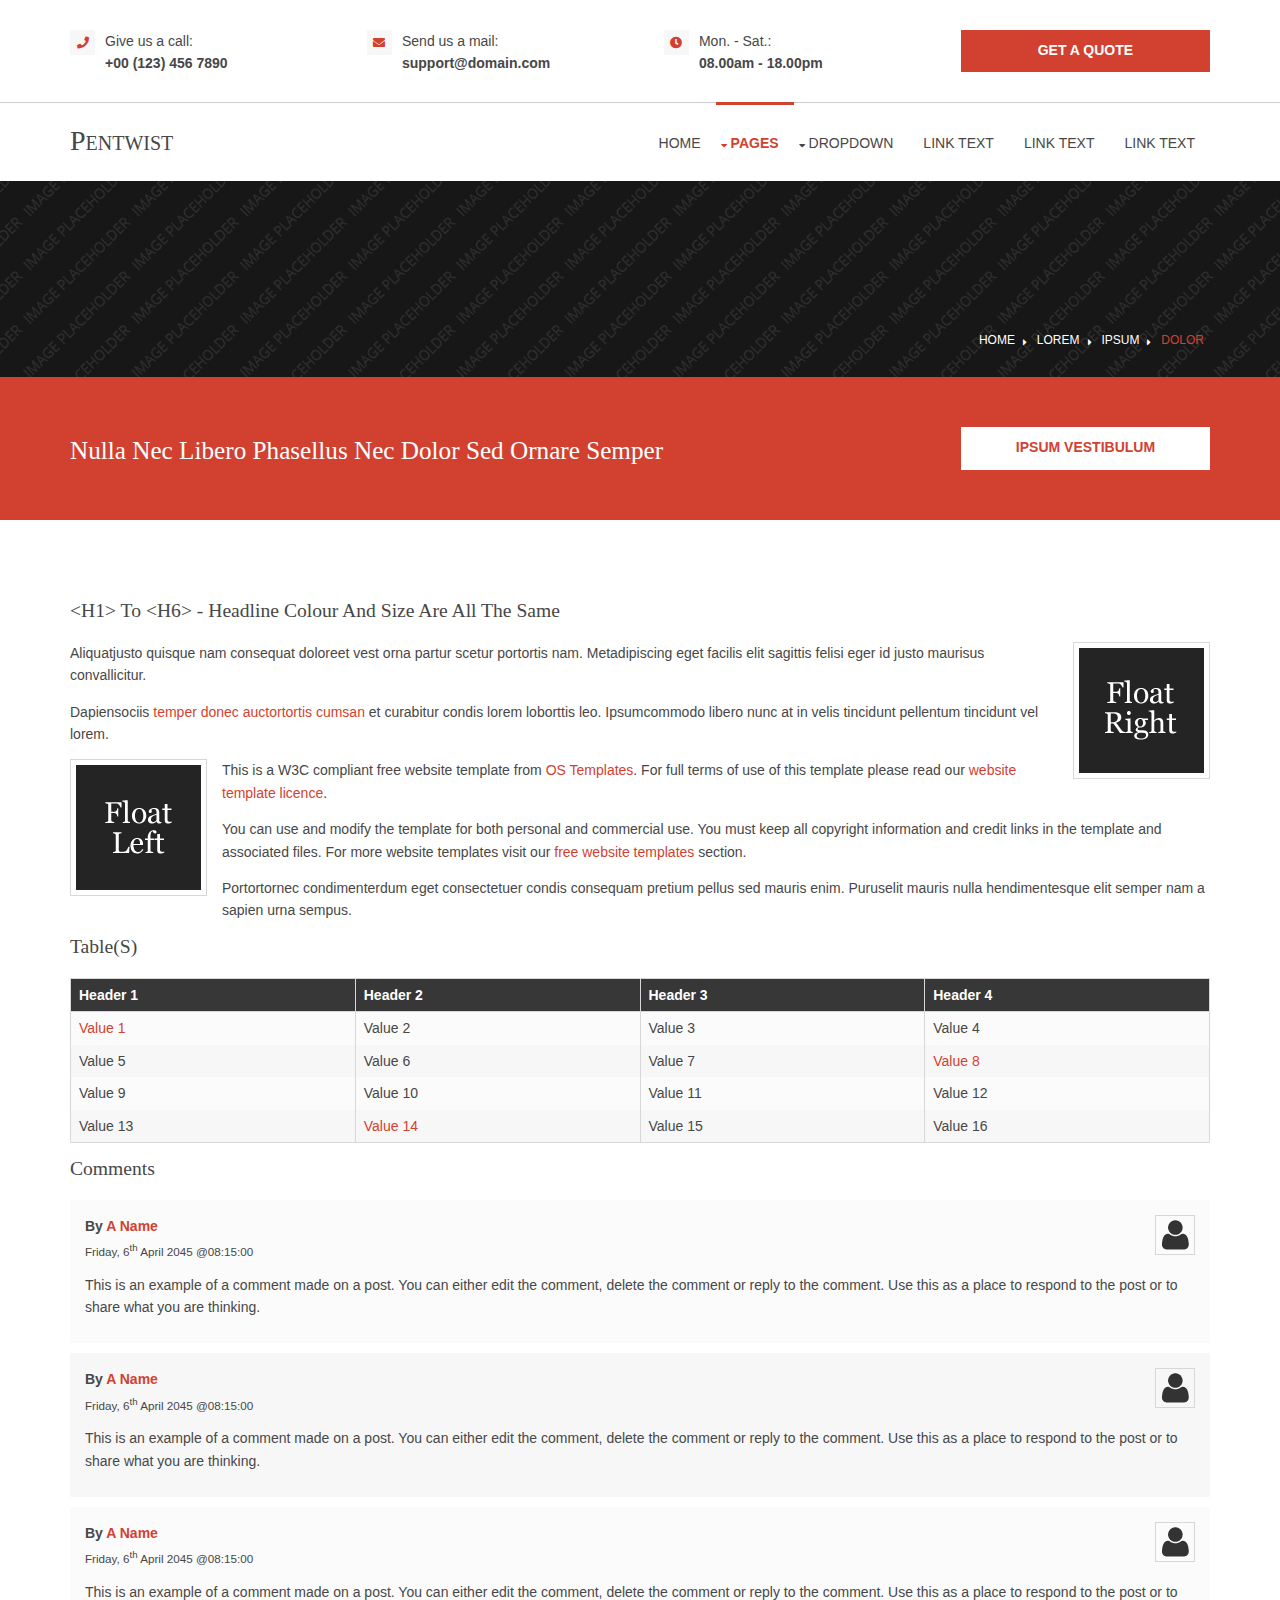
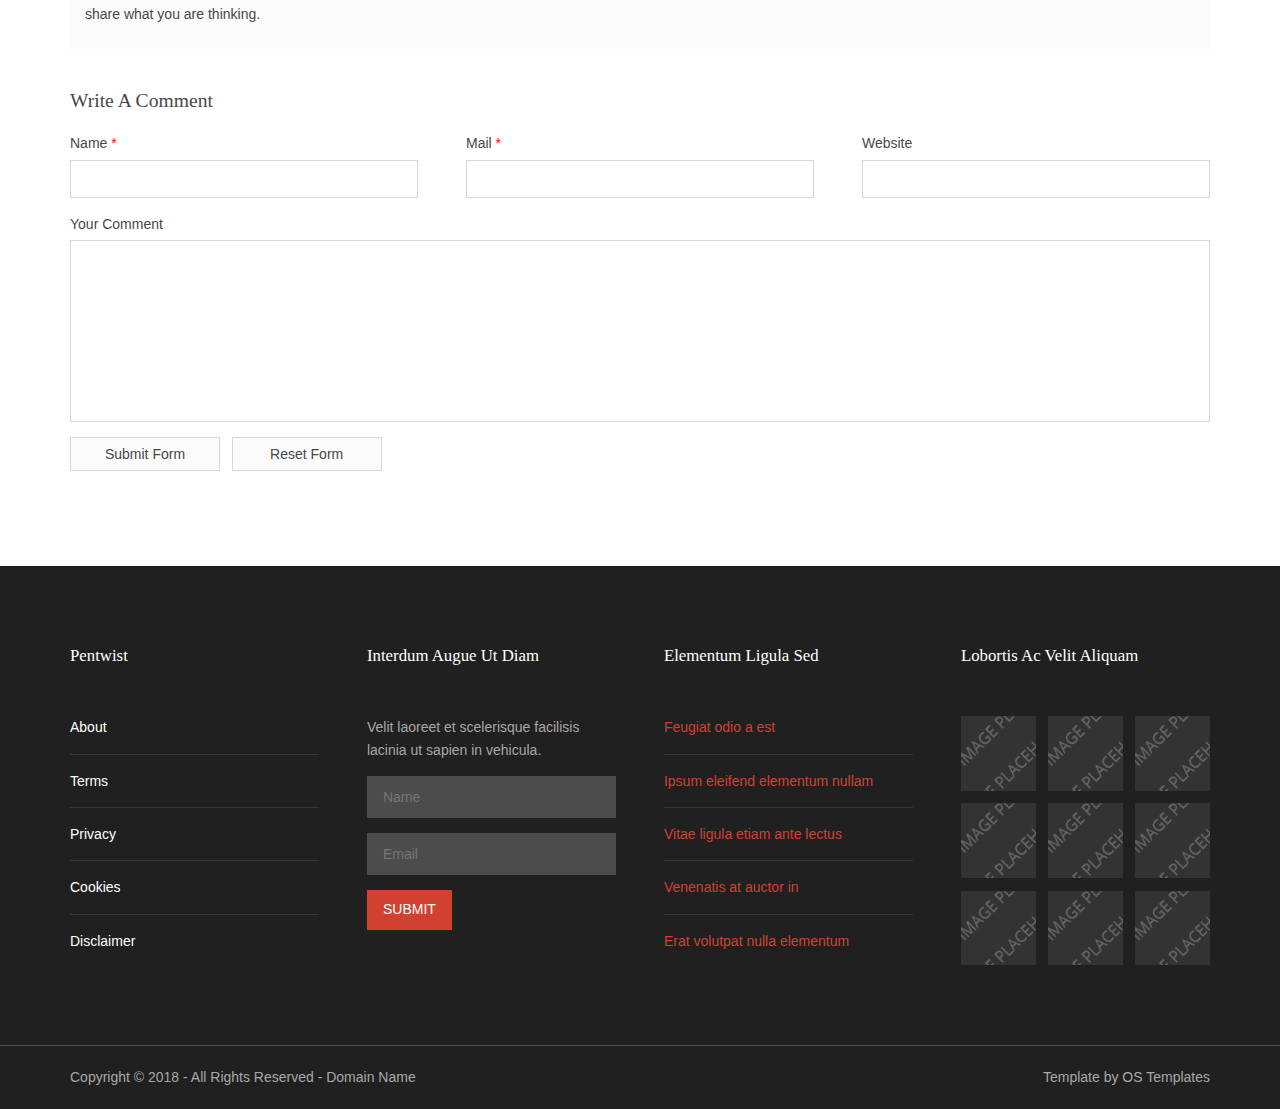
<file: pages/full-width.html>
<!DOCTYPE html>
<!--
Template Name: Pentwist
Author: <a href="https://www.os-templates.com/">OS Templates</a>
Author URI: https://www.os-templates.com/
Copyright: OS-Templates.com
Licence: Free to use under our free template licence terms
Licence URI: https://www.os-templates.com/template-terms
-->
<html lang="">
<!-- To declare your language - read more here: https://www.w3.org/International/questions/qa-html-language-declarations -->
<head>
<title>Pentwist | Pages | Full Width</title>
<meta charset="utf-8">
<meta name="viewport" content="width=device-width, initial-scale=1.0, maximum-scale=1.0, user-scalable=no">
<link href="../layout/styles/layout.css" rel="stylesheet" type="text/css" media="all">
</head>
<body id="top">
<!-- ################################################################################################ -->
<!-- ################################################################################################ -->
<!-- ################################################################################################ -->
<div class="wrapper row0">
  <section id="ctdetails" class="hoc clear"> 
    <!-- ################################################################################################ -->
    <ul class="nospace clear">
      <li class="one_quarter first">
        <div class="block clear"><a href="#"><i class="fas fa-phone"></i></a> <span>Give us a call: <strong>+00 (123) 456 7890</strong></span></div>
      </li>
      <li class="one_quarter">
        <div class="block clear"><a href="#"><i class="fas fa-envelope"></i></a> <span>Send us a mail: <strong>support@domain.com</strong></span></div>
      </li>
      <li class="one_quarter">
        <div class="block clear"><a href="#"><i class="fas fa-clock"></i></a> <span>Mon. - Sat.: <strong>08.00am - 18.00pm</strong></span></div>
      </li>
      <li class="one_quarter"><a class="btn" href="#"><strong>Get A Quote</strong></a></li>
    </ul>
    <!-- ################################################################################################ -->
  </section>
</div>
<!-- ################################################################################################ -->
<!-- ################################################################################################ -->
<!-- ################################################################################################ -->
<div class="wrapper row1">
  <header id="header" class="hoc clear">
    <div id="logo" class="fl_left"> 
      <!-- ################################################################################################ -->
      <h1><a href="../index.html">Pentwist</a></h1>
      <!-- ################################################################################################ -->
    </div>
    <nav id="mainav" class="fl_right"> 
      <!-- ################################################################################################ -->
      <ul class="clear">
        <li><a href="../index.html">Home</a></li>
        <li class="active"><a class="drop" href="#">Pages</a>
          <ul>
            <li><a href="gallery.html">Gallery</a></li>
            <li class="active"><a href="full-width.html">Full Width</a></li>
            <li><a href="sidebar-left.html">Sidebar Left</a></li>
            <li><a href="sidebar-right.html">Sidebar Right</a></li>
            <li><a href="basic-grid.html">Basic Grid</a></li>
            <li><a href="font-icons.html">Font Icons</a></li>
          </ul>
        </li>
        <li><a class="drop" href="#">Dropdown</a>
          <ul>
            <li><a href="#">Level 2</a></li>
            <li><a class="drop" href="#">Level 2 + Drop</a>
              <ul>
                <li><a href="#">Level 3</a></li>
                <li><a href="#">Level 3</a></li>
                <li><a href="#">Level 3</a></li>
              </ul>
            </li>
            <li><a href="#">Level 2</a></li>
          </ul>
        </li>
        <li><a href="#">Link Text</a></li>
        <li><a href="#">Link Text</a></li>
        <li><a href="#">Link Text</a></li>
      </ul>
      <!-- ################################################################################################ -->
    </nav>
  </header>
</div>
<!-- ################################################################################################ -->
<!-- ################################################################################################ -->
<!-- ################################################################################################ -->
<div class="wrapper bgded overlay" style="background-image:url('../images/demo/backgrounds/01.png');">
  <div id="breadcrumb" class="hoc clear"> 
    <!-- ################################################################################################ -->
    <ul>
      <li><a href="#">Home</a></li>
      <li><a href="#">Lorem</a></li>
      <li><a href="#">Ipsum</a></li>
      <li><a href="#">Dolor</a></li>
    </ul>
    <!-- ################################################################################################ -->
  </div>
</div>
<!-- ################################################################################################ -->
<!-- ################################################################################################ -->
<!-- ################################################################################################ -->
<div class="wrapper coloured">
  <article class="hoc cta clear"> 
    <!-- ################################################################################################ -->
    <h6 class="three_quarter first font-x2">Nulla nec libero phasellus nec dolor sed ornare semper</h6>
    <footer class="one_quarter"><a class="btn" href="#"><strong>Ipsum vestibulum</strong></a></footer>
    <!-- ################################################################################################ -->
  </article>
</div>
<!-- ################################################################################################ -->
<!-- ################################################################################################ -->
<!-- ################################################################################################ -->
<div class="wrapper row3">
  <main class="hoc container clear"> 
    <!-- main body -->
    <!-- ################################################################################################ -->
    <div class="content"> 
      <!-- ################################################################################################ -->
      <h1>&lt;h1&gt; to &lt;h6&gt; - Headline Colour and Size Are All The Same</h1>
      <img class="imgr borderedbox inspace-5" src="../images/demo/imgr.gif" alt="">
      <p>Aliquatjusto quisque nam consequat doloreet vest orna partur scetur portortis nam. Metadipiscing eget facilis elit sagittis felisi eger id justo maurisus convallicitur.</p>
      <p>Dapiensociis <a href="#">temper donec auctortortis cumsan</a> et curabitur condis lorem loborttis leo. Ipsumcommodo libero nunc at in velis tincidunt pellentum tincidunt vel lorem.</p>
      <img class="imgl borderedbox inspace-5" src="../images/demo/imgl.gif" alt="">
      <p>This is a W3C compliant free website template from <a href="https://www.os-templates.com/" title="Free Website Templates">OS Templates</a>. For full terms of use of this template please read our <a href="https://www.os-templates.com/template-terms">website template licence</a>.</p>
      <p>You can use and modify the template for both personal and commercial use. You must keep all copyright information and credit links in the template and associated files. For more website templates visit our <a href="https://www.os-templates.com/">free website templates</a> section.</p>
      <p>Portortornec condimenterdum eget consectetuer condis consequam pretium pellus sed mauris enim. Puruselit mauris nulla hendimentesque elit semper nam a sapien urna sempus.</p>
      <h1>Table(s)</h1>
      <div class="scrollable">
        <table>
          <thead>
            <tr>
              <th>Header 1</th>
              <th>Header 2</th>
              <th>Header 3</th>
              <th>Header 4</th>
            </tr>
          </thead>
          <tbody>
            <tr>
              <td><a href="#">Value 1</a></td>
              <td>Value 2</td>
              <td>Value 3</td>
              <td>Value 4</td>
            </tr>
            <tr>
              <td>Value 5</td>
              <td>Value 6</td>
              <td>Value 7</td>
              <td><a href="#">Value 8</a></td>
            </tr>
            <tr>
              <td>Value 9</td>
              <td>Value 10</td>
              <td>Value 11</td>
              <td>Value 12</td>
            </tr>
            <tr>
              <td>Value 13</td>
              <td><a href="#">Value 14</a></td>
              <td>Value 15</td>
              <td>Value 16</td>
            </tr>
          </tbody>
        </table>
      </div>
      <div id="comments">
        <h2>Comments</h2>
        <ul>
          <li>
            <article>
              <header>
                <figure class="avatar"><img src="../images/demo/avatar.png" alt=""></figure>
                <address>
                By <a href="#">A Name</a>
                </address>
                <time datetime="2045-04-06T08:15+00:00">Friday, 6<sup>th</sup> April 2045 @08:15:00</time>
              </header>
              <div class="comcont">
                <p>This is an example of a comment made on a post. You can either edit the comment, delete the comment or reply to the comment. Use this as a place to respond to the post or to share what you are thinking.</p>
              </div>
            </article>
          </li>
          <li>
            <article>
              <header>
                <figure class="avatar"><img src="../images/demo/avatar.png" alt=""></figure>
                <address>
                By <a href="#">A Name</a>
                </address>
                <time datetime="2045-04-06T08:15+00:00">Friday, 6<sup>th</sup> April 2045 @08:15:00</time>
              </header>
              <div class="comcont">
                <p>This is an example of a comment made on a post. You can either edit the comment, delete the comment or reply to the comment. Use this as a place to respond to the post or to share what you are thinking.</p>
              </div>
            </article>
          </li>
          <li>
            <article>
              <header>
                <figure class="avatar"><img src="../images/demo/avatar.png" alt=""></figure>
                <address>
                By <a href="#">A Name</a>
                </address>
                <time datetime="2045-04-06T08:15+00:00">Friday, 6<sup>th</sup> April 2045 @08:15:00</time>
              </header>
              <div class="comcont">
                <p>This is an example of a comment made on a post. You can either edit the comment, delete the comment or reply to the comment. Use this as a place to respond to the post or to share what you are thinking.</p>
              </div>
            </article>
          </li>
        </ul>
        <h2>Write A Comment</h2>
        <form action="#" method="post">
          <div class="one_third first">
            <label for="name">Name <span>*</span></label>
            <input type="text" name="name" id="name" value="" size="22" required>
          </div>
          <div class="one_third">
            <label for="email">Mail <span>*</span></label>
            <input type="email" name="email" id="email" value="" size="22" required>
          </div>
          <div class="one_third">
            <label for="url">Website</label>
            <input type="url" name="url" id="url" value="" size="22">
          </div>
          <div class="block clear">
            <label for="comment">Your Comment</label>
            <textarea name="comment" id="comment" cols="25" rows="10"></textarea>
          </div>
          <div>
            <input type="submit" name="submit" value="Submit Form">
            &nbsp;
            <input type="reset" name="reset" value="Reset Form">
          </div>
        </form>
      </div>
      <!-- ################################################################################################ -->
    </div>
    <!-- ################################################################################################ -->
    <!-- / main body -->
    <div class="clear"></div>
  </main>
</div>
<!-- ################################################################################################ -->
<!-- ################################################################################################ -->
<!-- ################################################################################################ -->
<div class="wrapper row4">
  <footer id="footer" class="hoc clear"> 
    <!-- ################################################################################################ -->
    <div class="one_quarter first">
      <h6 class="heading">Pentwist</h6>
      <nav>
        <ul class="nospace linklist">
          <li><a href="#">About</a></li>
          <li><a href="#">Terms</a></li>
          <li><a href="#">Privacy</a></li>
          <li><a href="#">Cookies</a></li>
          <li><a href="#">Disclaimer</a></li>
        </ul>
      </nav>
    </div>
    <div class="one_quarter">
      <h6 class="heading">Interdum augue ut diam</h6>
      <p class="nospace btmspace-15">Velit laoreet et scelerisque facilisis lacinia ut sapien in vehicula.</p>
      <form action="#" method="post">
        <fieldset>
          <legend>Newsletter:</legend>
          <input class="btmspace-15" type="text" value="" placeholder="Name">
          <input class="btmspace-15" type="text" value="" placeholder="Email">
          <button class="btn" type="submit" value="submit">Submit</button>
        </fieldset>
      </form>
    </div>
    <div class="one_quarter">
      <h6 class="heading">Elementum ligula sed</h6>
      <ul class="nospace linklist">
        <li><a href="#">Feugiat odio a est</a></li>
        <li><a href="#">Ipsum eleifend elementum nullam</a></li>
        <li><a href="#">Vitae ligula etiam ante lectus</a></li>
        <li><a href="#">Venenatis at auctor in</a></li>
        <li><a href="#">Erat volutpat nulla elementum</a></li>
      </ul>
    </div>
    <div class="one_quarter last">
      <h6 class="heading">Lobortis ac velit aliquam</h6>
      <ul class="nospace clear latestimg">
        <li><a class="imgover" href="#"><img src="../images/demo/100x100.png" alt=""></a></li>
        <li><a class="imgover" href="#"><img src="../images/demo/100x100.png" alt=""></a></li>
        <li><a class="imgover" href="#"><img src="../images/demo/100x100.png" alt=""></a></li>
        <li><a class="imgover" href="#"><img src="../images/demo/100x100.png" alt=""></a></li>
        <li><a class="imgover" href="#"><img src="../images/demo/100x100.png" alt=""></a></li>
        <li><a class="imgover" href="#"><img src="../images/demo/100x100.png" alt=""></a></li>
        <li><a class="imgover" href="#"><img src="../images/demo/100x100.png" alt=""></a></li>
        <li><a class="imgover" href="#"><img src="../images/demo/100x100.png" alt=""></a></li>
        <li><a class="imgover" href="#"><img src="../images/demo/100x100.png" alt=""></a></li>
      </ul>
    </div>
    <!-- ################################################################################################ -->
  </footer>
</div>
<!-- ################################################################################################ -->
<!-- ################################################################################################ -->
<!-- ################################################################################################ -->
<div class="wrapper row5">
  <div id="copyright" class="hoc clear"> 
    <!-- ################################################################################################ -->
    <p class="fl_left">Copyright &copy; 2018 - All Rights Reserved - <a href="#">Domain Name</a></p>
    <p class="fl_right">Template by <a target="_blank" href="https://www.os-templates.com/" title="Free Website Templates">OS Templates</a></p>
    <!-- ################################################################################################ -->
  </div>
</div>
<!-- ################################################################################################ -->
<!-- ################################################################################################ -->
<!-- ################################################################################################ -->
<a id="backtotop" href="#top"><i class="fas fa-chevron-up"></i></a>
<!-- JAVASCRIPTS -->
<script src="../layout/scripts/jquery.min.js"></script>
<script src="../layout/scripts/jquery.backtotop.js"></script>
<script src="../layout/scripts/jquery.mobilemenu.js"></script>
</body>
</html>
</file>
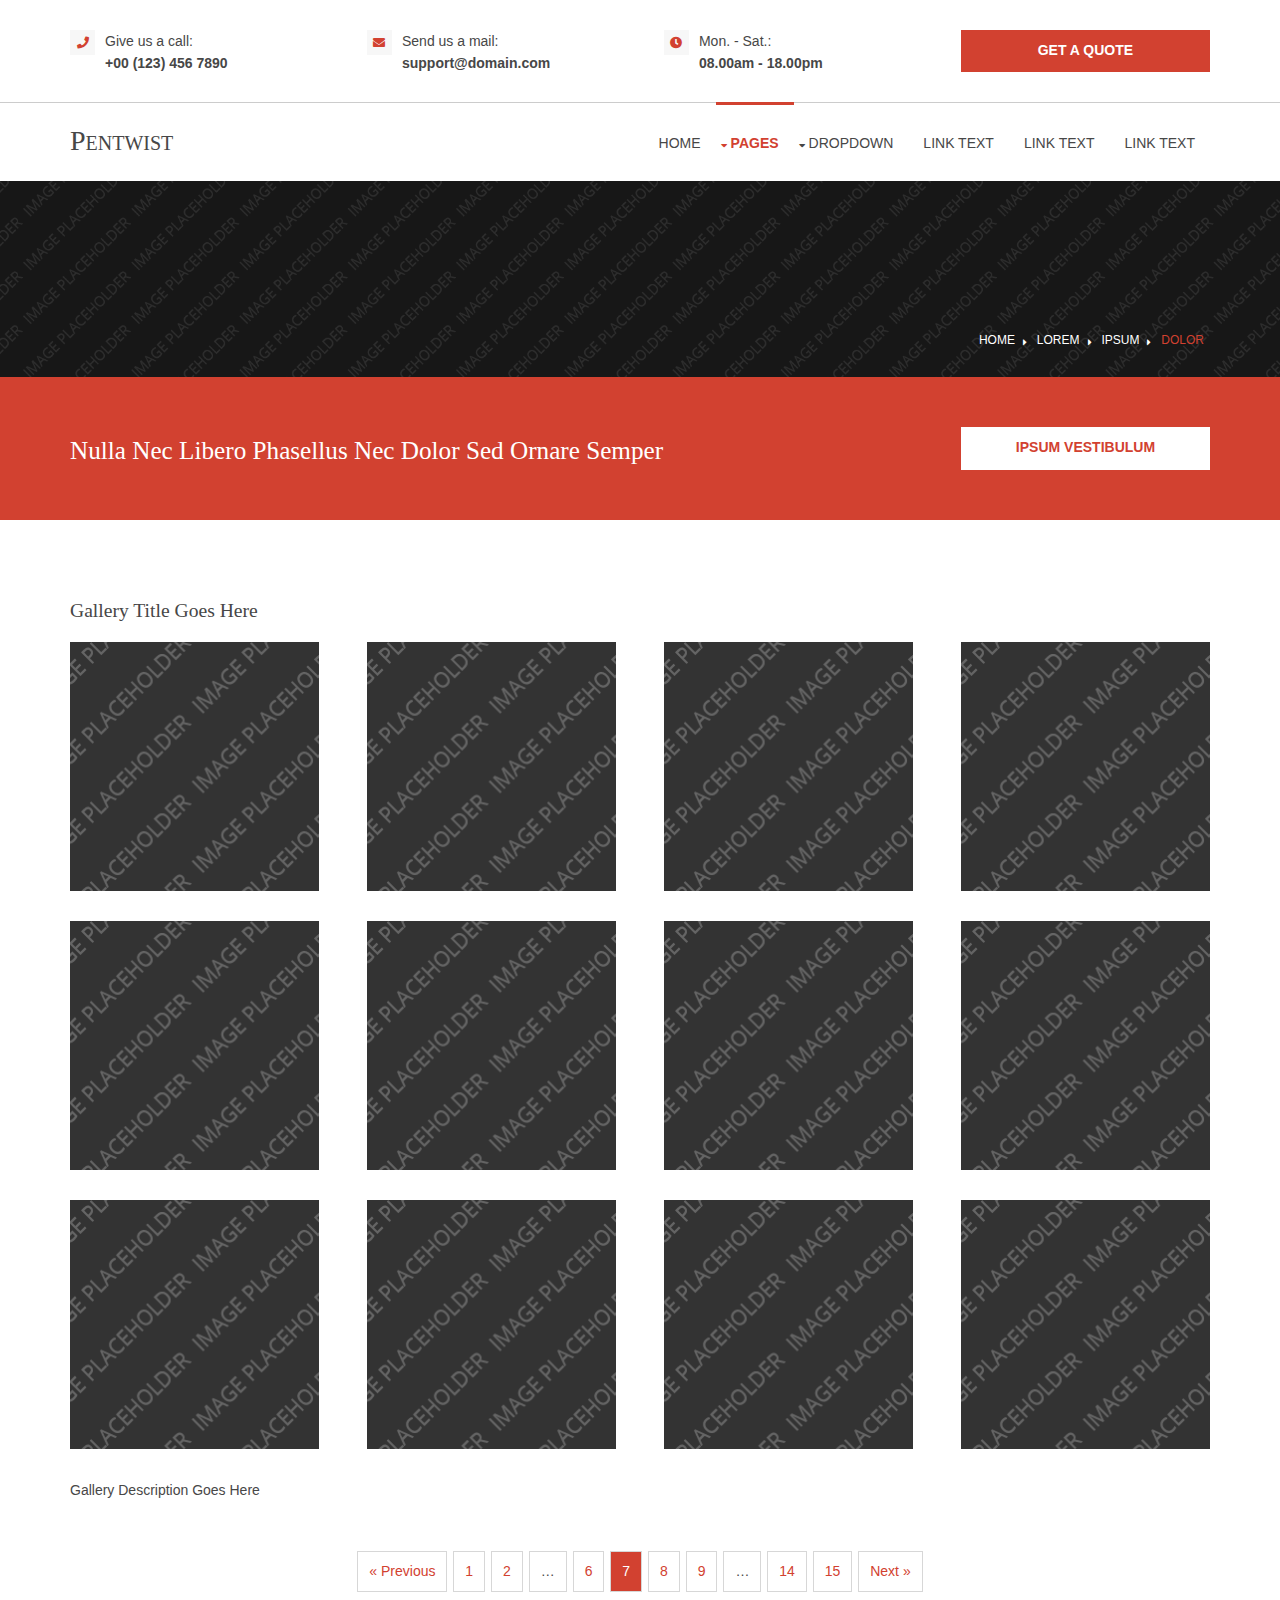
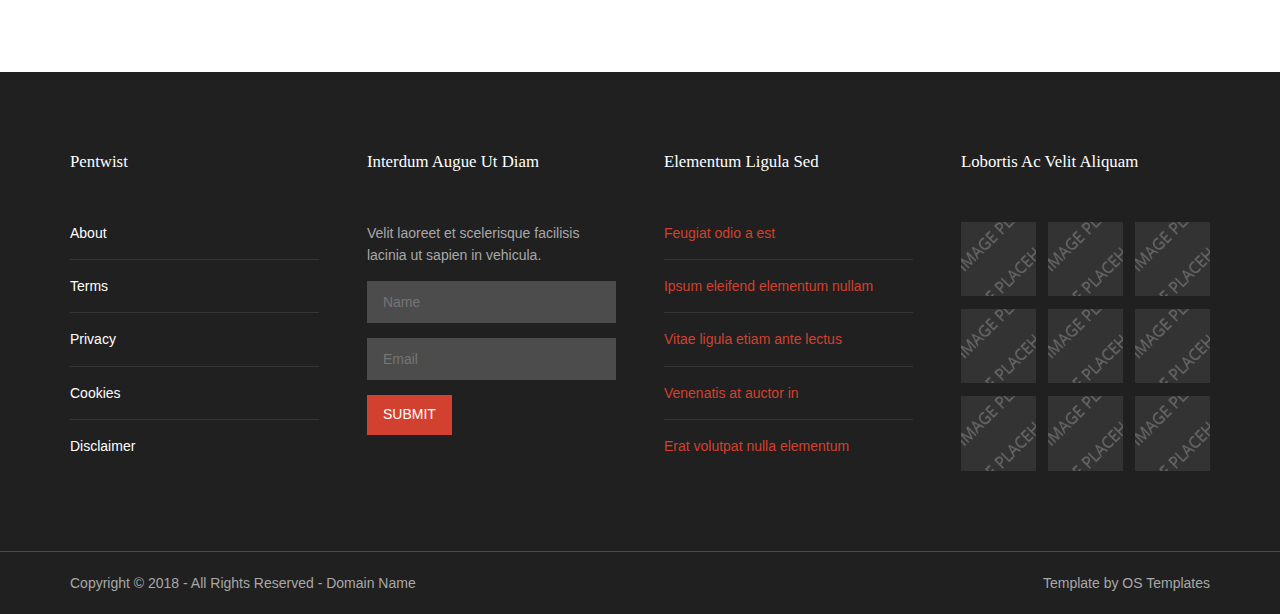
<file: pages/gallery.html>
<!DOCTYPE html>
<!--
Template Name: Pentwist
Author: <a href="https://www.os-templates.com/">OS Templates</a>
Author URI: https://www.os-templates.com/
Copyright: OS-Templates.com
Licence: Free to use under our free template licence terms
Licence URI: https://www.os-templates.com/template-terms
-->
<html lang="">
<!-- To declare your language - read more here: https://www.w3.org/International/questions/qa-html-language-declarations -->
<head>
<title>Pentwist | Pages | Gallery</title>
<meta charset="utf-8">
<meta name="viewport" content="width=device-width, initial-scale=1.0, maximum-scale=1.0, user-scalable=no">
<link href="../layout/styles/layout.css" rel="stylesheet" type="text/css" media="all">
</head>
<body id="top">
<!-- ################################################################################################ -->
<!-- ################################################################################################ -->
<!-- ################################################################################################ -->
<div class="wrapper row0">
  <section id="ctdetails" class="hoc clear"> 
    <!-- ################################################################################################ -->
    <ul class="nospace clear">
      <li class="one_quarter first">
        <div class="block clear"><a href="#"><i class="fas fa-phone"></i></a> <span>Give us a call: <strong>+00 (123) 456 7890</strong></span></div>
      </li>
      <li class="one_quarter">
        <div class="block clear"><a href="#"><i class="fas fa-envelope"></i></a> <span>Send us a mail: <strong>support@domain.com</strong></span></div>
      </li>
      <li class="one_quarter">
        <div class="block clear"><a href="#"><i class="fas fa-clock"></i></a> <span>Mon. - Sat.: <strong>08.00am - 18.00pm</strong></span></div>
      </li>
      <li class="one_quarter"><a class="btn" href="#"><strong>Get A Quote</strong></a></li>
    </ul>
    <!-- ################################################################################################ -->
  </section>
</div>
<!-- ################################################################################################ -->
<!-- ################################################################################################ -->
<!-- ################################################################################################ -->
<div class="wrapper row1">
  <header id="header" class="hoc clear">
    <div id="logo" class="fl_left"> 
      <!-- ################################################################################################ -->
      <h1><a href="../index.html">Pentwist</a></h1>
      <!-- ################################################################################################ -->
    </div>
    <nav id="mainav" class="fl_right"> 
      <!-- ################################################################################################ -->
      <ul class="clear">
        <li><a href="../index.html">Home</a></li>
        <li class="active"><a class="drop" href="#">Pages</a>
          <ul>
            <li class="active"><a href="gallery.html">Gallery</a></li>
            <li><a href="full-width.html">Full Width</a></li>
            <li><a href="sidebar-left.html">Sidebar Left</a></li>
            <li><a href="sidebar-right.html">Sidebar Right</a></li>
            <li><a href="basic-grid.html">Basic Grid</a></li>
            <li><a href="font-icons.html">Font Icons</a></li>
          </ul>
        </li>
        <li><a class="drop" href="#">Dropdown</a>
          <ul>
            <li><a href="#">Level 2</a></li>
            <li><a class="drop" href="#">Level 2 + Drop</a>
              <ul>
                <li><a href="#">Level 3</a></li>
                <li><a href="#">Level 3</a></li>
                <li><a href="#">Level 3</a></li>
              </ul>
            </li>
            <li><a href="#">Level 2</a></li>
          </ul>
        </li>
        <li><a href="#">Link Text</a></li>
        <li><a href="#">Link Text</a></li>
        <li><a href="#">Link Text</a></li>
      </ul>
      <!-- ################################################################################################ -->
    </nav>
  </header>
</div>
<!-- ################################################################################################ -->
<!-- ################################################################################################ -->
<!-- ################################################################################################ -->
<div class="wrapper bgded overlay" style="background-image:url('../images/demo/backgrounds/01.png');">
  <div id="breadcrumb" class="hoc clear"> 
    <!-- ################################################################################################ -->
    <ul>
      <li><a href="#">Home</a></li>
      <li><a href="#">Lorem</a></li>
      <li><a href="#">Ipsum</a></li>
      <li><a href="#">Dolor</a></li>
    </ul>
    <!-- ################################################################################################ -->
  </div>
</div>
<!-- ################################################################################################ -->
<!-- ################################################################################################ -->
<!-- ################################################################################################ -->
<div class="wrapper coloured">
  <article class="hoc cta clear"> 
    <!-- ################################################################################################ -->
    <h6 class="three_quarter first font-x2">Nulla nec libero phasellus nec dolor sed ornare semper</h6>
    <footer class="one_quarter"><a class="btn" href="#"><strong>Ipsum vestibulum</strong></a></footer>
    <!-- ################################################################################################ -->
  </article>
</div>
<!-- ################################################################################################ -->
<!-- ################################################################################################ -->
<!-- ################################################################################################ -->
<div class="wrapper row3">
  <main class="hoc container clear"> 
    <!-- main body -->
    <!-- ################################################################################################ -->
    <div class="content"> 
      <!-- ################################################################################################ -->
      <div id="gallery">
        <figure>
          <header class="heading">Gallery Title Goes Here</header>
          <ul class="nospace clear">
            <li class="one_quarter first"><a href="#"><img src="../images/demo/gallery/01.png" alt=""></a></li>
            <li class="one_quarter"><a href="#"><img src="../images/demo/gallery/01.png" alt=""></a></li>
            <li class="one_quarter"><a href="#"><img src="../images/demo/gallery/01.png" alt=""></a></li>
            <li class="one_quarter"><a href="#"><img src="../images/demo/gallery/01.png" alt=""></a></li>
            <li class="one_quarter first"><a href="#"><img src="../images/demo/gallery/01.png" alt=""></a></li>
            <li class="one_quarter"><a href="#"><img src="../images/demo/gallery/01.png" alt=""></a></li>
            <li class="one_quarter"><a href="#"><img src="../images/demo/gallery/01.png" alt=""></a></li>
            <li class="one_quarter"><a href="#"><img src="../images/demo/gallery/01.png" alt=""></a></li>
            <li class="one_quarter first"><a href="#"><img src="../images/demo/gallery/01.png" alt=""></a></li>
            <li class="one_quarter"><a href="#"><img src="../images/demo/gallery/01.png" alt=""></a></li>
            <li class="one_quarter"><a href="#"><img src="../images/demo/gallery/01.png" alt=""></a></li>
            <li class="one_quarter"><a href="#"><img src="../images/demo/gallery/01.png" alt=""></a></li>
          </ul>
          <figcaption>Gallery Description Goes Here</figcaption>
        </figure>
      </div>
      <!-- ################################################################################################ -->
      <!-- ################################################################################################ -->
      <nav class="pagination">
        <ul>
          <li><a href="#">&laquo; Previous</a></li>
          <li><a href="#">1</a></li>
          <li><a href="#">2</a></li>
          <li><strong>&hellip;</strong></li>
          <li><a href="#">6</a></li>
          <li class="current"><strong>7</strong></li>
          <li><a href="#">8</a></li>
          <li><a href="#">9</a></li>
          <li><strong>&hellip;</strong></li>
          <li><a href="#">14</a></li>
          <li><a href="#">15</a></li>
          <li><a href="#">Next &raquo;</a></li>
        </ul>
      </nav>
      <!-- ################################################################################################ -->
    </div>
    <!-- ################################################################################################ -->
    <!-- / main body -->
    <div class="clear"></div>
  </main>
</div>
<!-- ################################################################################################ -->
<!-- ################################################################################################ -->
<!-- ################################################################################################ -->
<div class="wrapper row4">
  <footer id="footer" class="hoc clear"> 
    <!-- ################################################################################################ -->
    <div class="one_quarter first">
      <h6 class="heading">Pentwist</h6>
      <nav>
        <ul class="nospace linklist">
          <li><a href="#">About</a></li>
          <li><a href="#">Terms</a></li>
          <li><a href="#">Privacy</a></li>
          <li><a href="#">Cookies</a></li>
          <li><a href="#">Disclaimer</a></li>
        </ul>
      </nav>
    </div>
    <div class="one_quarter">
      <h6 class="heading">Interdum augue ut diam</h6>
      <p class="nospace btmspace-15">Velit laoreet et scelerisque facilisis lacinia ut sapien in vehicula.</p>
      <form action="#" method="post">
        <fieldset>
          <legend>Newsletter:</legend>
          <input class="btmspace-15" type="text" value="" placeholder="Name">
          <input class="btmspace-15" type="text" value="" placeholder="Email">
          <button class="btn" type="submit" value="submit">Submit</button>
        </fieldset>
      </form>
    </div>
    <div class="one_quarter">
      <h6 class="heading">Elementum ligula sed</h6>
      <ul class="nospace linklist">
        <li><a href="#">Feugiat odio a est</a></li>
        <li><a href="#">Ipsum eleifend elementum nullam</a></li>
        <li><a href="#">Vitae ligula etiam ante lectus</a></li>
        <li><a href="#">Venenatis at auctor in</a></li>
        <li><a href="#">Erat volutpat nulla elementum</a></li>
      </ul>
    </div>
    <div class="one_quarter last">
      <h6 class="heading">Lobortis ac velit aliquam</h6>
      <ul class="nospace clear latestimg">
        <li><a class="imgover" href="#"><img src="../images/demo/100x100.png" alt=""></a></li>
        <li><a class="imgover" href="#"><img src="../images/demo/100x100.png" alt=""></a></li>
        <li><a class="imgover" href="#"><img src="../images/demo/100x100.png" alt=""></a></li>
        <li><a class="imgover" href="#"><img src="../images/demo/100x100.png" alt=""></a></li>
        <li><a class="imgover" href="#"><img src="../images/demo/100x100.png" alt=""></a></li>
        <li><a class="imgover" href="#"><img src="../images/demo/100x100.png" alt=""></a></li>
        <li><a class="imgover" href="#"><img src="../images/demo/100x100.png" alt=""></a></li>
        <li><a class="imgover" href="#"><img src="../images/demo/100x100.png" alt=""></a></li>
        <li><a class="imgover" href="#"><img src="../images/demo/100x100.png" alt=""></a></li>
      </ul>
    </div>
    <!-- ################################################################################################ -->
  </footer>
</div>
<!-- ################################################################################################ -->
<!-- ################################################################################################ -->
<!-- ################################################################################################ -->
<div class="wrapper row5">
  <div id="copyright" class="hoc clear"> 
    <!-- ################################################################################################ -->
    <p class="fl_left">Copyright &copy; 2018 - All Rights Reserved - <a href="#">Domain Name</a></p>
    <p class="fl_right">Template by <a target="_blank" href="https://www.os-templates.com/" title="Free Website Templates">OS Templates</a></p>
    <!-- ################################################################################################ -->
  </div>
</div>
<!-- ################################################################################################ -->
<!-- ################################################################################################ -->
<!-- ################################################################################################ -->
<a id="backtotop" href="#top"><i class="fas fa-chevron-up"></i></a>
<!-- JAVASCRIPTS -->
<script src="../layout/scripts/jquery.min.js"></script>
<script src="../layout/scripts/jquery.backtotop.js"></script>
<script src="../layout/scripts/jquery.mobilemenu.js"></script>
</body>
</html>
</file>
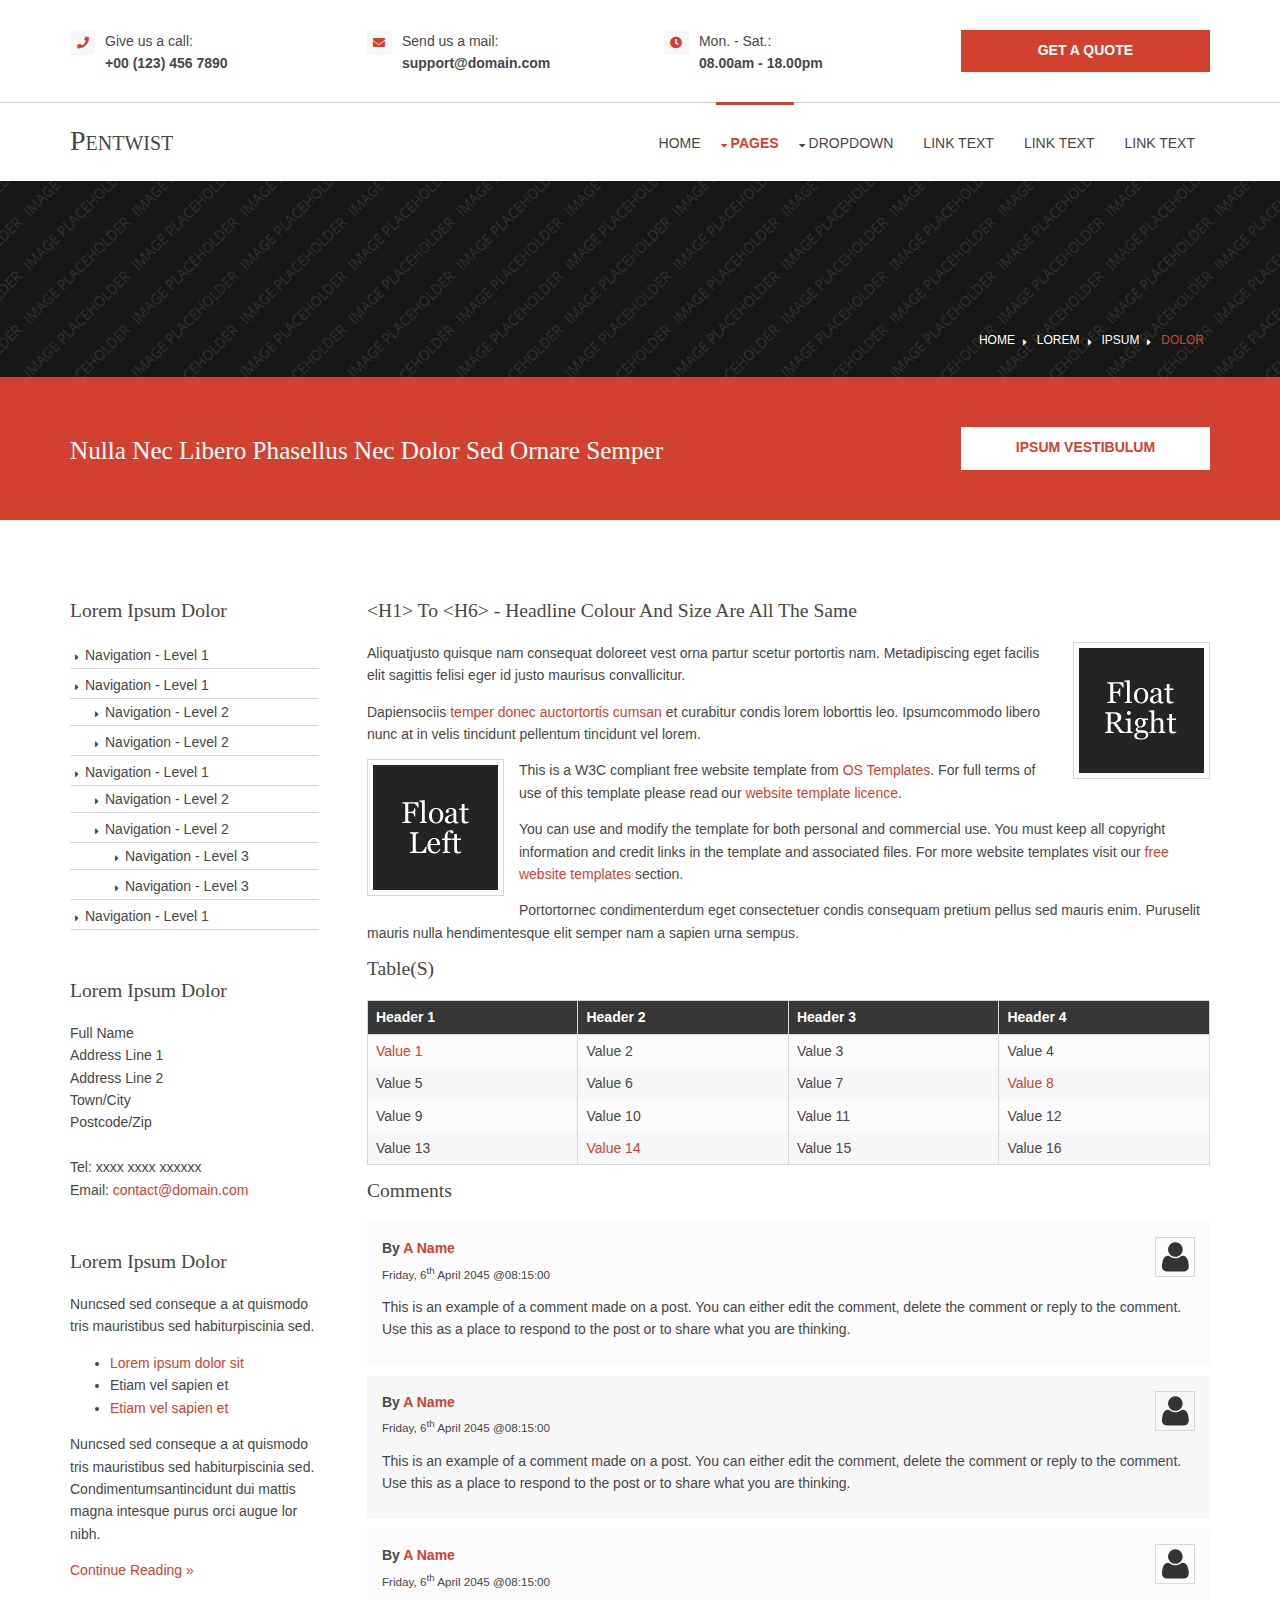
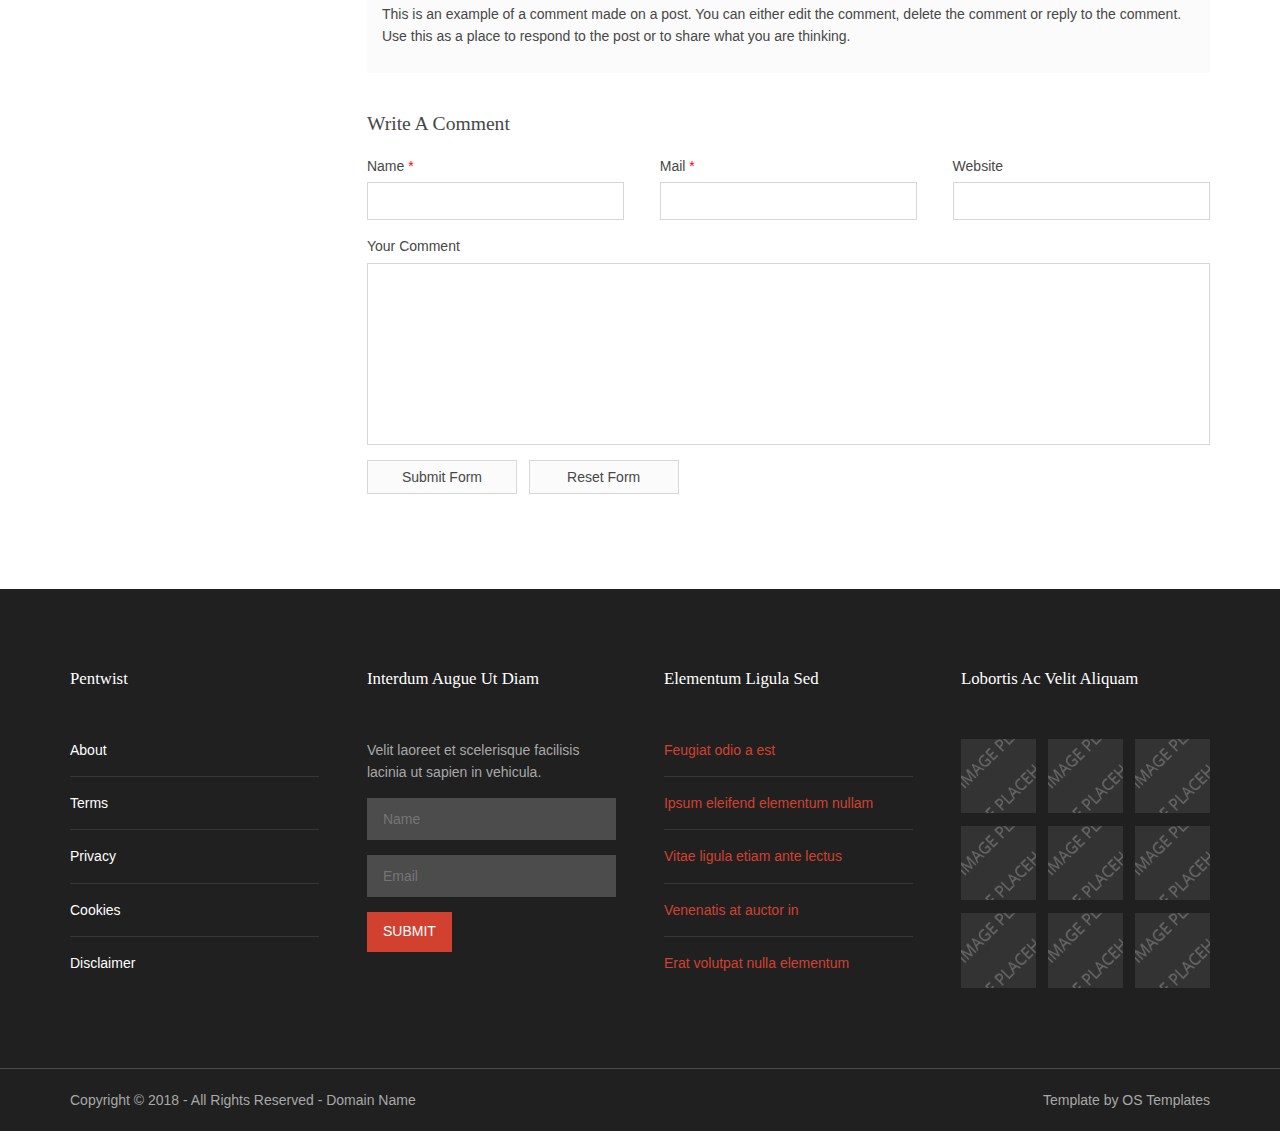
<file: pages/sidebar-left.html>
<!DOCTYPE html>
<!--
Template Name: Pentwist
Author: <a href="https://www.os-templates.com/">OS Templates</a>
Author URI: https://www.os-templates.com/
Copyright: OS-Templates.com
Licence: Free to use under our free template licence terms
Licence URI: https://www.os-templates.com/template-terms
-->
<html lang="">
<!-- To declare your language - read more here: https://www.w3.org/International/questions/qa-html-language-declarations -->
<head>
<title>Pentwist | Pages | Sidebar Left</title>
<meta charset="utf-8">
<meta name="viewport" content="width=device-width, initial-scale=1.0, maximum-scale=1.0, user-scalable=no">
<link href="../layout/styles/layout.css" rel="stylesheet" type="text/css" media="all">
</head>
<body id="top">
<!-- ################################################################################################ -->
<!-- ################################################################################################ -->
<!-- ################################################################################################ -->
<div class="wrapper row0">
  <section id="ctdetails" class="hoc clear"> 
    <!-- ################################################################################################ -->
    <ul class="nospace clear">
      <li class="one_quarter first">
        <div class="block clear"><a href="#"><i class="fas fa-phone"></i></a> <span>Give us a call: <strong>+00 (123) 456 7890</strong></span></div>
      </li>
      <li class="one_quarter">
        <div class="block clear"><a href="#"><i class="fas fa-envelope"></i></a> <span>Send us a mail: <strong>support@domain.com</strong></span></div>
      </li>
      <li class="one_quarter">
        <div class="block clear"><a href="#"><i class="fas fa-clock"></i></a> <span>Mon. - Sat.: <strong>08.00am - 18.00pm</strong></span></div>
      </li>
      <li class="one_quarter"><a class="btn" href="#"><strong>Get A Quote</strong></a></li>
    </ul>
    <!-- ################################################################################################ -->
  </section>
</div>
<!-- ################################################################################################ -->
<!-- ################################################################################################ -->
<!-- ################################################################################################ -->
<div class="wrapper row1">
  <header id="header" class="hoc clear">
    <div id="logo" class="fl_left"> 
      <!-- ################################################################################################ -->
      <h1><a href="../index.html">Pentwist</a></h1>
      <!-- ################################################################################################ -->
    </div>
    <nav id="mainav" class="fl_right"> 
      <!-- ################################################################################################ -->
      <ul class="clear">
        <li><a href="../index.html">Home</a></li>
        <li class="active"><a class="drop" href="#">Pages</a>
          <ul>
            <li><a href="gallery.html">Gallery</a></li>
            <li><a href="full-width.html">Full Width</a></li>
            <li class="active"><a href="sidebar-left.html">Sidebar Left</a></li>
            <li><a href="sidebar-right.html">Sidebar Right</a></li>
            <li><a href="basic-grid.html">Basic Grid</a></li>
            <li><a href="font-icons.html">Font Icons</a></li>
          </ul>
        </li>
        <li><a class="drop" href="#">Dropdown</a>
          <ul>
            <li><a href="#">Level 2</a></li>
            <li><a class="drop" href="#">Level 2 + Drop</a>
              <ul>
                <li><a href="#">Level 3</a></li>
                <li><a href="#">Level 3</a></li>
                <li><a href="#">Level 3</a></li>
              </ul>
            </li>
            <li><a href="#">Level 2</a></li>
          </ul>
        </li>
        <li><a href="#">Link Text</a></li>
        <li><a href="#">Link Text</a></li>
        <li><a href="#">Link Text</a></li>
      </ul>
      <!-- ################################################################################################ -->
    </nav>
  </header>
</div>
<!-- ################################################################################################ -->
<!-- ################################################################################################ -->
<!-- ################################################################################################ -->
<div class="wrapper bgded overlay" style="background-image:url('../images/demo/backgrounds/01.png');">
  <div id="breadcrumb" class="hoc clear"> 
    <!-- ################################################################################################ -->
    <ul>
      <li><a href="#">Home</a></li>
      <li><a href="#">Lorem</a></li>
      <li><a href="#">Ipsum</a></li>
      <li><a href="#">Dolor</a></li>
    </ul>
    <!-- ################################################################################################ -->
  </div>
</div>
<!-- ################################################################################################ -->
<!-- ################################################################################################ -->
<!-- ################################################################################################ -->
<div class="wrapper coloured">
  <article class="hoc cta clear"> 
    <!-- ################################################################################################ -->
    <h6 class="three_quarter first font-x2">Nulla nec libero phasellus nec dolor sed ornare semper</h6>
    <footer class="one_quarter"><a class="btn" href="#"><strong>Ipsum vestibulum</strong></a></footer>
    <!-- ################################################################################################ -->
  </article>
</div>
<!-- ################################################################################################ -->
<!-- ################################################################################################ -->
<!-- ################################################################################################ -->
<div class="wrapper row3">
  <main class="hoc container clear"> 
    <!-- main body -->
    <!-- ################################################################################################ -->
    <div class="sidebar one_quarter first"> 
      <!-- ################################################################################################ -->
      <h6>Lorem ipsum dolor</h6>
      <nav class="sdb_holder">
        <ul>
          <li><a href="#">Navigation - Level 1</a></li>
          <li><a href="#">Navigation - Level 1</a>
            <ul>
              <li><a href="#">Navigation - Level 2</a></li>
              <li><a href="#">Navigation - Level 2</a></li>
            </ul>
          </li>
          <li><a href="#">Navigation - Level 1</a>
            <ul>
              <li><a href="#">Navigation - Level 2</a></li>
              <li><a href="#">Navigation - Level 2</a>
                <ul>
                  <li><a href="#">Navigation - Level 3</a></li>
                  <li><a href="#">Navigation - Level 3</a></li>
                </ul>
              </li>
            </ul>
          </li>
          <li><a href="#">Navigation - Level 1</a></li>
        </ul>
      </nav>
      <div class="sdb_holder">
        <h6>Lorem ipsum dolor</h6>
        <address>
        Full Name<br>
        Address Line 1<br>
        Address Line 2<br>
        Town/City<br>
        Postcode/Zip<br>
        <br>
        Tel: xxxx xxxx xxxxxx<br>
        Email: <a href="#">contact@domain.com</a>
        </address>
      </div>
      <div class="sdb_holder">
        <article>
          <h6>Lorem ipsum dolor</h6>
          <p>Nuncsed sed conseque a at quismodo tris mauristibus sed habiturpiscinia sed.</p>
          <ul>
            <li><a href="#">Lorem ipsum dolor sit</a></li>
            <li>Etiam vel sapien et</li>
            <li><a href="#">Etiam vel sapien et</a></li>
          </ul>
          <p>Nuncsed sed conseque a at quismodo tris mauristibus sed habiturpiscinia sed. Condimentumsantincidunt dui mattis magna intesque purus orci augue lor nibh.</p>
          <p class="more"><a href="#">Continue Reading &raquo;</a></p>
        </article>
      </div>
      <!-- ################################################################################################ -->
    </div>
    <!-- ################################################################################################ -->
    <!-- ################################################################################################ -->
    <div class="content three_quarter"> 
      <!-- ################################################################################################ -->
      <h1>&lt;h1&gt; to &lt;h6&gt; - Headline Colour and Size Are All The Same</h1>
      <img class="imgr borderedbox inspace-5" src="../images/demo/imgr.gif" alt="">
      <p>Aliquatjusto quisque nam consequat doloreet vest orna partur scetur portortis nam. Metadipiscing eget facilis elit sagittis felisi eger id justo maurisus convallicitur.</p>
      <p>Dapiensociis <a href="#">temper donec auctortortis cumsan</a> et curabitur condis lorem loborttis leo. Ipsumcommodo libero nunc at in velis tincidunt pellentum tincidunt vel lorem.</p>
      <img class="imgl borderedbox inspace-5" src="../images/demo/imgl.gif" alt="">
      <p>This is a W3C compliant free website template from <a href="https://www.os-templates.com/" title="Free Website Templates">OS Templates</a>. For full terms of use of this template please read our <a href="https://www.os-templates.com/template-terms">website template licence</a>.</p>
      <p>You can use and modify the template for both personal and commercial use. You must keep all copyright information and credit links in the template and associated files. For more website templates visit our <a href="https://www.os-templates.com/">free website templates</a> section.</p>
      <p>Portortornec condimenterdum eget consectetuer condis consequam pretium pellus sed mauris enim. Puruselit mauris nulla hendimentesque elit semper nam a sapien urna sempus.</p>
      <h1>Table(s)</h1>
      <div class="scrollable">
        <table>
          <thead>
            <tr>
              <th>Header 1</th>
              <th>Header 2</th>
              <th>Header 3</th>
              <th>Header 4</th>
            </tr>
          </thead>
          <tbody>
            <tr>
              <td><a href="#">Value 1</a></td>
              <td>Value 2</td>
              <td>Value 3</td>
              <td>Value 4</td>
            </tr>
            <tr>
              <td>Value 5</td>
              <td>Value 6</td>
              <td>Value 7</td>
              <td><a href="#">Value 8</a></td>
            </tr>
            <tr>
              <td>Value 9</td>
              <td>Value 10</td>
              <td>Value 11</td>
              <td>Value 12</td>
            </tr>
            <tr>
              <td>Value 13</td>
              <td><a href="#">Value 14</a></td>
              <td>Value 15</td>
              <td>Value 16</td>
            </tr>
          </tbody>
        </table>
      </div>
      <div id="comments">
        <h2>Comments</h2>
        <ul>
          <li>
            <article>
              <header>
                <figure class="avatar"><img src="../images/demo/avatar.png" alt=""></figure>
                <address>
                By <a href="#">A Name</a>
                </address>
                <time datetime="2045-04-06T08:15+00:00">Friday, 6<sup>th</sup> April 2045 @08:15:00</time>
              </header>
              <div class="comcont">
                <p>This is an example of a comment made on a post. You can either edit the comment, delete the comment or reply to the comment. Use this as a place to respond to the post or to share what you are thinking.</p>
              </div>
            </article>
          </li>
          <li>
            <article>
              <header>
                <figure class="avatar"><img src="../images/demo/avatar.png" alt=""></figure>
                <address>
                By <a href="#">A Name</a>
                </address>
                <time datetime="2045-04-06T08:15+00:00">Friday, 6<sup>th</sup> April 2045 @08:15:00</time>
              </header>
              <div class="comcont">
                <p>This is an example of a comment made on a post. You can either edit the comment, delete the comment or reply to the comment. Use this as a place to respond to the post or to share what you are thinking.</p>
              </div>
            </article>
          </li>
          <li>
            <article>
              <header>
                <figure class="avatar"><img src="../images/demo/avatar.png" alt=""></figure>
                <address>
                By <a href="#">A Name</a>
                </address>
                <time datetime="2045-04-06T08:15+00:00">Friday, 6<sup>th</sup> April 2045 @08:15:00</time>
              </header>
              <div class="comcont">
                <p>This is an example of a comment made on a post. You can either edit the comment, delete the comment or reply to the comment. Use this as a place to respond to the post or to share what you are thinking.</p>
              </div>
            </article>
          </li>
        </ul>
        <h2>Write A Comment</h2>
        <form action="#" method="post">
          <div class="one_third first">
            <label for="name">Name <span>*</span></label>
            <input type="text" name="name" id="name" value="" size="22" required>
          </div>
          <div class="one_third">
            <label for="email">Mail <span>*</span></label>
            <input type="email" name="email" id="email" value="" size="22" required>
          </div>
          <div class="one_third">
            <label for="url">Website</label>
            <input type="url" name="url" id="url" value="" size="22">
          </div>
          <div class="block clear">
            <label for="comment">Your Comment</label>
            <textarea name="comment" id="comment" cols="25" rows="10"></textarea>
          </div>
          <div>
            <input type="submit" name="submit" value="Submit Form">
            &nbsp;
            <input type="reset" name="reset" value="Reset Form">
          </div>
        </form>
      </div>
      <!-- ################################################################################################ -->
    </div>
    <!-- ################################################################################################ -->
    <!-- / main body -->
    <div class="clear"></div>
  </main>
</div>
<!-- ################################################################################################ -->
<!-- ################################################################################################ -->
<!-- ################################################################################################ -->
<div class="wrapper row4">
  <footer id="footer" class="hoc clear"> 
    <!-- ################################################################################################ -->
    <div class="one_quarter first">
      <h6 class="heading">Pentwist</h6>
      <nav>
        <ul class="nospace linklist">
          <li><a href="#">About</a></li>
          <li><a href="#">Terms</a></li>
          <li><a href="#">Privacy</a></li>
          <li><a href="#">Cookies</a></li>
          <li><a href="#">Disclaimer</a></li>
        </ul>
      </nav>
    </div>
    <div class="one_quarter">
      <h6 class="heading">Interdum augue ut diam</h6>
      <p class="nospace btmspace-15">Velit laoreet et scelerisque facilisis lacinia ut sapien in vehicula.</p>
      <form action="#" method="post">
        <fieldset>
          <legend>Newsletter:</legend>
          <input class="btmspace-15" type="text" value="" placeholder="Name">
          <input class="btmspace-15" type="text" value="" placeholder="Email">
          <button class="btn" type="submit" value="submit">Submit</button>
        </fieldset>
      </form>
    </div>
    <div class="one_quarter">
      <h6 class="heading">Elementum ligula sed</h6>
      <ul class="nospace linklist">
        <li><a href="#">Feugiat odio a est</a></li>
        <li><a href="#">Ipsum eleifend elementum nullam</a></li>
        <li><a href="#">Vitae ligula etiam ante lectus</a></li>
        <li><a href="#">Venenatis at auctor in</a></li>
        <li><a href="#">Erat volutpat nulla elementum</a></li>
      </ul>
    </div>
    <div class="one_quarter last">
      <h6 class="heading">Lobortis ac velit aliquam</h6>
      <ul class="nospace clear latestimg">
        <li><a class="imgover" href="#"><img src="../images/demo/100x100.png" alt=""></a></li>
        <li><a class="imgover" href="#"><img src="../images/demo/100x100.png" alt=""></a></li>
        <li><a class="imgover" href="#"><img src="../images/demo/100x100.png" alt=""></a></li>
        <li><a class="imgover" href="#"><img src="../images/demo/100x100.png" alt=""></a></li>
        <li><a class="imgover" href="#"><img src="../images/demo/100x100.png" alt=""></a></li>
        <li><a class="imgover" href="#"><img src="../images/demo/100x100.png" alt=""></a></li>
        <li><a class="imgover" href="#"><img src="../images/demo/100x100.png" alt=""></a></li>
        <li><a class="imgover" href="#"><img src="../images/demo/100x100.png" alt=""></a></li>
        <li><a class="imgover" href="#"><img src="../images/demo/100x100.png" alt=""></a></li>
      </ul>
    </div>
    <!-- ################################################################################################ -->
  </footer>
</div>
<!-- ################################################################################################ -->
<!-- ################################################################################################ -->
<!-- ################################################################################################ -->
<div class="wrapper row5">
  <div id="copyright" class="hoc clear"> 
    <!-- ################################################################################################ -->
    <p class="fl_left">Copyright &copy; 2018 - All Rights Reserved - <a href="#">Domain Name</a></p>
    <p class="fl_right">Template by <a target="_blank" href="https://www.os-templates.com/" title="Free Website Templates">OS Templates</a></p>
    <!-- ################################################################################################ -->
  </div>
</div>
<!-- ################################################################################################ -->
<!-- ################################################################################################ -->
<!-- ################################################################################################ -->
<a id="backtotop" href="#top"><i class="fas fa-chevron-up"></i></a>
<!-- JAVASCRIPTS -->
<script src="../layout/scripts/jquery.min.js"></script>
<script src="../layout/scripts/jquery.backtotop.js"></script>
<script src="../layout/scripts/jquery.mobilemenu.js"></script>
</body>
</html>
</file>
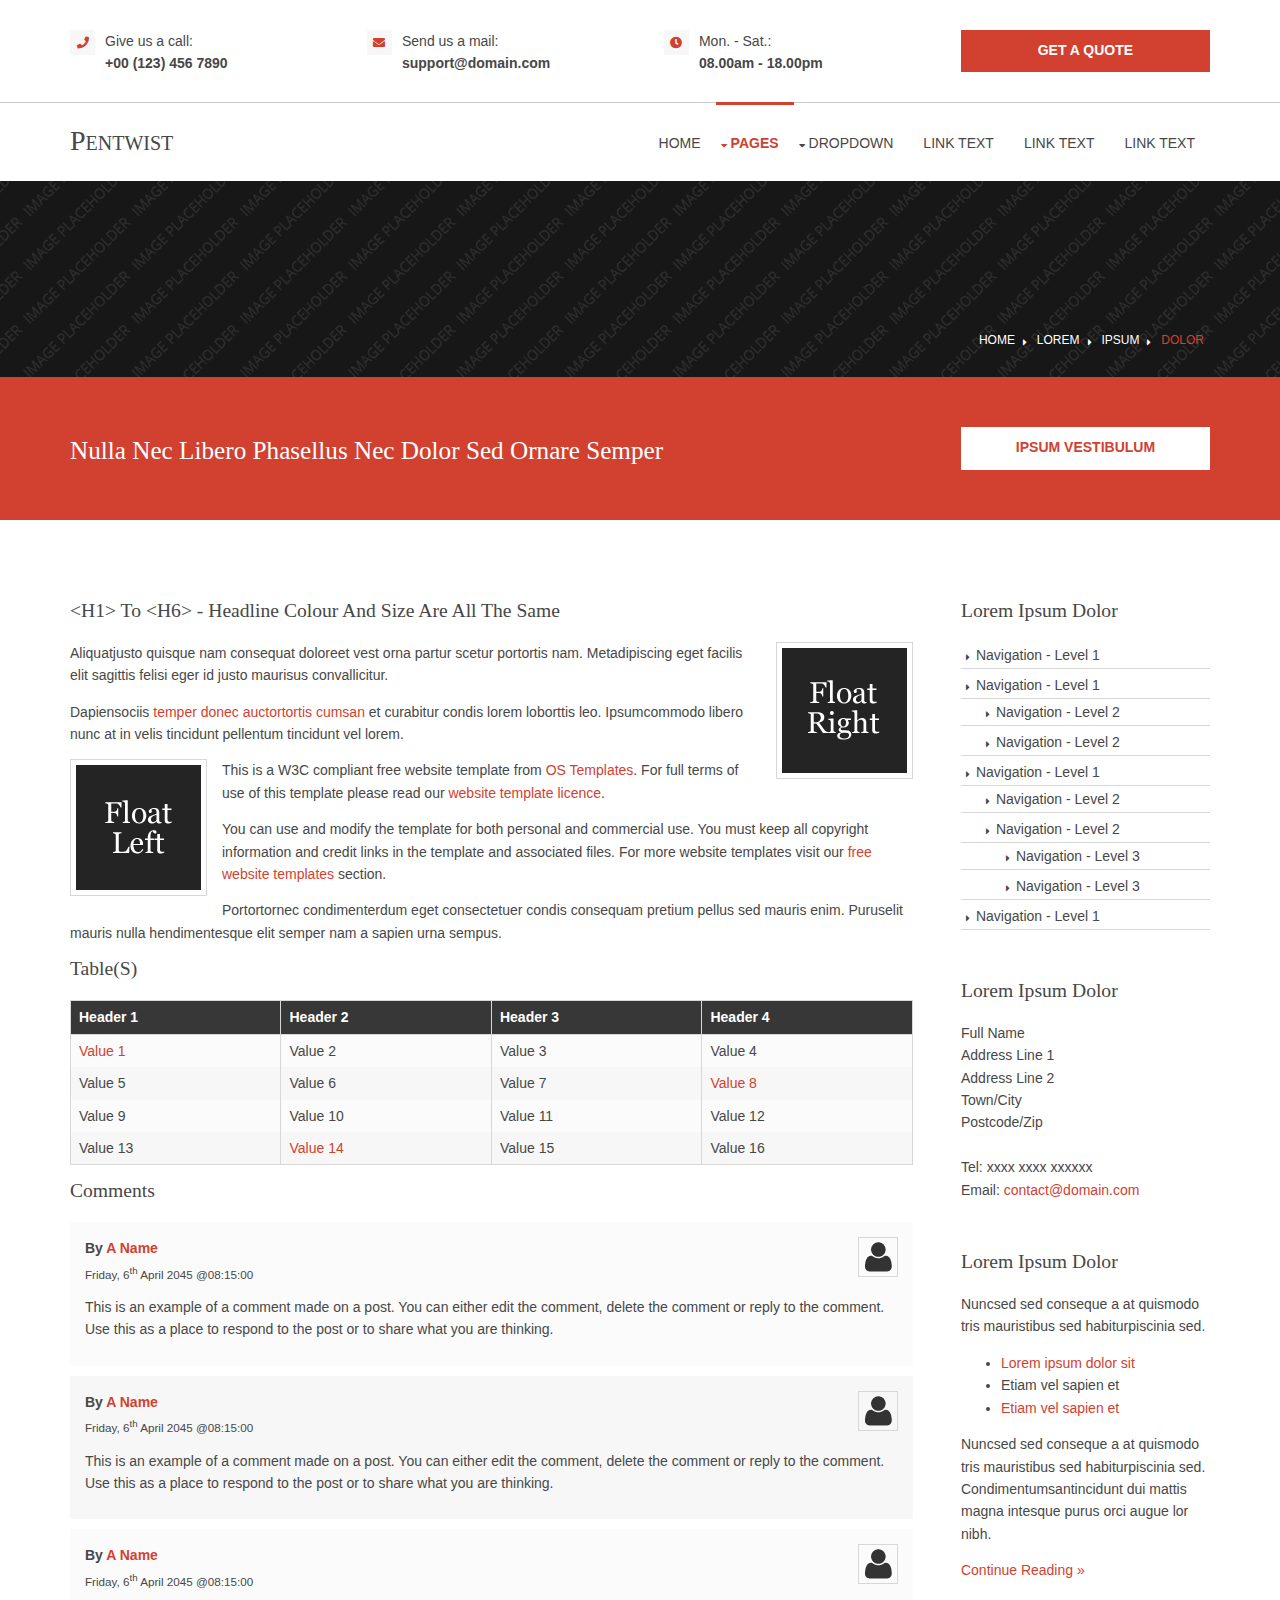
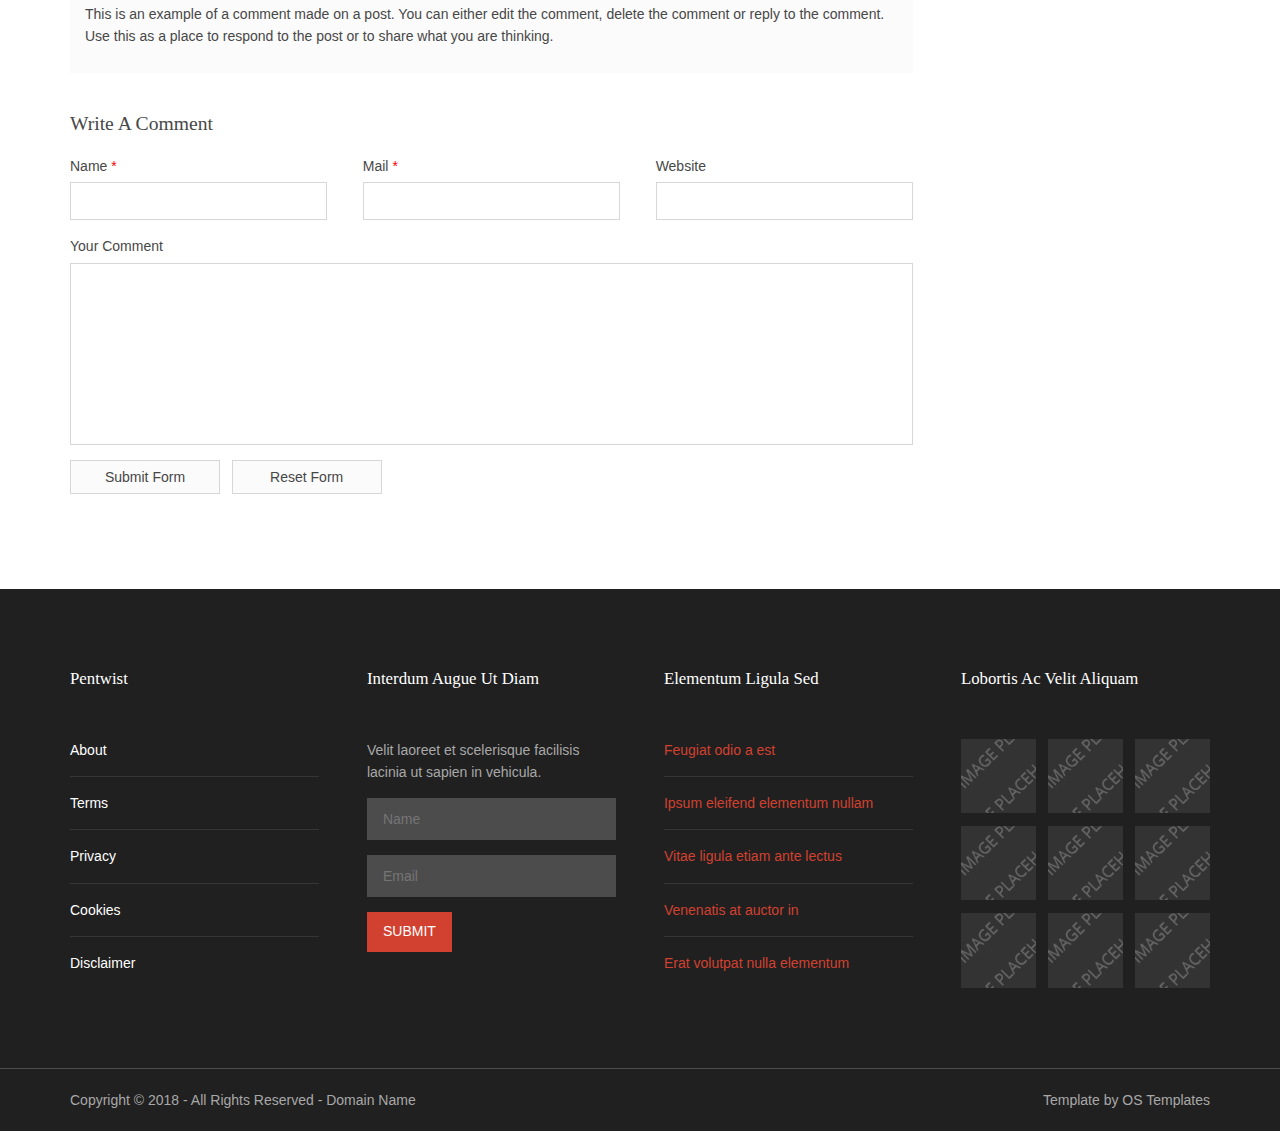
<file: pages/sidebar-right.html>
<!DOCTYPE html>
<!--
Template Name: Pentwist
Author: <a href="https://www.os-templates.com/">OS Templates</a>
Author URI: https://www.os-templates.com/
Copyright: OS-Templates.com
Licence: Free to use under our free template licence terms
Licence URI: https://www.os-templates.com/template-terms
-->
<html lang="">
<!-- To declare your language - read more here: https://www.w3.org/International/questions/qa-html-language-declarations -->
<head>
<title>Pentwist | Pages | Sidebar Right</title>
<meta charset="utf-8">
<meta name="viewport" content="width=device-width, initial-scale=1.0, maximum-scale=1.0, user-scalable=no">
<link href="../layout/styles/layout.css" rel="stylesheet" type="text/css" media="all">
</head>
<body id="top">
<!-- ################################################################################################ -->
<!-- ################################################################################################ -->
<!-- ################################################################################################ -->
<div class="wrapper row0">
  <section id="ctdetails" class="hoc clear"> 
    <!-- ################################################################################################ -->
    <ul class="nospace clear">
      <li class="one_quarter first">
        <div class="block clear"><a href="#"><i class="fas fa-phone"></i></a> <span>Give us a call: <strong>+00 (123) 456 7890</strong></span></div>
      </li>
      <li class="one_quarter">
        <div class="block clear"><a href="#"><i class="fas fa-envelope"></i></a> <span>Send us a mail: <strong>support@domain.com</strong></span></div>
      </li>
      <li class="one_quarter">
        <div class="block clear"><a href="#"><i class="fas fa-clock"></i></a> <span>Mon. - Sat.: <strong>08.00am - 18.00pm</strong></span></div>
      </li>
      <li class="one_quarter"><a class="btn" href="#"><strong>Get A Quote</strong></a></li>
    </ul>
    <!-- ################################################################################################ -->
  </section>
</div>
<!-- ################################################################################################ -->
<!-- ################################################################################################ -->
<!-- ################################################################################################ -->
<div class="wrapper row1">
  <header id="header" class="hoc clear">
    <div id="logo" class="fl_left"> 
      <!-- ################################################################################################ -->
      <h1><a href="../index.html">Pentwist</a></h1>
      <!-- ################################################################################################ -->
    </div>
    <nav id="mainav" class="fl_right"> 
      <!-- ################################################################################################ -->
      <ul class="clear">
        <li><a href="../index.html">Home</a></li>
        <li class="active"><a class="drop" href="#">Pages</a>
          <ul>
            <li><a href="gallery.html">Gallery</a></li>
            <li><a href="full-width.html">Full Width</a></li>
            <li><a href="sidebar-left.html">Sidebar Left</a></li>
            <li class="active"><a href="sidebar-right.html">Sidebar Right</a></li>
            <li><a href="basic-grid.html">Basic Grid</a></li>
            <li><a href="font-icons.html">Font Icons</a></li>
          </ul>
        </li>
        <li><a class="drop" href="#">Dropdown</a>
          <ul>
            <li><a href="#">Level 2</a></li>
            <li><a class="drop" href="#">Level 2 + Drop</a>
              <ul>
                <li><a href="#">Level 3</a></li>
                <li><a href="#">Level 3</a></li>
                <li><a href="#">Level 3</a></li>
              </ul>
            </li>
            <li><a href="#">Level 2</a></li>
          </ul>
        </li>
        <li><a href="#">Link Text</a></li>
        <li><a href="#">Link Text</a></li>
        <li><a href="#">Link Text</a></li>
      </ul>
      <!-- ################################################################################################ -->
    </nav>
  </header>
</div>
<!-- ################################################################################################ -->
<!-- ################################################################################################ -->
<!-- ################################################################################################ -->
<div class="wrapper bgded overlay" style="background-image:url('../images/demo/backgrounds/01.png');">
  <div id="breadcrumb" class="hoc clear"> 
    <!-- ################################################################################################ -->
    <ul>
      <li><a href="#">Home</a></li>
      <li><a href="#">Lorem</a></li>
      <li><a href="#">Ipsum</a></li>
      <li><a href="#">Dolor</a></li>
    </ul>
    <!-- ################################################################################################ -->
  </div>
</div>
<!-- ################################################################################################ -->
<!-- ################################################################################################ -->
<!-- ################################################################################################ -->
<div class="wrapper coloured">
  <article class="hoc cta clear"> 
    <!-- ################################################################################################ -->
    <h6 class="three_quarter first font-x2">Nulla nec libero phasellus nec dolor sed ornare semper</h6>
    <footer class="one_quarter"><a class="btn" href="#"><strong>Ipsum vestibulum</strong></a></footer>
    <!-- ################################################################################################ -->
  </article>
</div>
<!-- ################################################################################################ -->
<!-- ################################################################################################ -->
<!-- ################################################################################################ -->
<div class="wrapper row3">
  <main class="hoc container clear"> 
    <!-- main body -->
    <!-- ################################################################################################ -->
    <div class="content three_quarter first"> 
      <!-- ################################################################################################ -->
      <h1>&lt;h1&gt; to &lt;h6&gt; - Headline Colour and Size Are All The Same</h1>
      <img class="imgr borderedbox inspace-5" src="../images/demo/imgr.gif" alt="">
      <p>Aliquatjusto quisque nam consequat doloreet vest orna partur scetur portortis nam. Metadipiscing eget facilis elit sagittis felisi eger id justo maurisus convallicitur.</p>
      <p>Dapiensociis <a href="#">temper donec auctortortis cumsan</a> et curabitur condis lorem loborttis leo. Ipsumcommodo libero nunc at in velis tincidunt pellentum tincidunt vel lorem.</p>
      <img class="imgl borderedbox inspace-5" src="../images/demo/imgl.gif" alt="">
      <p>This is a W3C compliant free website template from <a href="https://www.os-templates.com/" title="Free Website Templates">OS Templates</a>. For full terms of use of this template please read our <a href="https://www.os-templates.com/template-terms">website template licence</a>.</p>
      <p>You can use and modify the template for both personal and commercial use. You must keep all copyright information and credit links in the template and associated files. For more website templates visit our <a href="https://www.os-templates.com/">free website templates</a> section.</p>
      <p>Portortornec condimenterdum eget consectetuer condis consequam pretium pellus sed mauris enim. Puruselit mauris nulla hendimentesque elit semper nam a sapien urna sempus.</p>
      <h1>Table(s)</h1>
      <div class="scrollable">
        <table>
          <thead>
            <tr>
              <th>Header 1</th>
              <th>Header 2</th>
              <th>Header 3</th>
              <th>Header 4</th>
            </tr>
          </thead>
          <tbody>
            <tr>
              <td><a href="#">Value 1</a></td>
              <td>Value 2</td>
              <td>Value 3</td>
              <td>Value 4</td>
            </tr>
            <tr>
              <td>Value 5</td>
              <td>Value 6</td>
              <td>Value 7</td>
              <td><a href="#">Value 8</a></td>
            </tr>
            <tr>
              <td>Value 9</td>
              <td>Value 10</td>
              <td>Value 11</td>
              <td>Value 12</td>
            </tr>
            <tr>
              <td>Value 13</td>
              <td><a href="#">Value 14</a></td>
              <td>Value 15</td>
              <td>Value 16</td>
            </tr>
          </tbody>
        </table>
      </div>
      <div id="comments">
        <h2>Comments</h2>
        <ul>
          <li>
            <article>
              <header>
                <figure class="avatar"><img src="../images/demo/avatar.png" alt=""></figure>
                <address>
                By <a href="#">A Name</a>
                </address>
                <time datetime="2045-04-06T08:15+00:00">Friday, 6<sup>th</sup> April 2045 @08:15:00</time>
              </header>
              <div class="comcont">
                <p>This is an example of a comment made on a post. You can either edit the comment, delete the comment or reply to the comment. Use this as a place to respond to the post or to share what you are thinking.</p>
              </div>
            </article>
          </li>
          <li>
            <article>
              <header>
                <figure class="avatar"><img src="../images/demo/avatar.png" alt=""></figure>
                <address>
                By <a href="#">A Name</a>
                </address>
                <time datetime="2045-04-06T08:15+00:00">Friday, 6<sup>th</sup> April 2045 @08:15:00</time>
              </header>
              <div class="comcont">
                <p>This is an example of a comment made on a post. You can either edit the comment, delete the comment or reply to the comment. Use this as a place to respond to the post or to share what you are thinking.</p>
              </div>
            </article>
          </li>
          <li>
            <article>
              <header>
                <figure class="avatar"><img src="../images/demo/avatar.png" alt=""></figure>
                <address>
                By <a href="#">A Name</a>
                </address>
                <time datetime="2045-04-06T08:15+00:00">Friday, 6<sup>th</sup> April 2045 @08:15:00</time>
              </header>
              <div class="comcont">
                <p>This is an example of a comment made on a post. You can either edit the comment, delete the comment or reply to the comment. Use this as a place to respond to the post or to share what you are thinking.</p>
              </div>
            </article>
          </li>
        </ul>
        <h2>Write A Comment</h2>
        <form action="#" method="post">
          <div class="one_third first">
            <label for="name">Name <span>*</span></label>
            <input type="text" name="name" id="name" value="" size="22" required>
          </div>
          <div class="one_third">
            <label for="email">Mail <span>*</span></label>
            <input type="email" name="email" id="email" value="" size="22" required>
          </div>
          <div class="one_third">
            <label for="url">Website</label>
            <input type="url" name="url" id="url" value="" size="22">
          </div>
          <div class="block clear">
            <label for="comment">Your Comment</label>
            <textarea name="comment" id="comment" cols="25" rows="10"></textarea>
          </div>
          <div>
            <input type="submit" name="submit" value="Submit Form">
            &nbsp;
            <input type="reset" name="reset" value="Reset Form">
          </div>
        </form>
      </div>
      <!-- ################################################################################################ -->
    </div>
    <!-- ################################################################################################ -->
    <!-- ################################################################################################ -->
    <div class="sidebar one_quarter"> 
      <!-- ################################################################################################ -->
      <h6>Lorem ipsum dolor</h6>
      <nav class="sdb_holder">
        <ul>
          <li><a href="#">Navigation - Level 1</a></li>
          <li><a href="#">Navigation - Level 1</a>
            <ul>
              <li><a href="#">Navigation - Level 2</a></li>
              <li><a href="#">Navigation - Level 2</a></li>
            </ul>
          </li>
          <li><a href="#">Navigation - Level 1</a>
            <ul>
              <li><a href="#">Navigation - Level 2</a></li>
              <li><a href="#">Navigation - Level 2</a>
                <ul>
                  <li><a href="#">Navigation - Level 3</a></li>
                  <li><a href="#">Navigation - Level 3</a></li>
                </ul>
              </li>
            </ul>
          </li>
          <li><a href="#">Navigation - Level 1</a></li>
        </ul>
      </nav>
      <div class="sdb_holder">
        <h6>Lorem ipsum dolor</h6>
        <address>
        Full Name<br>
        Address Line 1<br>
        Address Line 2<br>
        Town/City<br>
        Postcode/Zip<br>
        <br>
        Tel: xxxx xxxx xxxxxx<br>
        Email: <a href="#">contact@domain.com</a>
        </address>
      </div>
      <div class="sdb_holder">
        <article>
          <h6>Lorem ipsum dolor</h6>
          <p>Nuncsed sed conseque a at quismodo tris mauristibus sed habiturpiscinia sed.</p>
          <ul>
            <li><a href="#">Lorem ipsum dolor sit</a></li>
            <li>Etiam vel sapien et</li>
            <li><a href="#">Etiam vel sapien et</a></li>
          </ul>
          <p>Nuncsed sed conseque a at quismodo tris mauristibus sed habiturpiscinia sed. Condimentumsantincidunt dui mattis magna intesque purus orci augue lor nibh.</p>
          <p class="more"><a href="#">Continue Reading &raquo;</a></p>
        </article>
      </div>
      <!-- ################################################################################################ -->
    </div>
    <!-- ################################################################################################ -->
    <!-- / main body -->
    <div class="clear"></div>
  </main>
</div>
<!-- ################################################################################################ -->
<!-- ################################################################################################ -->
<!-- ################################################################################################ -->
<div class="wrapper row4">
  <footer id="footer" class="hoc clear"> 
    <!-- ################################################################################################ -->
    <div class="one_quarter first">
      <h6 class="heading">Pentwist</h6>
      <nav>
        <ul class="nospace linklist">
          <li><a href="#">About</a></li>
          <li><a href="#">Terms</a></li>
          <li><a href="#">Privacy</a></li>
          <li><a href="#">Cookies</a></li>
          <li><a href="#">Disclaimer</a></li>
        </ul>
      </nav>
    </div>
    <div class="one_quarter">
      <h6 class="heading">Interdum augue ut diam</h6>
      <p class="nospace btmspace-15">Velit laoreet et scelerisque facilisis lacinia ut sapien in vehicula.</p>
      <form action="#" method="post">
        <fieldset>
          <legend>Newsletter:</legend>
          <input class="btmspace-15" type="text" value="" placeholder="Name">
          <input class="btmspace-15" type="text" value="" placeholder="Email">
          <button class="btn" type="submit" value="submit">Submit</button>
        </fieldset>
      </form>
    </div>
    <div class="one_quarter">
      <h6 class="heading">Elementum ligula sed</h6>
      <ul class="nospace linklist">
        <li><a href="#">Feugiat odio a est</a></li>
        <li><a href="#">Ipsum eleifend elementum nullam</a></li>
        <li><a href="#">Vitae ligula etiam ante lectus</a></li>
        <li><a href="#">Venenatis at auctor in</a></li>
        <li><a href="#">Erat volutpat nulla elementum</a></li>
      </ul>
    </div>
    <div class="one_quarter last">
      <h6 class="heading">Lobortis ac velit aliquam</h6>
      <ul class="nospace clear latestimg">
        <li><a class="imgover" href="#"><img src="../images/demo/100x100.png" alt=""></a></li>
        <li><a class="imgover" href="#"><img src="../images/demo/100x100.png" alt=""></a></li>
        <li><a class="imgover" href="#"><img src="../images/demo/100x100.png" alt=""></a></li>
        <li><a class="imgover" href="#"><img src="../images/demo/100x100.png" alt=""></a></li>
        <li><a class="imgover" href="#"><img src="../images/demo/100x100.png" alt=""></a></li>
        <li><a class="imgover" href="#"><img src="../images/demo/100x100.png" alt=""></a></li>
        <li><a class="imgover" href="#"><img src="../images/demo/100x100.png" alt=""></a></li>
        <li><a class="imgover" href="#"><img src="../images/demo/100x100.png" alt=""></a></li>
        <li><a class="imgover" href="#"><img src="../images/demo/100x100.png" alt=""></a></li>
      </ul>
    </div>
    <!-- ################################################################################################ -->
  </footer>
</div>
<!-- ################################################################################################ -->
<!-- ################################################################################################ -->
<!-- ################################################################################################ -->
<div class="wrapper row5">
  <div id="copyright" class="hoc clear"> 
    <!-- ################################################################################################ -->
    <p class="fl_left">Copyright &copy; 2018 - All Rights Reserved - <a href="#">Domain Name</a></p>
    <p class="fl_right">Template by <a target="_blank" href="https://www.os-templates.com/" title="Free Website Templates">OS Templates</a></p>
    <!-- ################################################################################################ -->
  </div>
</div>
<!-- ################################################################################################ -->
<!-- ################################################################################################ -->
<!-- ################################################################################################ -->
<a id="backtotop" href="#top"><i class="fas fa-chevron-up"></i></a>
<!-- JAVASCRIPTS -->
<script src="../layout/scripts/jquery.min.js"></script>
<script src="../layout/scripts/jquery.backtotop.js"></script>
<script src="../layout/scripts/jquery.mobilemenu.js"></script>
</body>
</html>
</file>
<file: layout/styles/layout.css>
@charset "utf-8";
/*
Template Name: Pentwist
Author: <a href="https://www.os-templates.com/">OS Templates</a>
Author URI: https://www.os-templates.com/
Copyright: OS-Templates.com
Licence: Free to use under our free template licence terms
Licence URI: https://www.os-templates.com/template-terms
File: Layout CSS
*/

@import url("fontawesome-free/css/all.min.css");
@import url("framework.css");

/* Rows
--------------------------------------------------------------------------------------------------------------- */
.row0, .row0 a{}
.row1{border-top:1px solid;}
.row2, .row2 a{}
.row3, .row3 a{}
.row4, .row4 a{}
.row5{border-top:1px solid;}


/* Contact Details
--------------------------------------------------------------------------------------------------------------- */
#ctdetails{padding:30px 0;}

#ctdetails ul{}
#ctdetails ul li{}
#ctdetails ul li:last-child{margin-bottom:0;}/* Used when elements stack in small viewports */
#ctdetails ul li div{position:relative; padding:0 0 0 35px; line-height:1; word-wrap:break-word;}
#ctdetails ul li div i{position:absolute; top:0; left:0; width:25px; height:25px; line-height:25px; font-size:12px; text-align:center;}
#ctdetails ul li div span{display:block; padding:4px 0 0 0;}
#ctdetails ul li div strong{display:block; margin:8px 0 0 0;}
#ctdetails > ul > li:last-child .btn{display:block; text-align:center; font-weight:700;}


/* Header
--------------------------------------------------------------------------------------------------------------- */
#header{}

#header #logo{margin:22px 0 0 0;}
#header #logo h1{margin:0; padding:0; font-size:2rem; font-variant:small-caps;}


/* Page Intro
--------------------------------------------------------------------------------------------------------------- */
#pageintro{padding:200px 0;}

#pageintro article{display:block; max-width:65%; margin:0 auto; text-transform:capitalize; text-align:center;}
#pageintro p:first-of-type{font-size:1.6rem; letter-spacing:2px; text-transform:uppercase;}
#pageintro .heading{font-size:5rem; font-weight:700;}
#pageintro footer{margin-top:50px;}


/* Click to Action
--------------------------------------------------------------------------------------------------------------- */
.cta{padding:50px 0;}

.cta > :first-child{margin-top:10px;}
.cta > :last-child{margin-bottom:0;}/* Used when elements stack in smaller viewports */
.cta footer{text-align:center;}
.cta footer a{display:block;}


/* Split Box
--------------------------------------------------------------------------------------------------------------- */
.split{}

.split section{display:block; position:relative; float:left; width:50%; padding:100px 50px 100px 0;}
.split section::after{display:block; position:absolute; top:0; right:100%; bottom:0; left:-1000%; content:"";}


/* Content Area
--------------------------------------------------------------------------------------------------------------- */
.container{padding:80px 0;}

/* Content */
.container .content{}

.sectiontitle{display:block; max-width:55%; margin:0 auto 80px; text-align:center;}
.sectiontitle *{margin:0;}

.icon{display:inline-block; width:80px; height:80px; line-height:80px; font-size:36px; text-align:center;}

.grid-3 > li{margin-bottom:50px;}
.grid-3 > li:nth-last-child(-n+3){margin-bottom:0;}/* Removes bottom margin from the last line of items - margin is restored in the media queries when items stack */
.grid-3 > li:nth-child(3n+1){margin-left:0; clear:left;}/* Removes the need to add class="first" */

/* Services */
#services{}
#services article{padding:30px; border-bottom:2px solid;}
#services i{margin-right:10px; font-size:32px;}

/* Points */
#points{}
#points ul{font-size:1.2rem; font-weight:700;}
#points li{display:block; position:relative; float:left; width:47.89473%; margin:0 0 20px 4.21052%; padding:15px; border-bottom:2px solid;}/* Here we use the 50% grid */
#points li:nth-child(odd){margin-left:0; clear:left;}
#points li:nth-last-child(2), #points li:last-child{margin-bottom:0;}
#points li i{margin-right:8px; font-size:1.4rem;}

/* Latest */
#latest{text-align:center;}
#latest > li:last-child{margin-bottom:0;}/* Used when elements stack in small viewports */
#latest article{}
#latest article figure{}
#latest article figure > a{}
#latest article .excerpt{padding:30px; border-bottom:2px solid;}
#latest article .excerpt .heading{margin:0 0 8px 0;}
#latest article .excerpt .meta{display:block; margin:0 0 20px 0;}
#latest article .excerpt .meta li{display:inline-block; margin-right:5px; padding-right:10px; border-right:1px solid; font-size:.8rem;}
#latest article .excerpt .meta li:last-child{margin-right:0; padding-right:0; border-right:none;}
#latest article .excerpt .meta li i{margin-right:5px;}

/* Comments */
#comments ul{margin:0 0 40px 0; padding:0; list-style:none;}
#comments li{margin:0 0 10px 0; padding:15px;}
#comments .avatar{float:right; margin:0 0 10px 10px; padding:3px; border:1px solid;}
#comments address{font-weight:bold;}
#comments time{font-size:smaller;}
#comments .comcont{display:block; margin:0; padding:0;}
#comments .comcont p{margin:10px 5px 10px 0; padding:0;}

#comments form{display:block; width:100%;}
#comments input, #comments textarea{width:100%; padding:10px; border:1px solid;}
#comments textarea{overflow:auto;}
#comments div{margin-bottom:15px;}
#comments input[type="submit"], #comments input[type="reset"]{display:inline-block; width:auto; min-width:150px; margin:0; padding:8px 5px; cursor:pointer;}

/* Sidebar */
.container .sidebar{}

.sidebar .sdb_holder{margin-bottom:50px;}
.sidebar .sdb_holder:last-child{margin-bottom:0;}


/* Footer
--------------------------------------------------------------------------------------------------------------- */
#footer{padding:80px 0;}

#footer .heading{margin-bottom:50px; font-size:1.2rem;}
#footer p + .faico{margin-top:30px;}

#footer input, #footer button{border:1px solid;}
#footer input{display:block; width:100%; padding:12px 15px;}
#footer button{padding:10px 15px 12px; font-size:1rem;}

#footer .linklist li{display:block; margin-bottom:15px; padding:0 0 15px 0; border-bottom:1px solid;}
#footer .linklist li:last-child{margin:0; padding:0; border:none;}
#footer .linklist li::before, #footer .linklist li::after{display:table; content:"";}
#footer .linklist li, #footer .linklist li::after{clear:both;}

#footer .latestimg{}
#footer .latestimg > li{display:inline-block; float:left; width:30%; margin:0 0 5% 5%;}
#footer .latestimg > li:nth-last-child(-n+3){margin-bottom:0;}/* Removes bottom margin from the last three items - margin is restored in the media queries when items stack */
#footer .latestimg > li:nth-child(3n+1){margin-left:0; clear:left;}/* Removes the need to add class="first" */
#footer .latestimg > li img{width:100%;}/* Force the image to resize to take the full space - may have to be changed for tablets, depends on personal preference */
#footer .latestimg > li a.imgover{display:block;}

#footer nav{display:block;}


/* Copyright
--------------------------------------------------------------------------------------------------------------- */
#copyright{padding:20px 0;}
#copyright *{margin:0; padding:0;}


/* Transition Fade
This gives a smooth transition to "ALL" elements used in the layout - other than the navigation form used in mobile devices
If you don't want it to fade all elements, you have to list the ones you want to be faded individually
Delete it completely to stop fading
--------------------------------------------------------------------------------------------------------------- */
*, *::before, *::after{transition:all .3s ease-in-out;}
#mainav form *{transition:none !important;}


/* ------------------------------------------------------------------------------------------------------------ */
/* ------------------------------------------------------------------------------------------------------------ */
/* ------------------------------------------------------------------------------------------------------------ */
/* ------------------------------------------------------------------------------------------------------------ */
/* ------------------------------------------------------------------------------------------------------------ */


/* Navigation
--------------------------------------------------------------------------------------------------------------- */
nav ul, nav ol{margin:0; padding:0; list-style:none;}

#mainav, #breadcrumb, .sidebar nav{line-height:normal;}
#mainav .drop::after, #mainav li li .drop::after, #breadcrumb li a::after, .sidebar nav a::after{position:absolute; font-family:"Font Awesome 5 Free"; font-weight:900; font-size:10px; line-height:10px;}

/* Top Navigation */
#mainav{position:relative; margin-top:-1px;}
#mainav ul{text-transform:uppercase;}
#mainav ul ul{position:absolute; width:180px; text-transform:none; z-index:9999;}
#mainav ul ul ul{left:180px; top:0;}
#mainav li{display:block; position:relative; float:left; margin:0; padding:0;}
#mainav li:last-child{margin-right:0;}
#mainav li li{width:100%; margin:0;}
#mainav li a{display:block; padding:30px 15px; border:solid; border-width:3px 0 0 0;}
#mainav li li a{border-width:0 0 1px 0;}
#mainav .drop{padding-left:15px;}
#mainav li li a, #mainav li li .drop{display:block; margin:0; padding:10px 15px;}
#mainav .drop::after, #mainav li li .drop::after{content:"\f0d7";}
#mainav .drop::after{top:38px; left:5px;}
#mainav li li .drop::after{top:15px; left:5px;}
#mainav .active a{font-weight:700;}
#mainav li li a, #mainav .active li a{font-weight:400;}
#mainav ul ul{visibility:hidden; opacity:0;}
#mainav ul li:hover > ul{visibility:visible; opacity:1;}

#mainav form{display:none; width:100%; margin:0; padding:0;}
#mainav form select, #mainav form select option{display:block; cursor:pointer; outline:none;}
#mainav form select{width:100%; padding:5px; border:1px solid;}
#mainav form select option{margin:5px; padding:0; border:none;}

/* Breadcrumb */
#breadcrumb{padding:150px 0 30px; text-align:right;}
#breadcrumb ul{margin:0; padding:0; list-style:none; text-transform:uppercase;}
#breadcrumb li{display:inline-block; margin:0 6px 0 0; padding:0;}
#breadcrumb li a{display:block; position:relative; margin:0; padding:0 12px 0 0; font-size:12px;}
#breadcrumb li a::after{top:4px; right:0; content:"\f0da";}
#breadcrumb li:last-child a{margin:0; padding:0;}
#breadcrumb li:last-child a::after{display:none;}
#breadcrumb .heading{margin:0; font-size:2rem;}

/* Sidebar Navigation */
.sidebar nav{display:block; width:100%;}
.sidebar nav li{margin:0 0 3px 0; padding:0;}
.sidebar nav a{display:block; position:relative; margin:0; padding:5px 10px 5px 15px; text-decoration:none; border:solid; border-width:0 0 1px 0;}
.sidebar nav a::after{top:10px; left:5px; content:"\f0da";}
.sidebar nav ul ul a{padding-left:35px;}
.sidebar nav ul ul a::after{left:25px;}
.sidebar nav ul ul ul a{padding-left:55px;}
.sidebar nav ul ul ul a::after{left:45px;}

/* Pagination */
.pagination{display:block; width:100%; text-align:center; clear:both;}
.pagination li{display:inline-block; margin:0 2px 0 0;}
.pagination li:last-child{margin-right:0;}
.pagination a, .pagination strong{display:block; padding:8px 11px; border:1px solid; background-clip:padding-box; font-weight:normal;}

/* Back to Top */
#backtotop{z-index:999; display:inline-block; position:fixed; visibility:hidden; bottom:20px; right:20px; width:36px; height:36px; line-height:36px; font-size:16px; text-align:center; opacity:.2;}
#backtotop i{display:block; width:100%; height:100%; line-height:inherit;}
#backtotop.visible{visibility:visible; opacity:.5;}
#backtotop:hover{opacity:1;}


/* Tables
--------------------------------------------------------------------------------------------------------------- */
table, th, td{border:1px solid; border-collapse:collapse; vertical-align:top;}
table, th{table-layout:auto;}
table{width:100%; margin-bottom:15px;}
th, td{padding:5px 8px;}
td{border-width:0 1px;}


/* Gallery
--------------------------------------------------------------------------------------------------------------- */
#gallery{display:block; width:100%; margin-bottom:50px;}
#gallery figure figcaption{display:block; width:100%; clear:both;}
#gallery li{margin-bottom:30px;}


/* Font Awesome Social Icons
--------------------------------------------------------------------------------------------------------------- */
.faico{margin:0; padding:0; list-style:none;}
.faico li{display:inline-block; margin:8px 5px 0 0; padding:0; line-height:normal;}
.faico li:last-child{margin-right:0;}
.faico a{display:inline-block; width:36px; height:36px; line-height:36px; font-size:18px; text-align:center;}

.faico a{color:inherit; background-color:rgba(255,255,255,.2);}
.faico a:hover{color:#FFFFFF;}

.faicon-dribble:hover{background-color:#EA4C89;}
.faicon-facebook:hover{background-color:#3B5998;}
.faicon-google-plus:hover{background-color:#DB4A39;}
.faicon-linkedin:hover{background-color:#0E76A8;}
.faicon-twitter:hover{background-color:#00ACEE;}
.faicon-vk:hover{background-color:#4E658E;}


/* ------------------------------------------------------------------------------------------------------------ */
/* ------------------------------------------------------------------------------------------------------------ */
/* ------------------------------------------------------------------------------------------------------------ */
/* ------------------------------------------------------------------------------------------------------------ */
/* ------------------------------------------------------------------------------------------------------------ */


/* Colours
--------------------------------------------------------------------------------------------------------------- */
body{color:#A8A8A8; background-color:#202020;}
a{color:#D24130;}
a:active, a:focus{background:transparent !important;}/* IE10 + 11 Bugfix - prevents grey background */
hr, .borderedbox{border-color:#D7D7D7;}
label span{color:#FF0000; background-color:inherit;}
input:focus, textarea:focus, *:required:focus{border-color:#D24130 !important;}

.overlay{color:#FFFFFF; background-color:inherit;}
.overlay::after{color:inherit; background-color:rgba(0,0,0,.55);}
.overlay.light{color:#474747;}
.overlay.light::after{background-color:rgba(255,255,255,.7);}

.btn, .btn.inverse:hover{color:#FFFFFF; background-color:#D24130; border-color:#D24130;}
.coloured .btn, .coloured .btn.inverse:hover{color:#D24130; background-color:#FFFFFF; border-color:#FFFFFF;}
.btn:hover, .btn.inverse{color:inherit; background-color:transparent; border-color:inherit;}

.imgover:hover::before{background-color:rgba(210,65,48,.3)/* #D24130 */;}
.imgover, .imgover:hover::after{color:#FFFFFF;}


/* Rows */
.row0{color:#474747; background-color:#FFFFFF;}
.row1{color:#474747; background-color:#FFFFFF; border-color:rgba(0,0,0,.2);}
.row2{color:#474747; background-color:#F4F4F4;}
.row3{color:#474747; background-color:#FFFFFF;}
.row4{color:#A8A8A8; background-color:#202020;}
.row5, .row5 a{color:#A8A8A8; background-color:#202020;}
.row5{border-color:rgba(255,255,255,.2);}

.coloured{color:#FFFFFF; background-color:#D24130;}


/* Contact Details */
#ctdetails ul li div i{color:inherit; background-color:rgba(0,0,0,.03);}
#ctdetails ul li div:hover i{color:#FFFFFF; background-color:#D24130;}


/* Header */
#header #logo a{color:inherit;}


/* Split Box */
.split section, .split section::after{color:#FFFFFF; background-color:#202020;}
.split section i{color:#D24130;}


/* Content */
.icon{color:inherit; background:linear-gradient(to bottom, rgba(210,65,48,.5), rgba(210,65,48,.05)/* #D24130 */);}
.icon:hover{color:#FFFFFF; background:#D24130;}

#services article{color:inherit; background-color:rgba(0,0,0,.03); border-color:transparent;}
#services article:hover{color:#FFFFFF; background-color:#202020; border-color:#D24130;}

#points{}
#points li{color:#FFFFFF; background-color:rgba(255,255,255,.5); border-color:transparent;}
#points li:hover{color:#474747; background-color:#FFFFFF; border-color:#D24130;}
#points li i{color:#D24130;}

#latest article .excerpt{color:#474747; background-color:#FFFFFF; border-color:transparent;}
#latest article .excerpt:hover{border-color:#D24130;}
#latest article .excerpt .meta li{border-color:rgba(0,0,0,.1);}


/* Footer */
#footer .heading{color:#FFFFFF;}
#footer hr, #footer .borderedbox, #footer .linklist li{border-color:rgba(255,255,255,.1);}

#footer input, #footer button{border-color:transparent;}
#footer input{color:#FFFFFF; background-color:rgba(255,255,255,.2);}
#footer input:focus{background-color:#D24130;}
#footer button{color:#FFFFFF; background-color:#D24130;}
#footer button:hover{color:inherit; background-color:transparent; border-color:inherit;}

#footer nav a{color:#FFFFFF;}
#footer nav a:hover{color:#D24130;}


/* Copyright */
#copyright{border-color:rgba(255,255,255,.2);}


/* Navigation */
#mainav li a{color:inherit; border-color:transparent;}
#mainav .active a, #mainav a:hover, #mainav li:hover > a{color:#D24130; background-color:inherit; border-color:#D24130;}
#mainav li li a, #mainav .active li a{color:#FFFFFF; background-color:rgba(210,65,48,.5); border-color:rgba(210,65,48,.5);/* #D24130 */}
#mainav li li:hover > a, #mainav .active .active > a{color:#FFFFFF; background-color:#D24130; border-color:rgba(210,65,48,.5);/* #D24130 */}
#mainav form select{color:#474747; background-color:#FFFFFF; border-color:#D7D7D7;}

#breadcrumb *{color:#FFFFFF; background-color:inherit;}
#breadcrumb li:last-child a{color:#D24130;}

.container .sidebar nav a{color:inherit; border-color:#D7D7D7;}
.container .sidebar nav a:hover{color:#D24130;}

.pagination a, .pagination strong{border-color:#D7D7D7;}
.pagination .current *{color:#FFFFFF; background-color:#D24130;}

#backtotop{color:#FFFFFF; background-color:#D24130;}


/* Tables + Comments */
table, th, td, #comments .avatar, #comments input, #comments textarea{border-color:#D7D7D7;}
th{color:#FFFFFF; background-color:#373737;}
tr, #comments li, #comments input[type="submit"], #comments input[type="reset"]{color:inherit; background-color:#FBFBFB;}
tr:nth-child(even), #comments li:nth-child(even){color:inherit; background-color:#F7F7F7;}
table a, #comments a{background-color:inherit;}


/* ------------------------------------------------------------------------------------------------------------ */
/* ------------------------------------------------------------------------------------------------------------ */
/* ------------------------------------------------------------------------------------------------------------ */
/* ------------------------------------------------------------------------------------------------------------ */
/* ------------------------------------------------------------------------------------------------------------ */


/* Media Queries
--------------------------------------------------------------------------------------------------------------- */
@-ms-viewport{width:device-width;}


/* Max Wrapper Width - Laptop, Desktop etc.
--------------------------------------------------------------------------------------------------------------- */
@media screen and (min-width:1140px){
	.hoc{max-width:1140px;}
}

@media screen and (min-width:978px) and (max-width:1140px){
	.hoc{max-width:95%;}
}


/* Mobile Devices
--------------------------------------------------------------------------------------------------------------- */
@media screen and (max-width:978px){
	.hoc{max-width:90%;}

	#header{padding:30px;}
	#header #logo{margin-top:0;}

	#mainav{}
	#mainav ul{display:none;}
	#mainav form{display:block; margin-top:2px;}

	#breadcrumb{}

	.container{}
	#comments input[type="reset"]{margin-top:10px;}
	.pagination li{display:inline-block; margin:0 5px 5px 0;}

	#footer{}

	#copyright{}
	#copyright p:first-of-type{margin-bottom:10px;}
}

@media screen and (max-width:750px){
	.imgl, .imgr{display:inline-block; float:none; margin:0 0 10px 0;}
	.fl_left, .fl_right{display:block; float:none;}
	.one_half, .one_third, .two_third, .one_quarter, .two_quarter, .three_quarter{display:block; float:none; width:auto; margin:0 0 30px 0;}
	.last, .group .group > *:last-child, .clear .clear > *:last-child, .clear .group > *:last-child, .group .clear > *:last-child{margin-bottom:0;}/* Experimental - Needs more testing in different situations, stops double margin when stacking */

	#header{text-align:center;}
	#header #logo{margin:0 0 15px 0;}

	#pageintro article{max-width:none;}
	#pageintro .heading{margin-bottom:20px; font-size:2.5rem;}

	.cta > :first-child{margin-top:0; text-align:center;}
	.cta footer a{display:inline-block;}

	.sectiontitle{max-width:none;}
	.grid-3{margin:0 auto; max-width:348px;}/* Restrict the width to the one_third grid element in smaller devices */
	.grid-3 > li:nth-last-child(-n+3){margin-bottom:50px;}
	.grid-3 > li:last-child{margin-bottom:0;}

	#latest > li{margin:0 auto 50px;}

	#footer{}
	#footer .latestimg > li, #footer .latestimg > li:nth-last-child(-n+3){display:inline-block; float:none; width:auto; margin:0 5% 5% 0;}
	#footer .latestimg > li:last-child{margin-bottom:0;}
	#footer .latestimg > li img{width:auto;}
}

@media screen and (max-width:450px){
	#points li{display:block; float:none; width:100%; margin-left:0;}
	#points li:nth-last-child(2){margin-bottom:20px;}
}


/* Other
--------------------------------------------------------------------------------------------------------------- */
@media screen and (max-width:650px){
	.scrollable{display:block; width:100%; margin:0 0 30px 0; padding:0 0 15px 0; overflow:auto; overflow-x:scroll;}
	.scrollable table{margin:0; padding:0; white-space:nowrap;}

	.inline li{display:block; margin-bottom:10px;}
	.pushright li{margin-right:0;}

	.font-x2{font-size:1.6rem;}
	.font-x3{font-size:1.8rem;}

	.hoc.split{max-width:none; width:100%;}
	.split section{float:none; width:100%; padding:10% 5%;}
}
</file>
